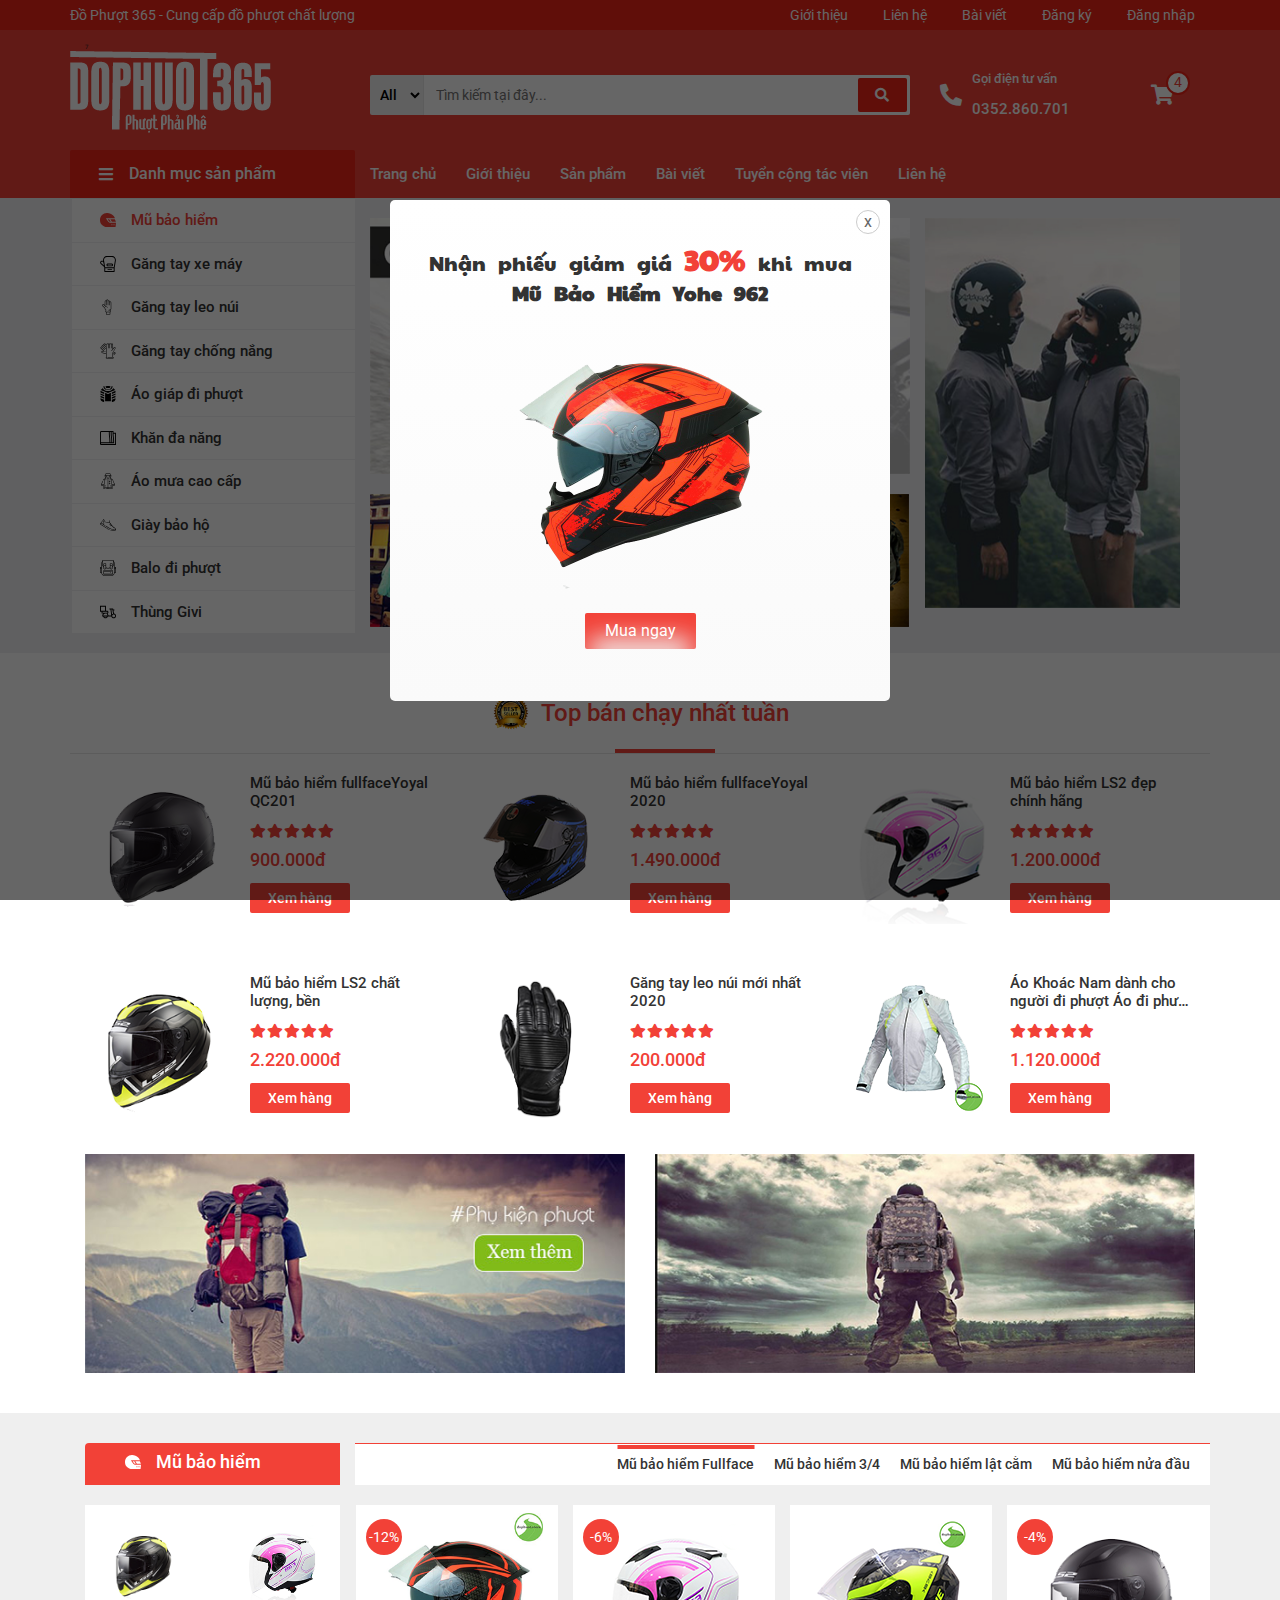
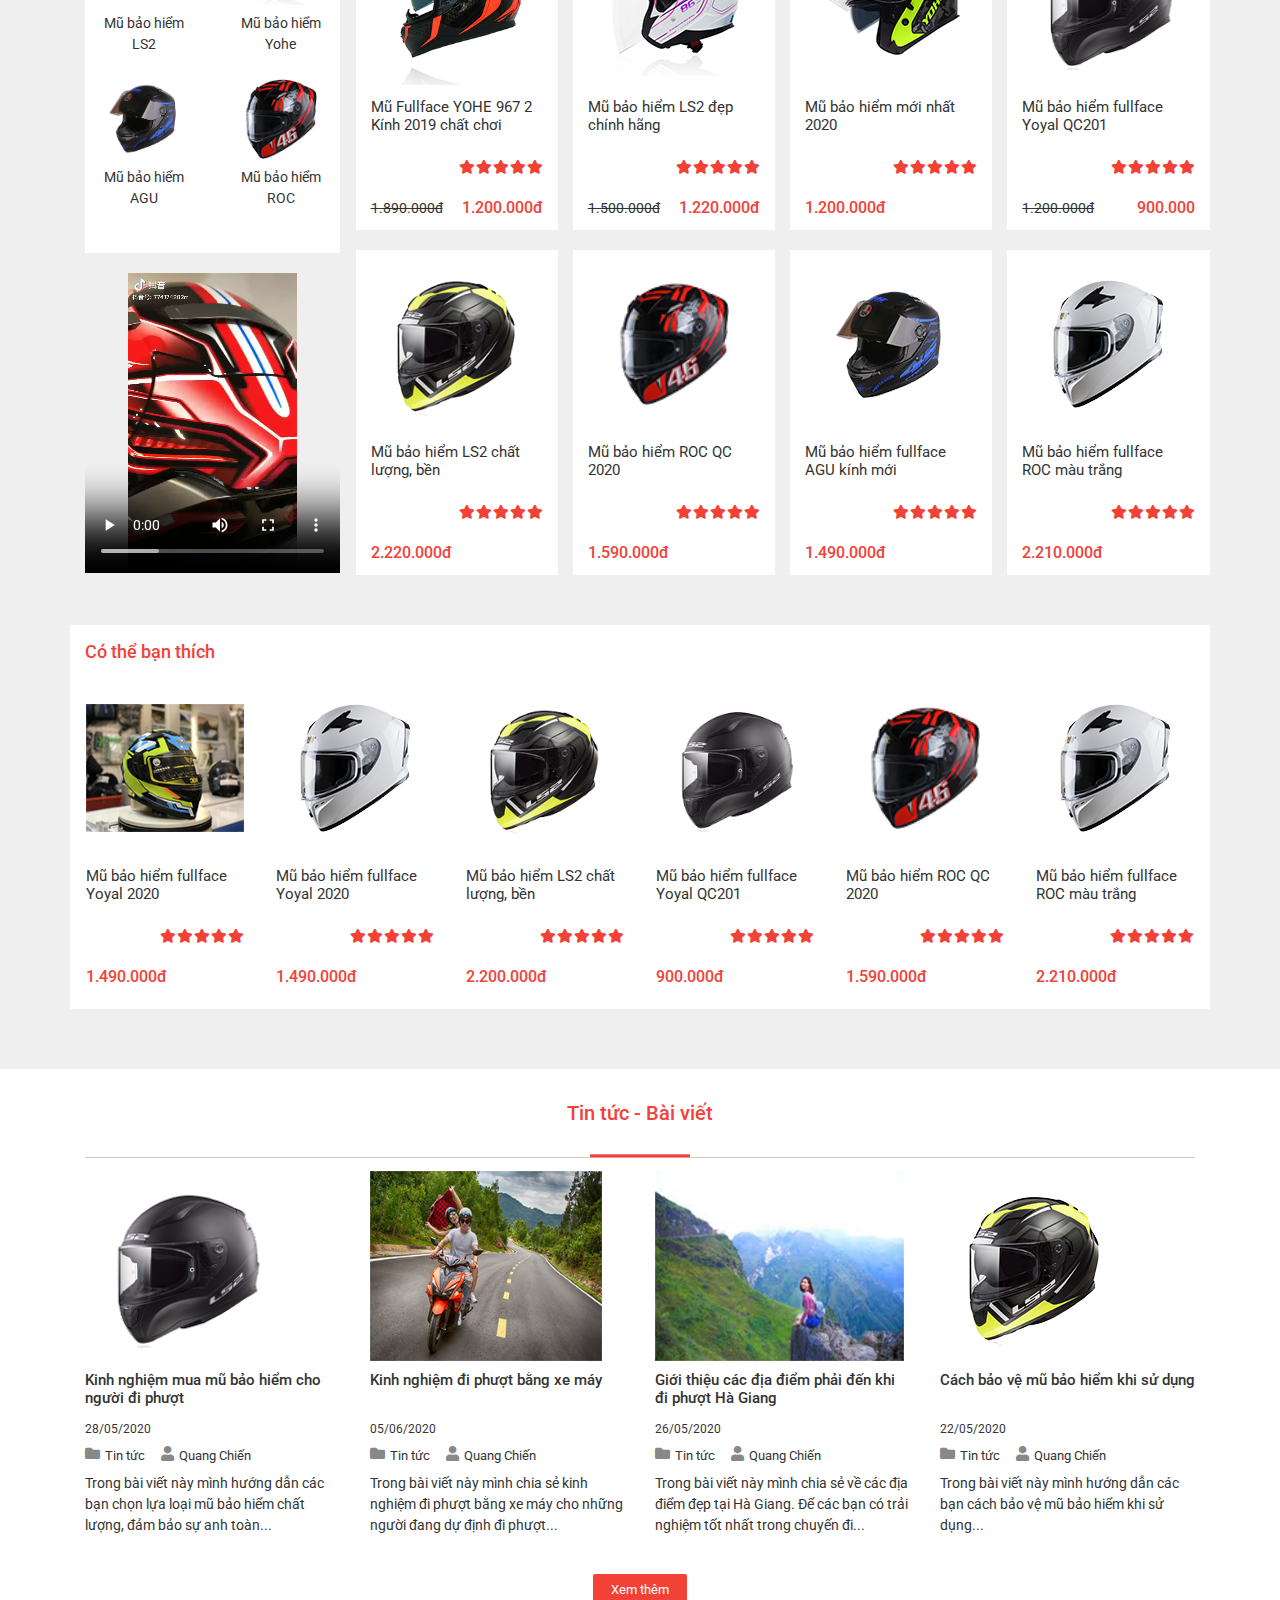
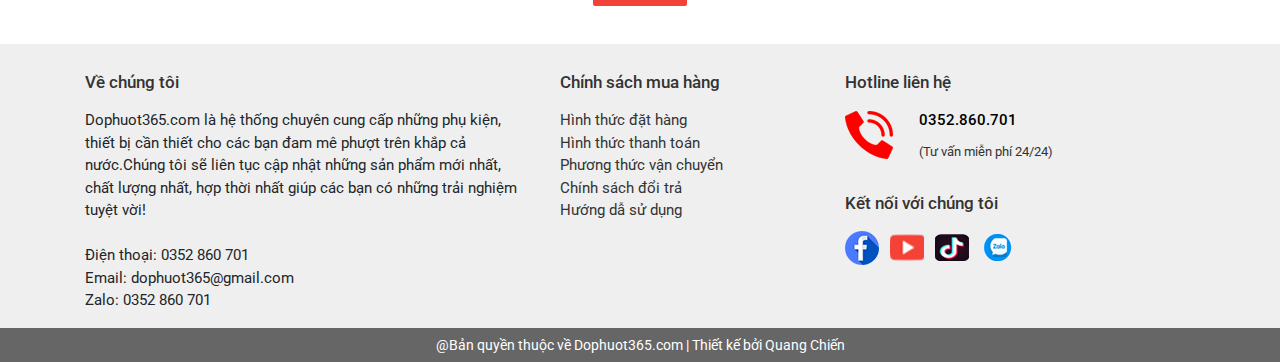
<file: index.html>
<!DOCTYPE html>
<html lang="en">
<head>
    <meta charset="UTF-8">
    <meta name="viewport" content="width=device-width, initial-scale=1.0">
    <title>Trang chủ - Đồ Phượt 365</title>
    <script src="js/jquery-3.3.1.js"></script>
    <script src="js/bootstrap.min.js"></script>
    <link rel="stylesheet" href="css/bootstrap.min.css">
    <link href="https://fonts.googleapis.com/css2?family=Roboto:ital,wght@0,300;0,400;0,500;0,700;1,300;1,400;1,500&display=swap" rel="stylesheet">
    <link rel="stylesheet" href="fonts/fontawesome/css/all.min.css">
    <link href="https://fonts.googleapis.com/css2?family=Paytone+One&display=swap" rel="stylesheet">
    <link rel="stylesheet" href="css/style.css">
    <link rel="stylesheet" href="css/home.css">
</head>
<body>
    <div class="app">
        <header id="header">
        <!-- header top -->
        <div class="header__top">
            <div class="container">
                <section class="row flex">
                    <div class="col-lg-5 col-md-0 col-sm-0 heade__top-left">
                        <span>Đồ Phượt 365 - Cung cấp đồ phượt chất lượng</span>
                    </div>

                    <nav class="col-lg-7 col-md-0 col-sm-0 header__top-right">
                        <ul class="header__top-list">
                            <li class="header__top-item">
                                <a href="#" class="header__top-link">

                                Giới thiệu</a>
                            </li>
                            <li class="header__top-item">
                                <a href="#" class="header__top-link">Liên hệ</a>
                            </li>
                            <li class="header__top-item">
                                <a href="post.html" class="header__top-link">Bài viết</a>
                            </li>
                            <li class="header__top-item">
                                <a href="#" class="header__top-link">Đăng ký</a>
                            </li>
                            <li class="header__top-item">
                                <a href="#" class="header__top-link">Đăng nhập</a>
                            </li>
                        </ul>
                    </nav>
                </section>
            </div>
        </div>
        <!--end header top -->

        <!-- header bottom -->
        <div class="header__bottom">
            <div class="container">7
                <section class="row">
                    <div class="col-lg-3 col-md-4 col-sm-12 header__logo">
                        <h1 class="header__heading">
                            <a href="#" class="header__logo-link">
                                <img src="images/logo.png" alt="Logo" class="header__logo-img">
                            </a>
                        </h1>
                    </div>

                    <div class="col-lg-6 col-md-7 col-sm-0 header__search">
                        <select name="" id="" class="header__search-select">
                            <option value="0">All</option>
                            <option value="1">Mũ bảo hiểm</option>
                            <option value="2">Găng tay</option>
                            <option value="3">Áo phượt</option>
                            <option value="4">Giày phượt</option>
                            <option value="5">Balo phượt</option>
                        </select>
                        <input type="text" class="header__search-input" placeholder="Tìm kiếm tại đây...">
                        <button class="header__search-btn">
                            <div class="header__search-icon-wrap">
                                <i class="fas fa-search header__search-icon"></i>
                            </div>
                        </button>
                    </div>

                    <div class="col-lg-2 col-md-0 col-sm-0 header__call">
                        <div class="header__call-icon-wrap">
                            <i class="fas fa-phone-alt header__call-icon"></i>  
                        </div>
                        <div class="header__call-info">
                            <div class="header__call-text">
                                Gọi điện tư vấn
                            </div>
                            <div class="header__call-number">
                                0352.860.701
                            </div>
                        </div>
                    </div>

                    <a href="cart.html" class="col-lg-1 col-md-1 col-sm-0 header__cart">
                        <div class="header__cart-icon-wrap">
                            <span class="header__notice">4</span>
                            <i class="fas fa-shopping-cart header__nav-cart-icon"></i>
                        </div>
                    </a>
                </section>
            </div>   
        </div>
        <!--end header bottom -->

        <!-- header nav -->
        <div class="header__nav">
            <div class="container">
                <section class="row">
                    <div class="header__nav-menu-wrap col-lg-3 col-md-0 col-sm-0">
                        <i class="fas fa-bars header__nav-menu-icon"></i>
                        <div class="header__nav-menu-title">Danh mục sản phẩm</div>
                    </div>

                    <div class="header__nav col-lg-9 col-md-0 col-sm-0">
                        <ul class="header__nav-list">
                            <li class="header__nav-item">
                                <a href="#" class="header__nav-link">Trang chủ</a>
                            </li>
                            <li class="header__nav-item">
                                <a href="#" class="header__nav-link">Giới thiệu</a>
                            </li>
                            <li class="header__nav-item">
                                <a href="#" class="header__nav-link">Sản phẩm</a>
                            </li>
                            <li class="header__nav-item">
                                <a href="post.html" class="header__nav-link">Bài viết</a>
                            </li>
                            <li class="header__nav-item">
                                <a href="#" class="header__nav-link">Tuyển cộng tác viên</a>
                            </li>
                            <li class="header__nav-item">
                                <a href="contact.html" class="header__nav-link">Liên hệ</a>
                            </li>
                        </ul>
                    </div>
                </section>
            </div>
        </div>
    </header>
    <!--end header nav -->

    <!-- slide - menu list -->
    <section class="menu-slide">
        <div class="container">
            <div class="row">
                <nav class="menu__nav col-lg-3 col-md-12 col-sm-0">
                    <ul class="menu__list">
                        <li class="menu__item menu__item--active">
                            <a href="#" class="menu__link">
                            <svg class="menu__item-icon" id="Capa_1" enable-background="new 0 0 512 512" height="512" viewBox="0 0 512 512" width="512" xmlns="http://www.w3.org/2000/svg"><g><path d="m380.867 315.905h127.956c-5.445-18.383-16.927-52.259-35.617-83.367h-142.35z"/><path d="m258.13 301.651-69.438-99.195h289.504c-6.907-20.988-22.555-56.401-56.388-92.406-48.143-51.235-118.305-80.62-192.495-80.62h-7.908c-59.139 0-114.74 23.03-156.557 64.848-41.818 41.817-64.848 97.416-64.848 156.556v10.331c0 59.14 23.03 114.74 64.848 156.557 41.817 41.818 97.418 64.848 156.557 64.848h276.344l14.251-136.582h-168.715c-33.888 0-65.722-16.574-85.155-44.337zm175.584 92.419h28.283v30.204h-28.283zm-65.937 0h28.284v30.204h-28.284z"/><path d="m295.774 232.538h-49.304l36.303 51.862c13.81 19.727 36.431 31.505 60.512 31.505h2.5z"/></g></svg>
                            Mũ bảo hiểm</a>
                        </li>
                        <li class="menu__item">
                            <a href="#" class="menu__link">

                            <svg class="menu__item-icon" id="Capa_1" enable-background="new 0 0 512 512" height="512" viewBox="0 0 512 512" width="512" xmlns="http://www.w3.org/2000/svg"><g id="XMLID_1288_"><path id="XMLID_1299_" d="m477.936 45.339c-24.408-28.814-60.065-45.339-97.827-45.339h-154.468c-37.762 0-73.419 16.525-97.827 45.339-24.409 28.813-34.848 66.702-28.64 103.95l2.025 12.147c-15.881-11.432-35.615-14.65-54.351-8.776-19.097 5.985-33.679 20.308-40.007 39.295-7.809 23.433-.914 49.162 17.565 65.549l108.898 96.572 3.944 23.666v119.258c0 8.284 6.716 15 15 15h301.252c8.284 0 15-6.716 15-15v-119.259l38.076-228.452c6.208-37.248-4.231-75.137-28.64-103.95zm-433.625 189.72c-9.478-8.404-13.014-21.601-9.009-33.618 3.245-9.738 10.725-17.084 20.519-20.154 9.796-3.067 20.127-1.307 28.35 4.836l24.149 18.039 17.144 102.864zm394.189 246.941h-271.25v-90.5h271.25zm38.484-337.643-36.191 217.143h-275.837l-36.19-217.143c-4.756-28.533 3.24-57.556 21.938-79.627 18.698-22.072 46.011-34.73 74.937-34.73h154.468c28.926 0 56.239 12.658 74.937 34.73s26.694 51.094 21.938 79.627z"/><path id="XMLID_1304_" d="m372.848 241h-120.5c-24.882 0-45.125 20.243-45.125 45.125s20.243 45.125 45.125 45.125h120.5c24.882 0 45.125-20.243 45.125-45.125s-20.243-45.125-45.125-45.125zm0 60.25h-120.5c-8.34 0-15.125-6.785-15.125-15.125s6.785-15.125 15.125-15.125h120.5c8.34 0 15.125 6.785 15.125 15.125s-6.785 15.125-15.125 15.125z"/><path id="XMLID_1305_" d="m252.348 451.75h120.5c8.284 0 15-6.716 15-15s-6.716-15-15-15h-120.5c-8.284 0-15 6.716-15 15s6.716 15 15 15z"/></g></svg>
                            Găng tay xe máy</a>
                        </li>
                        <li class="menu__item">
                            <a href="#" class="menu__link">
                                <svg class="menu__item-icon" xmlns="http://www.w3.org/2000/svg" viewBox="0 0 64 64" width="512" height="512"><g id="outline"><path d="M29.018,2a4,4,0,0,0-4,4v.556a3.962,3.962,0,0,0-2-.556,4,4,0,0,0-4,4V24.586l-2.134-2.134a4.642,4.642,0,0,0-6.38-.308A4.5,4.5,0,0,0,9,25.4a4.556,4.556,0,0,0,1.328,3.327l8.689,8.689V40a1,1,0,0,0,.293.707l3.621,3.622-.876,4.4A3.54,3.54,0,0,0,22.7,51.75a3.16,3.16,0,0,0,1.316,1.026V61a1,1,0,0,0,1,1h15a1,1,0,0,0,1-1V52.771a3.146,3.146,0,0,0,1.238-.961A3.624,3.624,0,0,0,43,48.836l-.916-5.493,2.637-2.636A1,1,0,0,0,45.018,40V14a4,4,0,0,0-4-4,3.956,3.956,0,0,0-2,.556V10a4,4,0,0,0-4-4,3.956,3.956,0,0,0-2,.556V6A4,4,0,0,0,29.018,2Zm10,58h-13V53h13Zm-4-52a2,2,0,0,1,2,2V25h2V14a2,2,0,0,1,4,0V39.586l-2.629,2.628A12.857,12.857,0,0,1,34.018,44v2a14.823,14.823,0,0,0,6.245-1.451l.784,4.694a1.7,1.7,0,0,1-.367,1.336.942.942,0,0,1-.662.421h-15a.992.992,0,0,1-.719-.454A1.611,1.611,0,0,1,24,49.2l1-5a1,1,0,0,0-.273-.9l-3.707-3.707V37a1,1,0,0,0-.293-.707l-8.982-8.982a2.537,2.537,0,0,1,.1-3.681,2.679,2.679,0,0,1,3.628.236l7.841,7.841a1,1,0,0,0,.707.293c.034,0,3.484.029,5.168,2.555l1.664-1.11a8.531,8.531,0,0,0-6.4-3.424l-3.434-3.435V10a2,2,0,0,1,4,0V25h2V6a2,2,0,0,1,4,0V25h2V10A2,2,0,0,1,35.018,8Z"/></g></svg>

                            Găng tay leo núi </a>
                        </li>
                        <li class="menu__item">
                            <a href="#" class="menu__link">
                                <svg class="menu__item-icon" xmlns="http://www.w3.org/2000/svg" viewBox="0 0 512 512" width="512" height="512"><g id="Outline"><path d="M488.971,307.988a23.982,23.982,0,0,1-.013,33.938l-51.3,51.3-11.314-11.314,51.31-51.31A7.995,7.995,0,1,0,466.347,319.3l-30.361,30.36-11.313-11.314,19.053-19.053-9.633-9.633,11.314-11.314,9.633,9.634a23.988,23.988,0,0,1,33.931.011ZM25.573,172.627l91.035,91.034L77.29,259.418a31.533,31.533,0,0,0-4.19-.288,30.711,30.711,0,0,0-8.564,60.2l.107.03,125.23,34.549,4.254-15.424L68.958,303.955a14.719,14.719,0,0,1-9.377-19.908A14.7,14.7,0,0,1,73.1,275.13c.68,0,118.176,11.766,118.176,11.766l1.448-15.935-50.808-4.619L36.884,161.311A16.855,16.855,0,0,1,32,149.295a15.6,15.6,0,0,1,4.731-11.2,16.06,16.06,0,0,1,22.392.218l84.837,84.838,11.314-11.314L70.417,126.973a16,16,0,0,1,22.646-22.6L177.9,189.21,189.21,177.9,104.377,93.063a16.185,16.185,0,0,1,0-22.626,16.012,16.012,0,0,1,22.621,0l55.215,55.215,11.314-11.314-55.22-55.22a16.062,16.062,0,0,1-.214-22.394c6.226-6.46,16.992-6.076,23.22.158l25.03,25.03L197.657,50.6,172.63,25.576A32.961,32.961,0,0,0,149.148,16a31.469,31.469,0,0,0-22.578,9.626,31.932,31.932,0,0,0-8.823,24.205A31.984,31.984,0,0,0,83.685,81.746q0,1.007.061,2-.995-.06-2-.061a31.982,31.982,0,0,0-31.912,34.062,31.953,31.953,0,0,0-24.2,8.82A31.468,31.468,0,0,0,16,149.148,32.944,32.944,0,0,0,25.573,172.627Zm466.565,7.322c.018-.032.035-.062.052-.094A30.711,30.711,0,0,0,440.8,146.511l-24.8,30.8V48.541a32.974,32.974,0,0,0-9.849-23.384,31.456,31.456,0,0,0-22.767-9.151,31.952,31.952,0,0,0-23.352,10.886A31.958,31.958,0,0,0,312,26.856a31.958,31.958,0,0,0-48.032.036,31.952,31.952,0,0,0-23.352-10.886,31.454,31.454,0,0,0-22.767,9.151A32.974,32.974,0,0,0,208,48.541V88h16V48.541a16.872,16.872,0,0,1,5.055-11.963A15.614,15.614,0,0,1,240.312,32,16.077,16.077,0,0,1,256,48V168h16V48a16,16,0,0,1,32,0V168h16V48a16,16,0,0,1,32,0V168h16V48a16.077,16.077,0,0,1,15.687-16,15.582,15.582,0,0,1,11.258,4.575A16.872,16.872,0,0,1,400,48.541V197.1l-38.146,45.775,12.292,10.244,79.2-96.677c.057-.071.114-.144.169-.217a14.738,14.738,0,0,1,17.233-4.833,14.713,14.713,0,0,1,7.45,20.708L401.042,308.051A8,8,0,0,0,400,312V448H240v16H416a8,8,0,0,1,0,16H208a8,8,0,0,1,0-16h8a8,8,0,0,0,8-8V104H208V448a24,24,0,0,0,0,48H416a24,24,0,0,0,0-48V314.112Z"/></g></svg>


                            Găng tay chống nắng</a>
                        </li>
                        <li class="menu__item">
                            <a href="#" class="menu__link">
                                <svg class="menu__item-icon" id="Capa_1" enable-background="new 0 0 513.529 513.529" height="512" viewBox="0 0 513.529 513.529" width="512" xmlns="http://www.w3.org/2000/svg"><g id="XMLID_389_"><path id="XMLID_390_" d="m349.466 219.964-86.783 37.171c-1.89.809-3.904 1.215-5.919 1.215s-4.029-.405-5.919-1.215l-86.783-37.171v267.44h185.403v-267.44z"/><path id="XMLID_391_" d="m133.997 442.307-118.455-48.441v25.077c0 37.578 23.886 66.794 59.476 78.768l38.607 14.809c9.823 3.768 20.372-3.484 20.372-14.005z"/><path id="XMLID_392_" d="m133.997 253.792v-46.706l-118.455-50.736v49.002z"/><path id="XMLID_393_" d="m133.997 409.824v-45.033l-118.455-48.44v45.032z"/><path id="XMLID_394_" d="m133.997 332.308v-46.033l-118.455-48.44v46.033z"/><path id="XMLID_397_" d="m379.532 364.791v45.033l118.456-48.441v-45.032z"/><path id="XMLID_398_" d="m379.532 207.086v46.706l118.456-48.441v-49.001z"/><path id="XMLID_399_" d="m379.532 286.275v46.033l118.456-48.44v-46.034z"/><path id="XMLID_400_" d="m379.532 442.307v56.208c0 10.521 10.549 17.773 20.372 14.005l38.607-14.809c35.59-11.975 59.476-45.19 59.476-82.768v-21.077z"/><path id="XMLID_404_" d="m256.765 226.962 230.726-98.823c-10.374-12.299-31.104-35.093-59.804-58.034-.94-.751-1.882-1.485-2.824-2.225-19.729 54.52-72.015 93.588-133.258 93.588h-69.679c-61.244 0-113.529-39.068-133.258-93.588-.942.739-1.884 1.474-2.824 2.225-28.7 22.941-49.43 45.735-59.804 58.034z"/><path id="XMLID_405_" d="m225.141 66.814h63.247c27.253 0 49.489-21.822 50.191-48.908-27.409-10.399-54.866-15.68-81.815-15.68s-54.405 5.28-81.815 15.68c.703 27.087 22.94 48.908 50.192 48.908z"/><path id="XMLID_406_" d="m304.092 130.698c55.677-6.228 99.108-53.58 99.108-110.892v-4.806c0-8.284-6.716-15-15-15h-2.931c-9.221 0-16.571 7.544-16.59 16.765-.083 38.821-27.863 71.252-64.587 78.564z"/><path id="XMLID_407_" d="m209.437 130.698v-35.37c-36.724-7.312-64.504-39.743-64.587-78.564-.019-9.22-7.369-16.764-16.59-16.764h-2.931c-8.284 0-15 6.716-15 15v4.806c0 57.312 43.431 104.664 99.108 110.892z"/><path id="XMLID_413_" d="m239.504 96.881h34.521v34.52h-34.521z"/></g></svg>

                            Áo giáp đi phượt</a>
                        </li>
                        <li class="menu__item">
                            <a href="#" class="menu__link">

                            <svg class="menu__item-icon" id="Capa_1" enable-background="new 0 0 512 512" height="512" viewBox="0 0 512 512" width="512" xmlns="http://www.w3.org/2000/svg"><g><path d="m432.472 90.006c-.306-13.697-.476-28.614-.476-45.004v-15h-386.494c-25.09 0-45.502 20.412-45.502 45.502v360.992c0 25.09 20.412 45.502 45.502 45.502h466.498v-391.992zm-20.385 137.144c4.591 41.436 9.33 84.197 9.86 163.844h-30.004c-.531-81.292-5.361-124.902-10.042-167.148-4.591-41.434-9.329-84.204-9.859-163.844h30.002c.531 81.294 5.362 124.902 10.043 167.148zm-80.147 163.844c-.531-81.292-5.361-124.902-10.042-167.148-4.591-41.434-9.329-84.204-9.859-163.844h30.003c.531 81.292 5.361 124.902 10.042 167.148 4.591 41.434 9.329 84.204 9.859 163.844zm-301.94-315.49c0-8.548 6.954-15.502 15.502-15.502h236.536c.531 81.292 5.361 124.902 10.042 167.148 4.591 41.434 9.329 84.204 9.859 163.844h-256.437c-5.441 0-10.662.96-15.502 2.719zm452 376.494h-436.498c-8.548 0-15.502-6.954-15.502-15.502s6.954-15.502 15.502-15.502h406.494v-15c0-91.076-5.13-137.374-10.091-182.148-3.281-29.61-6.637-59.897-8.479-103.84h48.574z"/></g></svg>

                            Khăn đa năng</a>
                        </li>
                        <li class="menu__item">
                            <a href="#" class="menu__link">
                                <svg class="menu__item-icon" id="Capa_1" enable-background="new 0 0 512 512" height="512" viewBox="0 0 512 512" width="512" xmlns="http://www.w3.org/2000/svg"><g><path d="m346.375 439.023c.405 3.853 3.66 6.716 7.45 6.716.262 0 .527-.014.794-.042 4.119-.434 7.107-4.125 6.674-8.244l-5.232-49.705c-.434-4.118-4.121-7.111-8.244-6.674-4.119.434-7.107 4.125-6.674 8.244z"/><path d="m164.183 381.074c-4.113-.43-7.81 2.554-8.244 6.674l-5.232 49.7c-.434 4.119 2.554 7.811 6.674 8.244.267.028.532.042.794.042 3.789 0 7.044-2.863 7.45-6.716l5.232-49.7c.434-4.119-2.554-7.81-6.674-8.244z"/><path d="m305.7 248.5c-13.271 0-24.066 10.796-24.066 24.066s10.796 24.067 24.066 24.067 24.066-10.797 24.066-24.067-10.795-24.066-24.066-24.066zm0 33.134c-4.999 0-9.066-4.067-9.066-9.067 0-4.999 4.067-9.066 9.066-9.066s9.066 4.067 9.066 9.066c.001 4.999-4.067 9.067-9.066 9.067z"/><path d="m305.7 314.767c-13.271 0-24.066 10.796-24.066 24.066s10.796 24.067 24.066 24.067 24.066-10.797 24.066-24.067c.001-13.271-10.795-24.066-24.066-24.066zm0 33.133c-4.999 0-9.066-4.067-9.066-9.067 0-4.999 4.067-9.066 9.066-9.066s9.066 4.067 9.066 9.066c.001 5-4.067 9.067-9.066 9.067z"/><path d="m189.734 165.667c-4.142 0-7.5 3.357-7.5 7.5v49.699c0 4.143 3.358 7.5 7.5 7.5s7.5-3.357 7.5-7.5v-49.699c0-4.143-3.358-7.5-7.5-7.5z"/><path d="m314.77 222.866c0 4.143 3.358 7.5 7.5 7.5 4.143 0 7.5-3.357 7.5-7.5v-49.699c0-4.143-3.357-7.5-7.5-7.5-4.142 0-7.5 3.357-7.5 7.5z"/><path d="m477.006 369.604-7.108-17.039c-.016-.04-.033-.08-.05-.12l-55.171-132.258c-7.822-21.893-28.196-36.842-51.272-37.891l-7.32-5.518c-6.106-4.605-9.752-11.918-9.752-19.564v-26.644c10.369-10.496 16.567-24.853 16.567-40.237 0-3.028-.568-5.925-1.593-8.597-.021-.053-.314-.785-.392-.962l-14.735-35.374c-11.488-27.58-38.218-45.4-68.095-45.4h-44.171c-29.876 0-56.604 17.819-68.094 45.398l-14.764 35.439c-.052.121-.36.888-.388.962-1.01 2.654-1.568 5.529-1.568 8.534 0 15.384 6.198 29.741 16.566 40.236v26.646c0 7.646-3.645 14.96-9.751 19.563l-7.321 5.519c-23.077 1.049-43.45 15.997-51.272 37.89l-4.046 9.699c-1.595 3.823.211 8.215 4.034 9.81.944.394 1.922.58 2.885.58 2.936 0 5.724-1.735 6.925-4.614l4.124-9.886c.054-.129.104-.26.15-.392 4.99-14.136 17.063-24.374 31.375-27.298l-18.143 172.356-65.464-19.816 35.443-84.965c1.595-3.823-.212-8.215-4.035-9.81-3.82-1.594-8.214.21-9.809 4.034l-38.615 92.569c-.014.033-.028.066-.041.099l-7.112 17.05c-2.559 6.136-2.496 12.866.18 18.951 2.675 6.086 7.591 10.683 13.842 12.945l69.688 25.22-7.141 67.843c-.467 4.442.979 8.893 3.967 12.213 2.988 3.319 7.264 5.223 11.73 5.223h42.065c4.142 0 7.5-3.357 7.5-7.5s-3.358-7.5-7.5-7.5h-42.065c-.231 0-.427-.087-.582-.259-.155-.173-.221-.376-.197-.606l1.818-17.269h119.272v18.136h-48.245c-4.142 0-7.5 3.357-7.5 7.5s3.358 7.5 7.5 7.5h185.418c4.467 0 8.742-1.903 11.73-5.223 2.988-3.319 4.434-7.771 3.967-12.213l-7.141-67.843 69.688-25.221c6.25-2.263 11.166-6.859 13.841-12.944 2.673-6.085 2.738-12.816.178-18.952zm-76.4-144.218c.047.132.097.263.15.392l52.081 124.85-65.464 19.816-18.143-172.356c14.313 2.923 26.385 13.162 31.376 27.298zm-80.836-95.253c-3.905 1.381-5.952 5.666-4.571 9.571 1.089 3.078 3.981 5.002 7.071 5.002.829 0 1.673-.139 2.5-.431 2.265-.801 4.453-1.742 6.564-2.8v15.741c0 12.328 5.878 24.119 15.723 31.542l6.637 5.002 19.699 187.149c.002.02.004.041.006.061l8.726 82.897h-119.556v-283.733c8.162-1.317 15.707-5.081 21.766-10.977 7.932-7.717 12.3-18.059 12.3-29.124v-17.034c0-4.741 3.857-8.599 8.599-8.599 13.137 0 23.901-10.064 24.508-22.914.168-3.565-.438-7.03-1.736-10.22h10.829c3.712 0 6.907 2.244 8.308 5.445l.092.222c.427 1.051.667 2.197.667 3.399-.001 17.858-11.306 33.853-28.132 39.801zm-113.002-30.733c-5.028 0-9.3-3.866-9.524-8.619-.119-2.514.767-4.895 2.494-6.705 1.729-1.812 4.059-2.81 6.562-2.81h99.4c2.503 0 4.833.998 6.561 2.81 1.727 1.809 2.612 4.191 2.495 6.704-.225 4.753-4.497 8.62-9.524 8.62-13.013 0-23.599 10.586-23.599 23.599v17.034c0 6.979-2.756 13.505-7.76 18.374-5.001 4.867-11.585 7.462-18.6 7.25-13.734-.377-24.908-12.181-24.908-26.313v-16.345c.002-13.013-10.584-23.599-23.597-23.599zm27.146-84.4h44.171c23.802 0 45.096 14.197 54.249 36.168l6.29 15.099h-165.248l6.291-15.101c9.153-21.97 30.446-36.166 54.247-36.166zm-179.794 372.396c-2.354-.852-4.207-2.584-5.214-4.876-1.008-2.293-1.032-4.828-.068-7.14l4.521-10.837 69.67 21.089-2.708 25.722zm75.756 76.47 8.729-82.924c.001-.006.001-.011.002-.017l19.702-187.166 6.636-5.003c9.844-7.422 15.722-19.213 15.722-31.541v-15.741c2.11 1.059 4.298 1.999 6.564 2.8.826.292 1.67.431 2.5.431 3.089 0 5.983-1.924 7.071-5.002 1.38-3.905-.666-8.19-4.572-9.571-16.825-5.948-28.129-21.942-28.129-39.8 0-1.213.244-2.37.678-3.429l.071-.17c1.396-3.213 4.597-5.467 8.317-5.467h10.829c-1.298 3.19-1.903 6.654-1.735 10.22.605 12.849 11.37 22.914 24.507 22.914 4.741 0 8.599 3.857 8.599 8.599v16.345c0 19.641 13.898 36.409 32.202 40.408v284.114zm255.447 32.874c-.154.173-.351.26-.582.26h-122.172v-18.134h121.135l1.818 17.269c.023.229-.043.433-.199.605zm77.772-114.22c-1.008 2.292-2.859 4.024-5.215 4.876l-66.201 23.958-2.708-25.722 69.67-21.089 4.521 10.837c.964 2.311.941 4.847-.067 7.14z"/></g></svg>

                            Áo mưa cao cấp</a>
                        </li>
                        <li class="menu__item">
                            <a href="#" class="menu__link">
                                <svg class="menu__item-icon" version="1.1" id="Capa_1" xmlns="http://www.w3.org/2000/svg" xmlns:xlink="http://www.w3.org/1999/xlink" x="0px" y="0px"
                                 viewBox="0 0 511.999 511.999" style="enable-background:new 0 0 511.999 511.999;" xml:space="preserve">
                            <g>
                                <g>
                                    <path d="M509.982,380.674c-6.038-18.941-23.777-30.446-37.593-36.763c-28.384-12.976-59.512-40.574-87.356-72.09l4.154-2.551
                                        c3.575-2.195,4.694-6.874,2.499-10.449c-2.196-3.577-6.873-4.692-10.45-2.499l-6.225,3.822c-3.638-4.361-7.201-8.769-10.678-13.2
                                        l6.181-4.017c3.518-2.286,4.516-6.992,2.229-10.51c-2.286-3.519-6.994-4.517-10.51-2.23l-7.15,4.648
                                        c-4.004-5.39-7.858-10.775-11.537-16.111l5.307-3.296c3.565-2.214,4.659-6.898,2.444-10.462c-2.216-3.566-6.899-4.66-10.463-2.444
                                        l-5.737,3.565c-10.014-15.469-18.31-30.17-24.198-42.89c-0.851-2.282-8.099-23.21,6.35-37.658
                                        c2.967-2.967,2.967-7.778-0.001-10.744c-2.966-2.967-7.777-2.967-10.744,0c-15.575,15.576-14.263,35.425-11.94,46.271
                                        c-9.082,2.578-26.163,6.855-45.351,8.775c-45.518,4.558-67.888-7.296-78.633-18.042c-39.043-39.042-41.575-77.949-41.595-78.311
                                        c-0.149-3.186-2.272-5.938-5.314-6.893c-3.044-0.955-6.357,0.091-8.3,2.621L1.572,217.365c-1.292,1.684-1.822,3.83-1.461,5.921
                                        c0.361,2.091,1.58,3.935,3.362,5.087c2.126,1.375,213.344,137.893,272.866,174.032c48.443,29.412,114.283,43.351,164.693,43.35
                                        c15.222,0,29.044-1.272,40.546-3.773c1.89-0.41,3.552-1.526,4.648-3.12l23.617-34.354c0.016-0.023,0.027-0.051,0.044-0.075
                                        c0.183-0.273,0.349-0.558,0.496-0.853c0.028-0.054,0.051-0.109,0.077-0.165c0.13-0.278,0.243-0.563,0.339-0.857
                                        c0.01-0.029,0.025-0.057,0.034-0.086c0.006-0.021,0.019-0.066,0.028-0.094c0.009-0.032,0.019-0.064,0.028-0.096
                                        C511.359,400.686,513.584,391.969,509.982,380.674z M181.707,293.419c58.135,37.165,97.92,62.275,118.252,74.632
                                        c48.443,29.413,114.283,43.35,164.692,43.35c8.021,0,15.638-0.363,22.747-1.063l-11.957,17.392
                                        c-23.67,4.537-56.217,3.738-89.962-2.261c-38.183-6.788-74.143-19.592-101.254-36.052
                                        C231.002,357.104,55.745,244.043,18.642,220.085l16.18-21.064c54.161,34.954,96.012,61.822,121.842,78.373
                                        c1.269,0.813,2.687,1.201,4.091,1.201c2.503,0,4.953-1.236,6.403-3.5c2.264-3.533,1.236-8.231-2.298-10.495
                                        c-11.441-7.331-26.032-16.691-43.438-27.877c7.952-14.643,12.129-31.048,12.129-47.885c0-23.357-8.193-46.109-23.068-64.065
                                        c-2.678-3.232-7.468-3.68-10.698-1.004c-3.23,2.677-3.68,7.467-1.003,10.697c12.623,15.236,19.575,34.546,19.575,54.371
                                        c0,13.913-3.365,27.469-9.763,39.638c-18.828-12.109-40.434-26.023-64.486-41.545l72.964-94.991
                                        c4.646,16.911,15.844,43.684,42.761,70.601c38.645,38.645,116.899,19.603,140.053,12.831c5.899,11.911,13.541,25.097,22.354,38.7
                                        l-25.812,16.034c-3.565,2.214-4.659,6.898-2.444,10.462c1.439,2.317,3.921,3.589,6.461,3.589c1.37,0,2.754-0.37,4.002-1.145
                                        l26.238-16.299c3.753,5.455,7.662,10.933,11.692,16.382l-20.513,13.333c-3.518,2.287-4.516,6.993-2.229,10.511
                                        c1.456,2.24,3.891,3.458,6.377,3.458c1.419,0,2.855-0.397,4.133-1.229l21.443-13.938c3.402,4.366,6.867,8.683,10.373,12.929
                                        l-19.075,11.713c-3.575,2.195-4.694,6.874-2.499,10.449c1.434,2.336,3.928,3.623,6.481,3.623c1.356,0,2.728-0.363,3.969-1.124
                                        l21.08-12.944c41.558,47.63,73.969,68.628,94.155,77.855c27.515,12.579,30.867,28.587,30.756,36.049
                                        c-23.464,4.075-55.031,3.148-87.729-2.665c-38.183-6.788-74.143-19.592-101.251-36.05
                                        c-20.233-12.295-59.919-37.343-117.957-74.446c-3.536-2.26-8.232-1.227-10.493,2.309
                                        C177.139,286.462,178.172,291.159,181.707,293.419z"/>
                                </g>
                            </g>
                            <g>
                            </g>
                            <g>
                            </g>
                            <g>
                            </g>
                            <g>
                            </g>
                            <g>
                            </g>
                            <g>
                            </g>
                            <g>
                            </g>
                            <g>
                            </g>
                            <g>
                            </g>
                            <g>
                            </g>
                            <g>
                            </g>
                            <g>
                            </g>
                            <g>
                            </g>
                            <g>
                            </g>
                            <g>
                            </g>
                            </svg>

                            Giày bảo hộ</a>
                        </li>
                        <li class="menu__item">
                            <a href="#" class="menu__link">
                                <svg class="menu__item-icon" version="1.1" id="Capa_1" xmlns="http://www.w3.org/2000/svg" xmlns:xlink="http://www.w3.org/1999/xlink" x="0px" y="0px"
                                viewBox="0 0 480 480" style="enable-background:new 0 0 480 480;" xml:space="preserve">
                                <g>
                                    <g>
                                        <path d="M376,304H112c-4.418,0-8,3.582-8,8v112c0,4.418,3.582,8,8,8h264c4.418,0,8-3.582,8-8V312C384,307.582,380.418,304,376,304
                                        z M368,416H120v-56h192v16c0,4.418,3.582,8,8,8s8-3.582,8-8v-16h16c4.418,0,8-3.582,8-8s-3.582-8-8-8H120v-24h248V416z"/>
                                    </g>
                                </g>
                                <g>
                                    <g>
                                        <rect x="136" y="232" width="16" height="16"/>
                                    </g>
                                </g>
                                <g>
                                    <g>
                                        <rect x="328" y="232" width="16" height="16"/>
                                    </g>
                                </g>
                                <g>
                                    <g>
                                        <path d="M472,208h-32V104c-0.091-28.207-11.641-55.165-32-74.688V8c0-4.418-3.582-8-8-8H80c-4.418,0-8,3.582-8,8v21.312
                                        C51.641,48.835,40.091,75.793,40,104v104H8c-4.418,0-8,3.582-8,8v160c0,4.418,3.582,8,8,8h32.408
                                        c4.21,54.119,49.309,95.913,103.592,96h192c54.283-0.087,99.382-41.881,103.592-96H472c4.418,0,8-3.582,8-8V216
                                        C480,211.582,476.418,208,472,208z M40,368H16V256h24V368z M40,240H16v-16h24V240z M88,16h304v156l-16,12v-72c0-4.418-3.582-8-8-8
                                        h-64c-4.418,0-8,3.582-8,8v114.528c-35.689,15.672-76.311,15.672-112,0V112c0-4.418-3.582-8-8-8h-64c-4.418,0-8,3.582-8,8v72
                                        l-16-12V16z M312,152v-32h48v32H312z M360,168v84l-24,18l-24-18v-84H360z M120,152v-32h48v32H120z M168,168v84l-24,18l-24-18v-84
                                        H168z M424,376c-0.057,48.577-39.423,87.943-88,88H144c-48.577-0.057-87.943-39.423-88-88V104
                                        c0.048-17.997,5.634-35.544,16-50.256V176c0,2.518,1.186,4.889,3.2,6.4L104,204v52c0,2.518,1.186,4.889,3.2,6.4l32,24
                                        c2.844,2.133,6.756,2.133,9.6,0l32-24c2.014-1.511,3.2-3.882,3.2-6.4v-12.192c36.004,14.091,75.996,14.091,112,0V256
                                        c0,2.518,1.186,4.889,3.2,6.4l32,24c2.844,2.133,6.756,2.133,9.6,0l32-24c2.014-1.511,3.2-3.882,3.2-6.4v-52l28.8-21.6
                                        c2.014-1.511,3.2-3.882,3.2-6.4V53.744c10.366,14.712,15.952,32.259,16,50.256V376z M464,368h-24V256h24V368z M464,240h-24v-16h24
                                        V240z"/>
                                    </g>
                                </g>
                                <g>
                                </g>
                                <g>
                                </g>
                                <g>
                                </g>
                                <g>
                                </g>
                                <g>
                                </g>
                                <g>
                                </g>
                                <g>
                                </g>
                                <g>
                                </g>
                                <g>
                                </g>
                                <g>
                                </g>
                                <g>
                                </g>
                                <g>
                                </g>
                                <g>
                                </g>
                                <g>
                                </g>
                                <g>
                                </g>
                            </svg>

                            Balo đi phượt</a>
                        </li>
                        <li class="menu__item">
                            <a href="#" class="menu__link">
                                <svg class="menu__item-icon" id="Capa_1" enable-background="new 0 0 512 512" height="512" viewBox="0 0 512 512" width="512" xmlns="http://www.w3.org/2000/svg"><g><path d="m449.649 307.262-18.956-101.095h29.976v-30h-35.601l-5.625-30.002h-117.452v30h31.907l25.911 190.012h-84.69l-28.814-65.109c14.379-7.521 24.22-22.576 24.22-39.896 0-24.814-20.188-45.002-45.002-45.002h-35.173v-160.35h-190.35v190.349h50.173v60.004h51.771c-19.485 19.073-31.598 45.648-31.598 75.003v15h31.509c6.968 34.194 37.273 60.004 73.495 60.004s66.526-25.81 73.495-60.004h114.658c6.968 34.194 37.273 60.004 73.494 60.004 41.357 0 75.004-33.646 75.004-75.004-.001-37.043-27.002-67.88-62.352-73.914zm-419.649-91.093v-130.349h130.349v130.349zm50.173 60.004v-30.004h145.349c8.272 0 15.002 6.73 15.002 15.002s-6.73 15.002-15.002 15.002zm95.176 30h40.408l26.555 60.003h-140.46c6.967-34.196 37.274-60.003 73.497-60.003zm0 120.007c-19.557 0-36.232-12.543-42.424-30.004h84.848c-6.192 17.461-22.867 30.004-42.424 30.004zm219.196-250.015 24.775 132.132c-13.215 3.206-25.068 9.917-34.523 19.096l-20.622-151.227h30.37zm42.451 250.015c-24.815 0-45.003-20.188-45.003-45.004 0-24.815 20.188-45.003 45.003-45.003s45.004 20.188 45.004 45.003c0 24.816-20.188 45.004-45.004 45.004z"/></g></svg>

                            Thùng Givi</a>
                        </li>
                    </ul>
                </nav>

                <div class="slider col-lg-9 col-md-12 col-sm-0">
                    <div class="row">
                        <div class="slide__left col-lg-8 col-md-0 col-sm-0">
                            <div id="carouselExampleIndicators" class="carousel slide" data-ride="carousel" data-interval="3000">
                                <!-- <ol class="carousel-indicators">
                                    <li data-target="#carouselExampleIndicators" data-slide-to="0" class="active"></li>
                                    <li data-target="#carouselExampleIndicators" data-slide-to="1"></li>
                                    <li data-target="#carouselExampleIndicators" data-slide-to="2"></li>
                                </ol> -->
                                <div class="carousel-inner">
                                    <div class="carousel-item active">
                                        <img src="images/banner_1.jpg" class="d-block w-100" alt="...">
                                    </div>
                                    <div class="carousel-item">
                                      <img src="images/banner_8.jpg" class="d-block w-100" alt="...">
                                    </div>
                                    <div class="carousel-item">
                                      <img src="images/banner_9.jpg" class="d-block w-100" alt="...">
                                    </div>
                                </div>
                                <a class="carousel-control-prev" href="#carouselExampleIndicators" role="button" data-slide="prev">
                                <span class="carousel-control-prev-icon" aria-hidden="true"></span>
                                <span class="sr-only">Previous</span>
                                </a>
                                <a class="carousel-control-next" href="#carouselExampleIndicators" role="button" data-slide="next">
                                <span class="carousel-control-next-icon" aria-hidden="true"></span>
                                <span class="sr-only">Next</span>
                                </a>
                            </div>
                            <div class="slide__left-bottom">
                                <div class="slide__left-botom-one">
                                    <img src="images/banner_3.jpg" class="slide__left-bottom-one-img">
                                </div>
                                <div class="slide__left-bottom-two">
                                    <img src="images/banner_4.jpg" class="slide__left-bottom-tow-img">
                                </div>
                            </div>
                        </div>

                        <div class="slide__right col-lg-4 col-md-0 col-sm-0">
                            <img src="images/banner_2.jpg" class="slide__right-img">
                        </div>
                    </div>
                </div>
            </div>
        </div>
    </section>
    <!-- end slide menu list -->

    <!-- bestselling product -->
    <section class="bestselling">
        <div class="container">
            <div class="row">
                <div class="bestselling__heading-wrap">
                    <img src="images/bestselling.png" alt="Sản phẩm bán chạy"
                    class="bestselling__heading-img">
                    <div class="bestselling__heading">Top bán chạy nhất tuần</div>
                </div>
            </div>

            <section class="row">
                <div class="bestselling__product col-lg-4 col-md-6 col-sm-12">
                    <div class="bestselling__product-img-box">
                        <img src="images/product_1.png" alt="Mũ bảo hiểm" class="bestselling__product-img">
                    </div>
                    <div class="bestselling__product-text">
                        <h3 class="bestselling__product-title">
                            <a href="product.html" class="bestselling__product-link">Mũ bảo hiểm fullfaceYoyal QC201</a>
                        </h3>

                        <div class="bestselling__product-rate-wrap">
                            <i class="fas fa-star bestselling__product-rate"></i>
                            <i class="fas fa-star bestselling__product-rate"></i>
                            <i class="fas fa-star bestselling__product-rate"></i>
                            <i class="fas fa-star bestselling__product-rate"></i>
                            <i class="fas fa-star bestselling__product-rate"></i>
                        </div>

                        <span class="bestselling__product-price">
                            900.000đ
                        </span>

                        <div class="bestselling__product-btn-wrap">
                            <button class="bestselling__product-btn">Xem hàng</button>
                        </div>
                    </div>
                </div>
                <div class="bestselling__product col-lg-4 col-md-6 col-sm-12">
                    <div class="bestselling__product-img-box">
                        <img src="images/product_8.png" alt="Mũ bảo hiểm" class="bestselling__product-img">
                    </div>
                    <div class="bestselling__product-text">
                        <h3 class="bestselling__product-title">
                            <a href="product.html" class="bestselling__product-link">Mũ bảo hiểm fullfaceYoyal 2020</a>
                        </h3>

                        <div class="bestselling__product-rate-wrap">
                            <i class="fas fa-star bestselling__product-rate"></i>
                            <i class="fas fa-star bestselling__product-rate"></i>
                            <i class="fas fa-star bestselling__product-rate"></i>
                            <i class="fas fa-star bestselling__product-rate"></i>
                            <i class="fas fa-star bestselling__product-rate"></i>
                        </div>

                        <span class="bestselling__product-price">
                            1.490.000đ
                        </span>

                        <div class="bestselling__product-btn-wrap">
                            <button class="bestselling__product-btn">Xem hàng</button>
                        </div>
                    </div>
                </div>
                <div class="bestselling__product col-lg-4 col-md-6 col-sm-12">
                    <div class="bestselling__product-img-box">
                        <img src="images/product_3.png" alt="Mũ bảo hiểm" class="bestselling__product-img">
                    </div>
                    <div class="bestselling__product-text">
                        <h3 class="bestselling__product-title">
                            <a href="product.html" class="bestselling__product-link">Mũ bảo hiểm LS2 đẹp chính hãng</a>
                        </h3>

                        <div class="bestselling__product-rate-wrap">
                            <i class="fas fa-star bestselling__product-rate"></i>
                            <i class="fas fa-star bestselling__product-rate"></i>
                            <i class="fas fa-star bestselling__product-rate"></i>
                            <i class="fas fa-star bestselling__product-rate"></i>
                            <i class="fas fa-star bestselling__product-rate"></i>
                        </div>

                        <span class="bestselling__product-price">
                            1.200.000đ
                        </span>

                        <div class="bestselling__product-btn-wrap">
                            <button class="bestselling__product-btn">Xem hàng</button>
                        </div>
                    </div>
                </div>
                <div class="bestselling__product col-lg-4 col-md-6 col-sm-12">
                    <div class="bestselling__product-img-box">
                        <img src="images/product_4.png" alt="Mũ bảo hiểm" class="bestselling__product-img">
                    </div>
                    <div class="bestselling__product-text">
                        <h3 class="bestselling__product-title">
                            <a href="product.html" class="bestselling__product-link">Mũ bảo hiểm LS2 chất lượng, bền</a>
                        </h3>

                        <div class="bestselling__product-rate-wrap">
                            <i class="fas fa-star bestselling__product-rate"></i>
                            <i class="fas fa-star bestselling__product-rate"></i>
                            <i class="fas fa-star bestselling__product-rate"></i>
                            <i class="fas fa-star bestselling__product-rate"></i>
                            <i class="fas fa-star bestselling__product-rate"></i>
                        </div>

                        <span class="bestselling__product-price">
                            2.220.000đ
                        </span>

                        <div class="bestselling__product-btn-wrap">
                            <button class="bestselling__product-btn">Xem hàng</button>
                        </div>
                    </div>
                </div>
                <div class="bestselling__product col-lg-4 col-md-6 col-sm-12">
                    <div class="bestselling__product-img-box">
                        <img src="images/product_5.png" alt="Mũ bảo hiểm" class="bestselling__product-img">
                    </div>
                    <div class="bestselling__product-text">
                        <h3 class="bestselling__product-title">
                            <a href="product.html" class="bestselling__product-link">Găng tay leo núi mới nhất 2020</a>
                        </h3>

                        <div class="bestselling__product-rate-wrap">
                            <i class="fas fa-star bestselling__product-rate"></i>
                            <i class="fas fa-star bestselling__product-rate"></i>
                            <i class="fas fa-star bestselling__product-rate"></i>
                            <i class="fas fa-star bestselling__product-rate"></i>
                            <i class="fas fa-star bestselling__product-rate"></i>
                        </div>

                        <span class="bestselling__product-price">
                            200.000đ
                        </span>

                        <div class="bestselling__product-btn-wrap">
                            <button class="bestselling__product-btn">Xem hàng</button>
                        </div>
                    </div>
                </div>
                <div class="bestselling__product col-lg-4 col-md-6 col-sm-12">
                    <div class="bestselling__product-img-box">
                        <img src="images/product_6.png" alt="Mũ bảo hiểm" class="bestselling__product-img">
                    </div>
                    <div class="bestselling__product-text">
                        <h3 class="bestselling__product-title">
                            <a href="product.html" class="bestselling__product-link">Áo Khoác Nam dành cho người đi phượt Áo đi phượt cho Nam mới ới 2020 đẹp bắt mắt Áo đi phư</a>
                        </h3>

                        <div class="bestselling__product-rate-wrap">
                            <i class="fas fa-star bestselling__product-rate"></i>
                            <i class="fas fa-star bestselling__product-rate"></i>
                            <i class="fas fa-star bestselling__product-rate"></i>
                            <i class="fas fa-star bestselling__product-rate"></i>
                            <i class="fas fa-star bestselling__product-rate"></i>
                        </div>

                        <span class="bestselling__product-price">
                            1.120.000đ
                        </span>

                        <div class="bestselling__product-btn-wrap">
                            <button class="bestselling__product-btn">Xem hàng</button>
                        </div>
                    </div>
                </div>
            </section>

            <div class="row bestselling__banner">

                <div class="bestselling__banner-left col-lg-6">
                    <img src="images/banner_5.jpg" alt="Banner quảng cáo"
                    class="bestselling__banner-left-img">
                </div>
                <div class="bestselling__banner-right col-lg-6">
                    <img src="images/banner_6.jpg" alt="Banner quảng cáo"
                    class="bestselling__banner-right-img">
                </div>
            </div>
        </div>
    </section>

    <!-- end bestselling product -->

    <!-- product -->
    <section class="product">
        <div class="container">
            <div class="row">
                <aside class="product__sidebar col-lg-3 col-md-0 col-sm-12">
                    <div class="product__sidebar-heading">
                        <div class=""></div>
                        <h2 class="product__sidebar-title">
                        <svg class="menu__item-icon" id="Capa_1" enable-background="new 0 0 512 512" height="512" viewBox="0 0 512 512" width="512" xmlns="http://www.w3.org/2000/svg"><g><path d="m380.867 315.905h127.956c-5.445-18.383-16.927-52.259-35.617-83.367h-142.35z"/><path d="m258.13 301.651-69.438-99.195h289.504c-6.907-20.988-22.555-56.401-56.388-92.406-48.143-51.235-118.305-80.62-192.495-80.62h-7.908c-59.139 0-114.74 23.03-156.557 64.848-41.818 41.817-64.848 97.416-64.848 156.556v10.331c0 59.14 23.03 114.74 64.848 156.557 41.817 41.818 97.418 64.848 156.557 64.848h276.344l14.251-136.582h-168.715c-33.888 0-65.722-16.574-85.155-44.337zm175.584 92.419h28.283v30.204h-28.283zm-65.937 0h28.284v30.204h-28.284z"/><path d="m295.774 232.538h-49.304l36.303 51.862c13.81 19.727 36.431 31.505 60.512 31.505h2.5z"/></g></svg>
                        Mũ bảo hiểm</h2>
                    </div>

                    <nav class="product__sidebar-list">

                        <div class="row">
                            <div class="product__sidebar-item col-lg-6">
                                <img src="images/product_4.png" alt="" class="product__sidebar-item-img">
                                <a href="" class="product__sidebar-item-name">Mũ bảo hiểm LS2</a>
                            </div>
                            <div class="product__sidebar-item col-lg-6">
                                <img src="images/product_3.png" class="product__sidebar-item-img">
                                <a href="" class="product__sidebar-item-name">Mũ bảo hiểm Yohe</a>
                            </div>
                            <div class="product__sidebar-item col-lg-6">
                                <img src="images/product_2.png" alt="" class="product__sidebar-item-img">
                                <a href="" class="product__sidebar-item-name">Mũ bảo hiểm AGU</a>
                            </div>
                            <div class="product__sidebar-item col-lg-6">
                                <img src="images/product_11.png" alt="" class="product__sidebar-item-img">
                                <a href="" class="product__sidebar-item-name">Mũ bảo hiểm ROC</a>
                            </div>
                        </div>
                    </nav>

                    <div class="product__sidebar-img-wrap">
                        <video width="255" height="300" controls>
                        <source src="video/vd.mp4" type="video/mp4">
                    </video>
                        <!-- <img src="images/banner_7.jpg" alt="" class="product__sidebar-img"> -->
                    </div>
                </aside>

                <article class="product__content col-lg-9 col-md-12 col-sm-12">
                    <nav class="row">
                        <ul class="product__list hide-on-mobile">
                            <li class="product__item product__item--active">
                                <a href="#" class="product__link">Mũ bảo hiểm Fullface</a>
                            </li>
                            <li class="product__item">
                                <a href="#" class="product__link">Mũ bảo hiểm 3/4</a>
                            </li>
                            <li class="product__item">
                                <a href="#" class="product__link">Mũ bảo hiểm lật cằm</a>
                            </li>
                            <li class="product__item">
                                <a href="#" class="product__link">Mũ bảo hiểm nửa đầu</a>
                            </li>
                        </ul>

                        <div class="product__title-mobile">
                            <h2>Mũ bảo hiểm</h2>
                        </div>
                    </nav>

                    <div class="row product__panel">

                        <div class="product__panel-item col-lg-3 col-md-4 col-sm-6">
                            <div class="product__panel-item-wrap">
                                <div class="product__panel-img-wrap">
                                    <img src="images/product_13.png" alt="" class="product__panel-img">
                                </div>
                                <h3 class="product__panel-heading">
                                    <a href="product.html" class="product__panel-link">Mũ Fullface YOHE 967 2 Kính 2019 chất chơi</a>
                                </h3>
                                <div class="product__panel-rate-wrap">
                                    <i class="fas fa-star product__panel-rate"></i>
                                    <i class="fas fa-star product__panel-rate"></i>
                                    <i class="fas fa-star product__panel-rate"></i>
                                    <i class="fas fa-star product__panel-rate"></i>
                                    <i class="fas fa-star product__panel-rate"></i>
                                </div>

                                <div class="product__panel-price">
                                    <span class="product__panel-price-old">
                                        1.890.000đ
                                    </span>
                                    <span class="product__panel-price-current">
                                        1.200.000đ
                                    </span>
                                </div>

                                <div class="product__panel-price-sale-off">
                                    -12%
                                </div>
                            </div>
                        </div>
                        <div class="product__panel-item col-lg-3 col-md-4 col-sm-6">
                            <div class="product__panel-item-wrap">
                                <div class="product__panel-img-wrap">
                                    <img src="images/product_3.png" alt="" class="product__panel-img">
                                </div>
                                <h3 class="product__panel-heading">
                                    <a href="product.html" class="product__panel-link">Mũ bảo hiểm LS2 đẹp
                                    chính hãng</a>
                                </h3>
                                <div class="product__panel-rate-wrap">
                                    <i class="fas fa-star product__panel-rate"></i>
                                    <i class="fas fa-star product__panel-rate"></i>
                                    <i class="fas fa-star product__panel-rate"></i>
                                    <i class="fas fa-star product__panel-rate"></i>
                                    <i class="fas fa-star product__panel-rate"></i>
                                </div>

                                <div class="product__panel-price">
                                    <span class="product__panel-price-old">
                                        1.500.000đ
                                    </span>
                                    <span class="product__panel-price-current">
                                        1.220.000đ
                                    </span>
                                </div>
                                <div class="product__panel-price-sale-off">
                                    -6%
                                </div>
                            </div>
                            
                        </div>
                        <div class="product__panel-item col-lg-3 col-md-4 col-sm-6">
                            <div class="product__panel-item-wrap">
                                <div class="product__panel-img-wrap">
                                    <img src="images/product_7.png" alt="" class="product__panel-img">
                                </div>
                                <h3 class="product__panel-heading">
                                    <a href="product.html" class="product__panel-link">Mũ bảo hiểm mới nhất
                                    2020</a>
                                </h3>
                                <div class="product__panel-rate-wrap">
                                    <i class="fas fa-star product__panel-rate"></i>
                                    <i class="fas fa-star product__panel-rate"></i>
                                    <i class="fas fa-star product__panel-rate"></i>
                                    <i class="fas fa-star product__panel-rate"></i>
                                    <i class="fas fa-star product__panel-rate"></i>
                                </div>

                                <div class="product__panel-price">
                                    <span class="product__panel-price-current">
                                        1.200.000đ
                                    </span>
                                </div>
                            </div>
                            
                        </div>
                        <div class="product__panel-item col-lg-3 col-md-4 col-sm-6">
                            <div class="product__panel-item-wrap">
                                <div class="product__panel-img-wrap">
                                    <img src="images/product_1.png" alt="" class="product__panel-img">
                                </div>
                                <h3 class="product__panel-heading">
                                    <a href="#" class="product__panel-link">Mũ bảo hiểm fullface
                                    Yoyal QC201</a>
                                </h3>
                                <div class="product__panel-rate-wrap">
                                    <i class="fas fa-star product__panel-rate"></i>
                                    <i class="fas fa-star product__panel-rate"></i>
                                    <i class="fas fa-star product__panel-rate"></i>
                                    <i class="fas fa-star product__panel-rate"></i>
                                    <i class="fas fa-star product__panel-rate"></i>
                                </div>

                                <div class="product__panel-price">
                                    <span class="product__panel-price-old">
                                        1.200.000đ
                                    </span>
                                    <span class="product__panel-price-current">
                                        900.000
                                    </span>
                                </div>

                                <div class="product__panel-price-sale-off">
                                    -4%
                                </div>
                            </div>
                            

                        </div>

                        <div class="product__panel-item col-lg-3 col-md-4 col-sm-6">
                            <div class="product__panel-item-wrap">
                                <div class="product__panel-img-wrap">
                                    <img src="images/product_4.png" alt="" class="product__panel-img">
                                </div>
                                <h3 class="product__panel-heading">
                                    <a href="#" class="product__panel-link">Mũ bảo hiểm LS2 chất
                                    lượng, bền</a>
                                </h3>
                                <div class="product__panel-rate-wrap">
                                    <i class="fas fa-star product__panel-rate"></i>
                                    <i class="fas fa-star product__panel-rate"></i>
                                    <i class="fas fa-star product__panel-rate"></i>
                                    <i class="fas fa-star product__panel-rate"></i>
                                    <i class="fas fa-star product__panel-rate"></i>
                                </div>

                                <div class="product__panel-price">
                                    <span class="product__panel-price-current">
                                        2.220.000đ
                                    </span>
                                </div>
                            </div>
                            

                        </div>

                        <div class="product__panel-item col-lg-3 col-md-4 col-sm-6">
                            <div class="product__panel-item-wrap">
                                <div class="product__panel-img-wrap">
                                    <img src="images/product_11.png" alt="" class="product__panel-img" width="110">
                                </div>
                                <h3 class="product__panel-heading">
                                    <a href="#" class="product__panel-link">Mũ bảo hiểm ROC QC
                                    2020</a>
                                </h3>
                                <div class="product__panel-rate-wrap">
                                    <i class="fas fa-star product__panel-rate"></i>
                                    <i class="fas fa-star product__panel-rate"></i>
                                    <i class="fas fa-star product__panel-rate"></i>
                                    <i class="fas fa-star product__panel-rate"></i>
                                    <i class="fas fa-star product__panel-rate"></i>
                                </div>

                                <div class="product__panel-price">
                                    <span class="product__panel-price-current">
                                        1.590.000đ
                                    </span>
                                </div>
                            </div>
                            
                        </div>

                        <div class="product__panel-item col-lg-3 col-md-4 col-sm-6">
                            <div class="product__panel-item-wrap">
                                <div class="product__panel-img-wrap">
                                    <img src="images/product_8.png" alt="" class="product__panel-img">
                                </div>
                                <h3 class="product__panel-heading">
                                    <a href="#" class="product__panel-link">Mũ bảo hiểm fullface
                                    AGU kính mới</a>
                                </h3>
                                <div class="product__panel-rate-wrap">
                                    <i class="fas fa-star product__panel-rate"></i>
                                    <i class="fas fa-star product__panel-rate"></i>
                                    <i class="fas fa-star product__panel-rate"></i>
                                    <i class="fas fa-star product__panel-rate"></i>
                                    <i class="fas fa-star product__panel-rate"></i>
                                </div>

                                <div class="product__panel-price">
                                    <span class="product__panel-price-current">
                                        1.490.000đ
                                    </span>
                                </div>
                            </div>
                            

                        </div>

                        <div class="product__panel-item col-lg-3 col-md-4 col-sm-6">
                            <div class="product__panel-item-wrap">
                               <div class="product__panel-img-wrap">
                                <img src="images/product_9.png" alt="" class="product__panel-img">
                            </div>
                            <h3 class="product__panel-heading">
                                <a href="#" class="product__panel-link">Mũ bảo hiểm fullface
                                ROC màu trắng</a>
                            </h3>
                            <div class="product__panel-rate-wrap">
                                <i class="fas fa-star product__panel-rate"></i>
                                <i class="fas fa-star product__panel-rate"></i>
                                <i class="fas fa-star product__panel-rate"></i>
                                <i class="fas fa-star product__panel-rate"></i>
                                <i class="fas fa-star product__panel-rate"></i>
                            </div>

                            <div class="product__panel-price">
                                <span class="product__panel-price-current">
                                    2.210.000đ
                                </span>
                            </div> 
                        </div>

                    </div>

                </article>
            </div>
        </div>
    </section>
    <!--end product -->

    <!-- product love -->
    <section class="product__love">
        <div class="container">
            <div class="row bg-white">
                <div class="col-lg-12 col-md-12 col-sm-12 product__love-title">
                    <h2 class="product__love-heading">
                        Có thể bạn thích
                    </h2>
                </div>
            </div>
            <div class="row bg-white">
                <div class="product__panel-item col-lg-2 col-md-3 col-sm-6">
                    <div class="product__panel-img-wrap">
                        <img src="images/product_10.png" alt="" class="product__panel-img">
                    </div>
                    <h3 class="product__panel-heading">
                        <a href="#" class="product__panel-link">Mũ bảo hiểm fullface Yoyal 2020</a>
                    </h3>
                    <div class="product__panel-rate-wrap">
                        <i class="fas fa-star product__panel-rate"></i>
                        <i class="fas fa-star product__panel-rate"></i>
                        <i class="fas fa-star product__panel-rate"></i>
                        <i class="fas fa-star product__panel-rate"></i>
                        <i class="fas fa-star product__panel-rate"></i>
                    </div>

                    <div class="product__panel-price">
                        <span class="product__panel-price-old product__panel-price-old-hide">
                            1.890.000đ
                        </span>
                        <span class="product__panel-price-current">
                            1.490.000đ
                        </span>
                    </div>  
                </div>

                <div class="product__panel-item col-lg-2 col-md-3 col-sm-6">
                    <div class="product__panel-img-wrap">
                        <img src="images/product_9.png" alt="" class="product__panel-img">
                    </div>
                    <h3 class="product__panel-heading">
                        <a href="#" class="product__panel-link">Mũ bảo hiểm fullface
                        Yoyal 2020</a>
                    </h3>
                    <div class="product__panel-rate-wrap">
                        <i class="fas fa-star product__panel-rate"></i>
                        <i class="fas fa-star product__panel-rate"></i>
                        <i class="fas fa-star product__panel-rate"></i>
                        <i class="fas fa-star product__panel-rate"></i>
                        <i class="fas fa-star product__panel-rate"></i>
                    </div>

                    <div class="product__panel-price">
                        <span class="product__panel-price-old product__panel-price-old-hide">
                            1.500.000đ
                        </span>
                        <span class="product__panel-price-current">
                            1.490.000đ
                        </span>
                    </div> 
                </div>

                <div class="product__panel-item col-lg-2 col-md-3 col-sm-6">
                    <div class="product__panel-img-wrap">
                        <img src="images/product_4.png" alt="" class="product__panel-img">
                    </div>
                    <h3 class="product__panel-heading">
                        <a href="#" class="product__panel-link">Mũ bảo hiểm LS2 chất lượng, bền</a>
                    </h3>
                    <div class="product__panel-rate-wrap">
                        <i class="fas fa-star product__panel-rate"></i>
                        <i class="fas fa-star product__panel-rate"></i>
                        <i class="fas fa-star product__panel-rate"></i>
                        <i class="fas fa-star product__panel-rate"></i>
                        <i class="fas fa-star product__panel-rate"></i>
                    </div>

                    <div class="product__panel-price">
                        <span class="product__panel-price-old product__panel-price-old-hide 
                        ">
                            1.500.000đ
                        </span>
                        <span class="product__panel-price-current">
                            2.200.000đ
                        </span>
                    </div>
                </div>
                <div class="product__panel-item col-lg-2 col-md-3 col-sm-6">
                    <div class="product__panel-img-wrap">
                        <img src="images/product_1.png" alt="" class="product__panel-img">
                    </div>
                    <h3 class="product__panel-heading">
                        <a href="#" class="product__panel-link">Mũ bảo hiểm fullface Yoyal QC201</a>
                    </h3>
                    <div class="product__panel-rate-wrap">
                        <i class="fas fa-star product__panel-rate"></i>
                        <i class="fas fa-star product__panel-rate"></i>
                        <i class="fas fa-star product__panel-rate"></i>
                        <i class="fas fa-star product__panel-rate"></i>
                        <i class="fas fa-star product__panel-rate"></i>
                    </div>

                    <div class="product__panel-price">
                        <span class="product__panel-price-old product__panel-price-old-hide">
                            1.500.000đ
                        </span>
                        <span class="product__panel-price-current">
                            900.000đ
                        </span>
                    </div> 
                </div>

                <div class="product__panel-item col-lg-2 col-md-3 col-sm-6">
                    <div class="product__panel-img-wrap">
                        <img src="images/product_11.png" alt="" class="product__panel-img" width="110">
                    </div>
                    <h3 class="product__panel-heading">
                        <a href="#" class="product__panel-link">Mũ bảo hiểm ROC QC 2020</a>
                    </h3>
                    <div class="product__panel-rate-wrap">
                        <i class="fas fa-star product__panel-rate"></i>
                        <i class="fas fa-star product__panel-rate"></i>
                        <i class="fas fa-star product__panel-rate"></i>
                        <i class="fas fa-star product__panel-rate"></i>
                        <i class="fas fa-star product__panel-rate"></i>
                    </div>

                    <div class="product__panel-price">
                        <span class="product__panel-price-old product__panel-price-old-hide">
                            1.500.000đ
                        </span>
                        <span class="product__panel-price-current">
                            1.590.000đ
                        </span>
                    </div> 
                </div>

                <div class="product__panel-item col-lg-2 col-md-3 col-sm-6">
                    <div class="product__panel-img-wrap">
                        <img src="images/product_9.png" alt="" class="product__panel-img" >
                    </div>
                    <h3 class="product__panel-heading">
                        <a href="#" class="product__panel-link">Mũ bảo hiểm fullface ROC màu trắng
                        </a>
                    </h3>
                    <div class="product__panel-rate-wrap">
                        <i class="fas fa-star product__panel-rate"></i>
                        <i class="fas fa-star product__panel-rate"></i>
                        <i class="fas fa-star product__panel-rate"></i>
                        <i class="fas fa-star product__panel-rate"></i>
                        <i class="fas fa-star product__panel-rate"></i>
                    </div>

                    <div class="product__panel-price">
                        <span class="product__panel-price-old product__panel-price-old-hide">
                            1.500.000đ
                        </span>
                        <span class="product__panel-price-current">
                            2.210.000đ
                        </span>
                    </div> 
                </div>
            </div>
        </div>
    </section>
    <!--end product love -->

    <!-- post -->
    <section class="posts">
        <div class="container">
            <header class="row posts__title">
                <div class="posts__title-wrap col-lg-12 col-md-12 col-sm-12">
                    <h2 class="posts__heading">
                        Tin tức - Bài viết
                    </h2>
                </div>
            </header>
            <article class="row posts__list">
                <div class="posts__item col-lg-3 col-md-6 col-sm-6">
                    <div class="posts__item-img">
                        <img src="images/product_1.png">
                    </div>
                    <h3 class="posts__item-heading">
                        <a href="" class="posts__item-title">
                            Kinh nghiệm mua mũ bảo hiểm 
                            cho người đi phượt
                        </a>
                    </h3>
                    <div class="posts__item-date">
                        28/05/2020
                    </div>
                    <div class="posts__item-cate-wrap">
                        <div class="posts__item-cate">
                            <i class="fa fa-folder posts__item-cate-icon"></i>
                            <div class="posts__item-cate-name">
                                Tin tức
                            </div>
                        </div>
                        <div class="posts__item-cate-ad">
                            <i class="fa fa-user posts__item-cate-ad-icon"></i>
                            <div class="posts__item-cate-ad-name">
                                Quang Chiến
                            </div>   
                        </div>
                    </div>
                    <div class="posts__item-description">
                        Trong bài viết này mình hướng dẫn các 
                        bạn chọn lựa loại mũ bảo hiểm chất 
                        lượng, đảm bảo sự anh toàn...
                    </div>
                </div>

                <div class="posts__item col-lg-3 col-md-6 col-sm-6">
                    <div class="posts__item-img">
                        <img src="images/post_1.jpg">
                    </div>
                    <h3 class="posts__item-heading">
                        <a href="" class="posts__item-title">
                            Kinh nghiệm đi phượt bằng xe máy
                        </a>
                    </h3>
                    <div class="posts__item-date">
                        05/06/2020
                    </div>
                    <div class="posts__item-cate-wrap">
                        <div class="posts__item-cate">
                            <i class="fa fa-folder posts__item-cate-icon"></i>
                            <div class="posts__item-cate-name">
                                Tin tức
                            </div>
                        </div>
                        <div class="posts__item-cate-ad">
                            <i class="fa fa-user posts__item-cate-ad-icon"></i>
                            <div class="posts__item-cate-ad-name">
                                Quang Chiến
                            </div>   
                        </div>
                    </div>
                    <div class="posts__item-description">
                        Trong bài viết này mình chia sẻ kinh
                        nghiệm đi phượt bằng xe máy cho những 
                        người đang dự định đi phượt...
                    </div>
                </div>

                <div class="posts__item col-lg-3 col-md-6 col-sm-6">
                    <div class="posts__item-img">
                        <img src="images/post_2.jpg">
                    </div>
                    <h3 class="posts__item-heading">
                        <a href="#" class="posts__item-title">
                            Giới thiệu các địa điểm phải đến
                            khi đi phượt Hà Giang
                        </a>
                    </h3>
                    <div class="posts__item-date">
                        26/05/2020
                    </div>
                    <div class="posts__item-cate-wrap">
                        <div class="posts__item-cate">
                            <i class="fa fa-folder posts__item-cate-icon"></i>
                            <div class="posts__item-cate-name">
                                Tin tức
                            </div>
                        </div>
                        <div class="posts__item-cate-ad">
                            <i class="fa fa-user posts__item-cate-ad-icon"></i>
                            <div class="posts__item-cate-ad-name">
                                Quang Chiến
                            </div>   
                        </div>
                    </div>
                    <div class="posts__item-description">
                        Trong bài viết này mình chia sẻ về các địa
                        điểm đẹp tại Hà Giang. Để các bạn có trải
                        nghiệm tốt nhất trong chuyến đi...
                    </div>
                </div>

                <div class="posts__item col-lg-3 col-md-6 col-sm-6">
                    <div class="posts__item-img">
                        <img src="images/product_4.png">
                    </div>
                    <h3 class="posts__item-heading">
                        <a href="" class="posts__item-title">
                            Cách bảo vệ mũ bảo hiểm khi
                            sử dụng
                        </a>
                    </h3>
                    <div class="posts__item-date">
                        22/05/2020
                    </div>
                    <div class="posts__item-cate-wrap">
                        <div class="posts__item-cate">
                            <i class="fa fa-folder posts__item-cate-icon"></i>
                            <div class="posts__item-cate-name">
                                Tin tức
                            </div>
                        </div>
                        <div class="posts__item-cate-ad">
                            <i class="fa fa-user posts__item-cate-ad-icon"></i>
                            <div class="posts__item-cate-ad-name">
                                Quang Chiến
                            </div>   
                        </div>
                    </div>
                    <div class="posts__item-description">
                        Trong bài viết này mình hướng dẫn các 
                        bạn cách bảo vệ mũ bảo hiểm khi sử 
                        dụng...
                    </div>
                </div>
            </article>
            <article class="row posts__view">
                <a href="" class="posts__view-btn">Xem thêm</a>
            </article>
        </div>
    </section>
    <!-- end post -->


    <!-- footer -->
    <footer>
        <section class="footer__top">
            <div class="container">
                <div class="row">
                    <article class="footer__top-intro col-lg-5 col-md-4 col-sm-6">
                        <h4 class="footer__top-intro-heading">
                            Về chúng tôi
                        </h4>
                        <div class="footer__top-intro-content">
                            Dophuot365.com là hệ thống chuyên cung cấp những
                            phụ kiện, thiết bị cần thiết cho các bạn đam mê 
                            phượt trên khắp cả nước.Chúng tôi sẽ liên tục cập 
                            nhật những sản phẩm mới nhất, chất lượng nhất, 
                            hợp thời nhất giúp các bạn có những trải nghiệm 
                            tuyệt vời! <br> <br>
                            Điện thoại: 0352 860 701 <br>
                            Email: dophuot365@gmail.com <br>
                            Zalo: 0352 860 701 <br>
                        </div>
                    </article>

                    <article class="footer__top-policy col-lg-3 col-md-4 col-sm-6">
                        <h4 class="footer__top-policy-heading">
                            Chính sách mua hàng
                        </h4>

                        <ul class="footer__top-policy-list">
                            <li class="footer__top-policy-item">
                                <a href="#" class="footer__top-policy-link">Hình thức đặt hàng</a>
                            </li>
                            <li class="footer__top-policy-item">
                                <a href="#" class="footer__top-policy-link">Hình thức thanh toán</a>
                            </li>
                            <li class="footer__top-policy-item">
                                <a href="#" class="footer__top-policy-link">Phương thức vận chuyển</a>
                            </li>
                            <li class="footer__top-policy-item">
                                <a href="#" class="footer__top-policy-link">Chính sách đổi trả</a>
                            </li>
                            <li class="footer__top-policy-item">
                                <a href="#" class="footer__top-policy-link">Hướng dẫ sử dụng</a>
                            </li>
                        </ul>
                    </article>

                    <article class="footer__top-contact-wrap col-lg-4 col-md-4 col-sm-6">
                        <h4 class="footer__top-contact-heading">
                            Hotline liên hệ
                        </h4>

                        <div class="footer__top-contact">
                            <div class="footer__top-contact-icon">
                                <img src="images/phone_top.png" class="footer__top-contact-img">
                            </div>

                            <div class="footer__top-contact-phone-wrap">
                                <div class="footer__top-contact-phone">
                                    0352.860.701
                                </div>
                                <div class="footer__top-contact-des">
                                    (Tư vấn miễn phí 24/24)
                                </div>
                            </div>
                        </div>
                    
                        <h4 class="footer__top-contact-heading">
                            Kết nối với chúng tôi
                        </h4>

                        <div class="footer__top-contact-social">
                            <a href="#" class="footer__top-contact-social-link">
                                <img src="images/facebook.png">
                            </a>
                            <a href="#" class="footer__top-contact-social-link">
                                <img src="images/youtube.png">
                            </a>
                            <a href="#" class="footer__top-contact-social-link">
                                <img src="images/tiktok.png">
                            </a>
                            <a href="#" class="footer__top-contact-social-link">
                                <img src="images/zalo.png">
                            </a>
                        </div>
                    </article>
                </div>
            </div>
        </section>
        <section class="footer__bottom">
            <div class="container">
                <div class="row">
                    <span class="footer__bottom-content">@Bản quyền thuộc về Dophuot365.com | Thiết kế bởi Quang Chiến</span>
                </div>
            </div>
        </section>
    </footer>
    <!-- end footer -->

    <div class="main__modal">
        <div class="modal__overlay"></div>
        <div class="modal__body">
            <!-- resgist form -->
            <div class="sale-off">
                <div class="sale-off__container">
                    <h2 class="sale-off__heading">
                        Nhận phiếu giảm giá <span class="sale-off__sp">30%</span>  khi mua <br> <span class="sale-off__name">Mũ Bảo Hiểm Yohe 962 </span> 
                    </h2>
                    <div class="sale-off__img">
                        <img src="images/product_16.png" width="300">
                    </div>
                    
                    <a href="product.html" class="sale-off__link">
                        <button class="sale-off__btn">Mua ngay</button>
                    </a>
                </div>

                <div class="sale-off__close">
                    <!-- <svg class="sale-off__close-icon" aria-hidden="true" focusable="false" data-prefix="fas" data-icon="times" class="svg-inline--fa fa-times fa-w-11" role="img" xmlns="http://www.w3.org/2000/svg" viewBox="0 0 352 512"><path fill="currentColor" d="M242.72 256l100.07-100.07c12.28-12.28 12.28-32.19 0-44.48l-22.24-22.24c-12.28-12.28-32.19-12.28-44.48 0L176 189.28 75.93 89.21c-12.28-12.28-32.19-12.28-44.48 0L9.21 111.45c-12.28 12.28-12.28 32.19 0 44.48L109.28 256 9.21 356.07c-12.28 12.28-12.28 32.19 0 44.48l22.24 22.24c12.28 12.28 32.2 12.28 44.48 0L176 322.72l100.07 100.07c12.28 12.28 32.2 12.28 44.48 0l22.24-22.24c12.28-12.28 12.28-32.19 0-44.48L242.72 256z"></path></svg> -->
                    x
                </div>
            </div>
        </div>
    </div>
    </div>
    <script src="js/jq.js"></script>
</body>
</html>
</file>
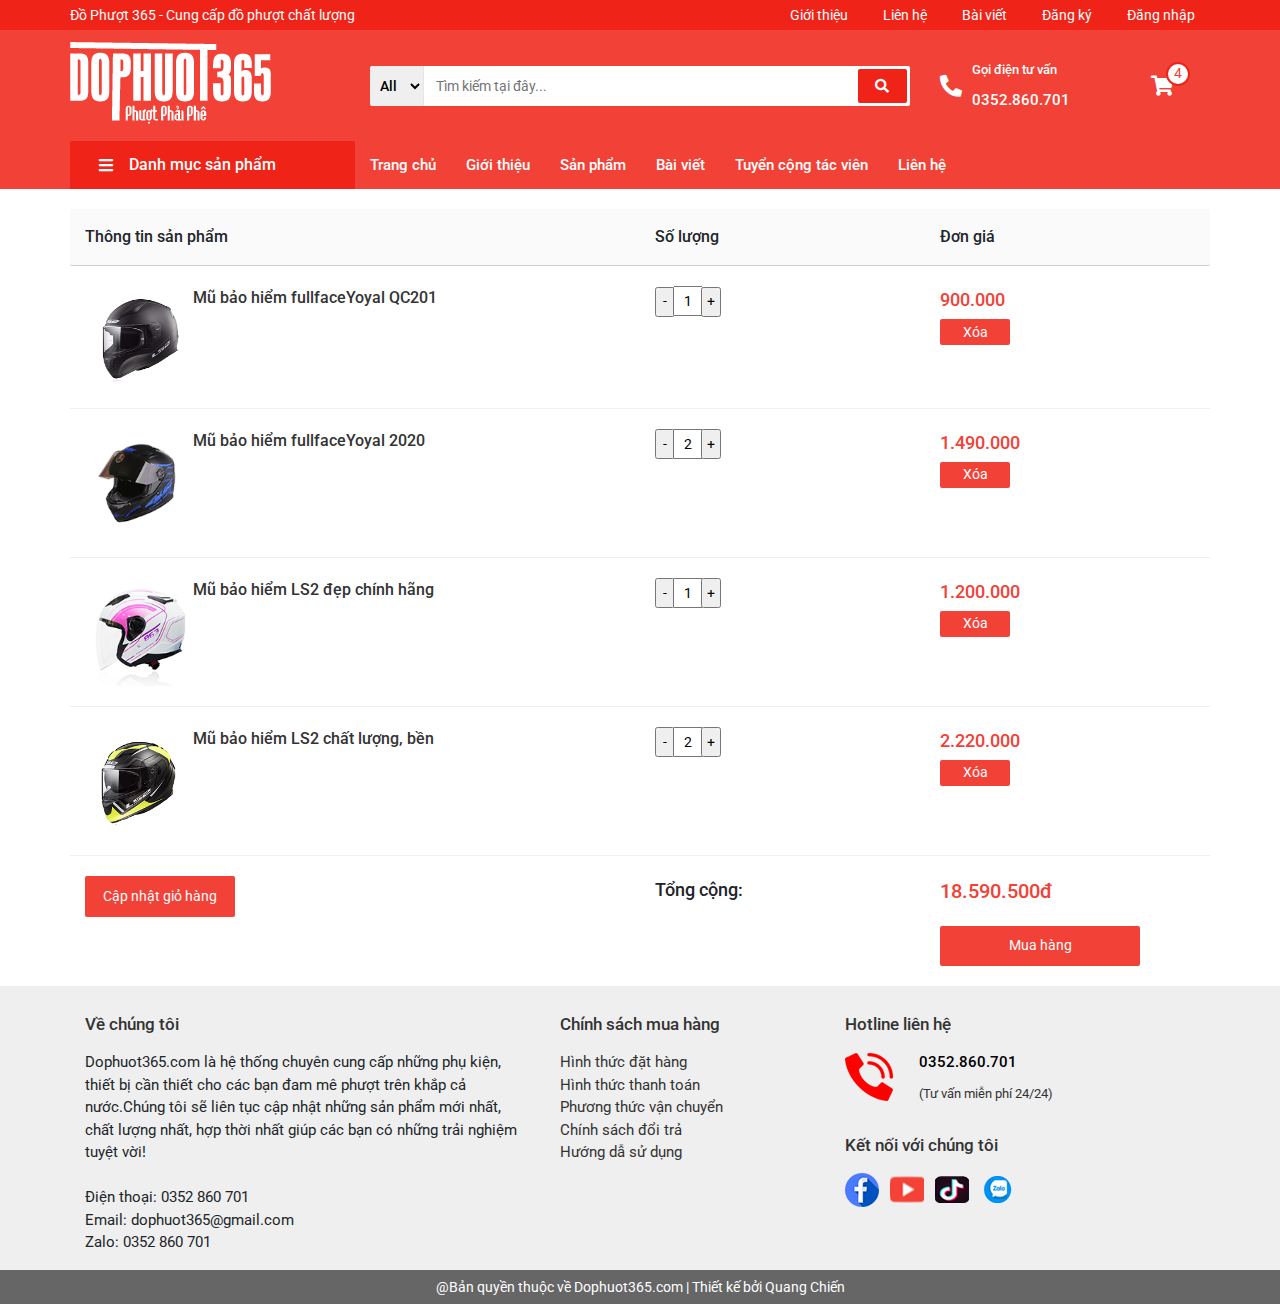
<file: cart.html>
<!DOCTYPE html>
<html lang="en">
<head>
    <meta charset="UTF-8">
    <meta name="viewport" content="width=device-width, initial-scale=1.0">
    <title>Giỏ hàng</title>
    <script src="js/jquery-3.3.1.js"></script>
    <script src="js/bootstrap.min.js"></script>
    <link rel="stylesheet" href="css/bootstrap.min.css">
    <script src="https://ajax.googleapis.com/ajax/libs/jquery/3.5.1/jquery.min.js"></script>
    <link href="https://fonts.googleapis.com/css2?family=Roboto:ital,wght@0,300;0,400;0,500;0,700;1,300;1,400;1,500&display=swap" rel="stylesheet">
    <link rel="stylesheet" href="fonts/fontawesome/css/all.min.css">
    <link rel="stylesheet" href="css/style.css">
    <link rel="stylesheet" href="css/cart.css">
</head>
<body>
    <!-- header -->
    <header id="header">
        <!-- header top -->
        <div class="header__top">
            <div class="container">
                <section class="row flex">
                    <div class="col-lg-5 col-md-0 col-sm-0 heade__top-left">
                        <span>Đồ Phượt 365 - Cung cấp đồ phượt chất lượng</span>
                    </div>

                    <nav class="col-lg-7 col-md-0 col-sm-0 header__top-right">
                        <ul class="header__top-list">
                            <li class="header__top-item">
                                <a href="#" class="header__top-link">

                                Giới thiệu</a>
                            </li>
                            <li class="header__top-item">
                                <a href="#" class="header__top-link">Liên hệ</a>
                            </li>
                            <li class="header__top-item">
                                <a href="#" class="header__top-link">Bài viết</a>
                            </li>
                            <li class="header__top-item">
                                <a href="#" class="header__top-link">Đăng ký</a>
                            </li>
                            <li class="header__top-item">
                                <a href="#" class="header__top-link">Đăng nhập</a>
                            </li>
                        </ul>
                    </nav>
                </section>
            </div>
        </div>
        <!--end header top -->

        <!-- header bottom -->
        <div class="header__bottom">
            <div class="container">
                <section class="row">
                    <div class="col-lg-3 col-md-4 col-sm-12 header__logo">
                        <h1 class="header__heading">
                            <a href="index.html" class="header__logo-link">
                                <img src="images/logo.png" alt="Logo" class="header__logo-img">
                            </a>
                        </h1>
                    </div>

                    <div class="col-lg-6 col-md-7 col-sm-0 header__search">
                        <select name="" id="" class="header__search-select">
                            <option value="0">All</option>
                            <option value="1">Mũ bảo hiểm</option>
                            <option value="2">Găng tay</option>
                            <option value="3">Áo phượt</option>
                            <option value="4">Giày phượt</option>
                            <option value="5">Balo phượt</option>
                        </select>
                        <input type="text" class="header__search-input" placeholder="Tìm kiếm tại đây...">
                        <button class="header__search-btn">
                            <div class="header__search-icon-wrap">
                                <i class="fas fa-search header__search-icon"></i>
                            </div>
                        </button>
                    </div>

                    <div class="col-lg-2 col-md-0 col-sm-0 header__call">
                        <div class="header__call-icon-wrap">
                            <i class="fas fa-phone-alt header__call-icon"></i>  
                        </div>
                        <div class="header__call-info">
                            <div class="header__call-text">
                                Gọi điện tư vấn
                            </div>
                            <div class="header__call-number">
                                0352.860.701
                            </div>
                        </div>
                    </div>

                    <div class="col-lg-1 col-md-1 col-sm-0 header__cart">
                        <div class="header__cart-icon-wrap">
                            <span class="header__notice">4</span>
                            <i class="fas fa-shopping-cart header__nav-cart-icon"></i>
                        </div>
                    </div>
                </section>
            </div>   
        </div>
        <!--end header bottom -->

        <!-- header nav -->
        <div class="header__nav">
            <div class="container">
                <section class="row">

                    <div class="header__nav-menu-wrap col-lg-3 col-md-0 col-sm-0">
                        <i class="fas fa-bars header__nav-menu-icon"></i>
                        <div class="header__nav-menu-title">Danh mục sản phẩm</div>
                    </div>

                    <div class="header__nav col-lg-9 col-md-0 col-sm-0">
                        <ul class="header__nav-list">
                            <li class="header__nav-item">
                                <a href="index.html" class="header__nav-link">Trang chủ</a>
                            </li>
                            <li class="header__nav-item">
                                <a href="#" class="header__nav-link">Giới thiệu</a>
                            </li>
                            <li class="header__nav-item">
                                <a href="#" class="header__nav-link">Sản phẩm</a>
                            </li>
                            <li class="header__nav-item">
                                <a href="post.html" class="header__nav-link">Bài viết</a>
                            </li>
                            <li class="header__nav-item">
                                <a href="#" class="header__nav-link">Tuyển cộng tác viên</a>
                            </li>
                            <li class="header__nav-item">
                                <a href="contact.html" class="header__nav-link">Liên hệ</a>
                            </li>
                        </ul>
                    </div>
                </section>
            </div>
        </div>
    </header>
    <!--end header nav -->
    
    <!-- cart -->
	<section class="cart">
		<div class="container">
			<article class="row cart__head pc">
				<nav class="menu__nav col-lg-3 col-md-12 col-sm-0">
                    <ul class="menu__list">
                        <li class="menu__item menu__item--active">
                            <a href="#" class="menu__link">
                            <svg class="menu__item-icon" id="Capa_1" enable-background="new 0 0 512 512" height="512" viewBox="0 0 512 512" width="512" xmlns="http://www.w3.org/2000/svg"><g><path d="m380.867 315.905h127.956c-5.445-18.383-16.927-52.259-35.617-83.367h-142.35z"/><path d="m258.13 301.651-69.438-99.195h289.504c-6.907-20.988-22.555-56.401-56.388-92.406-48.143-51.235-118.305-80.62-192.495-80.62h-7.908c-59.139 0-114.74 23.03-156.557 64.848-41.818 41.817-64.848 97.416-64.848 156.556v10.331c0 59.14 23.03 114.74 64.848 156.557 41.817 41.818 97.418 64.848 156.557 64.848h276.344l14.251-136.582h-168.715c-33.888 0-65.722-16.574-85.155-44.337zm175.584 92.419h28.283v30.204h-28.283zm-65.937 0h28.284v30.204h-28.284z"/><path d="m295.774 232.538h-49.304l36.303 51.862c13.81 19.727 36.431 31.505 60.512 31.505h2.5z"/></g></svg>
                            Mũ bảo hiểm</a>
                        </li>
                        <li class="menu__item">
                            <a href="#" class="menu__link">

                            <svg class="menu__item-icon" id="Capa_1" enable-background="new 0 0 512 512" height="512" viewBox="0 0 512 512" width="512" xmlns="http://www.w3.org/2000/svg"><g id="XMLID_1288_"><path id="XMLID_1299_" d="m477.936 45.339c-24.408-28.814-60.065-45.339-97.827-45.339h-154.468c-37.762 0-73.419 16.525-97.827 45.339-24.409 28.813-34.848 66.702-28.64 103.95l2.025 12.147c-15.881-11.432-35.615-14.65-54.351-8.776-19.097 5.985-33.679 20.308-40.007 39.295-7.809 23.433-.914 49.162 17.565 65.549l108.898 96.572 3.944 23.666v119.258c0 8.284 6.716 15 15 15h301.252c8.284 0 15-6.716 15-15v-119.259l38.076-228.452c6.208-37.248-4.231-75.137-28.64-103.95zm-433.625 189.72c-9.478-8.404-13.014-21.601-9.009-33.618 3.245-9.738 10.725-17.084 20.519-20.154 9.796-3.067 20.127-1.307 28.35 4.836l24.149 18.039 17.144 102.864zm394.189 246.941h-271.25v-90.5h271.25zm38.484-337.643-36.191 217.143h-275.837l-36.19-217.143c-4.756-28.533 3.24-57.556 21.938-79.627 18.698-22.072 46.011-34.73 74.937-34.73h154.468c28.926 0 56.239 12.658 74.937 34.73s26.694 51.094 21.938 79.627z"/><path id="XMLID_1304_" d="m372.848 241h-120.5c-24.882 0-45.125 20.243-45.125 45.125s20.243 45.125 45.125 45.125h120.5c24.882 0 45.125-20.243 45.125-45.125s-20.243-45.125-45.125-45.125zm0 60.25h-120.5c-8.34 0-15.125-6.785-15.125-15.125s6.785-15.125 15.125-15.125h120.5c8.34 0 15.125 6.785 15.125 15.125s-6.785 15.125-15.125 15.125z"/><path id="XMLID_1305_" d="m252.348 451.75h120.5c8.284 0 15-6.716 15-15s-6.716-15-15-15h-120.5c-8.284 0-15 6.716-15 15s6.716 15 15 15z"/></g></svg>
                            Găng tay xe máy</a>
                        </li>
                        <li class="menu__item">
                            <a href="#" class="menu__link">
                                <svg class="menu__item-icon" xmlns="http://www.w3.org/2000/svg" viewBox="0 0 64 64" width="512" height="512"><g id="outline"><path d="M29.018,2a4,4,0,0,0-4,4v.556a3.962,3.962,0,0,0-2-.556,4,4,0,0,0-4,4V24.586l-2.134-2.134a4.642,4.642,0,0,0-6.38-.308A4.5,4.5,0,0,0,9,25.4a4.556,4.556,0,0,0,1.328,3.327l8.689,8.689V40a1,1,0,0,0,.293.707l3.621,3.622-.876,4.4A3.54,3.54,0,0,0,22.7,51.75a3.16,3.16,0,0,0,1.316,1.026V61a1,1,0,0,0,1,1h15a1,1,0,0,0,1-1V52.771a3.146,3.146,0,0,0,1.238-.961A3.624,3.624,0,0,0,43,48.836l-.916-5.493,2.637-2.636A1,1,0,0,0,45.018,40V14a4,4,0,0,0-4-4,3.956,3.956,0,0,0-2,.556V10a4,4,0,0,0-4-4,3.956,3.956,0,0,0-2,.556V6A4,4,0,0,0,29.018,2Zm10,58h-13V53h13Zm-4-52a2,2,0,0,1,2,2V25h2V14a2,2,0,0,1,4,0V39.586l-2.629,2.628A12.857,12.857,0,0,1,34.018,44v2a14.823,14.823,0,0,0,6.245-1.451l.784,4.694a1.7,1.7,0,0,1-.367,1.336.942.942,0,0,1-.662.421h-15a.992.992,0,0,1-.719-.454A1.611,1.611,0,0,1,24,49.2l1-5a1,1,0,0,0-.273-.9l-3.707-3.707V37a1,1,0,0,0-.293-.707l-8.982-8.982a2.537,2.537,0,0,1,.1-3.681,2.679,2.679,0,0,1,3.628.236l7.841,7.841a1,1,0,0,0,.707.293c.034,0,3.484.029,5.168,2.555l1.664-1.11a8.531,8.531,0,0,0-6.4-3.424l-3.434-3.435V10a2,2,0,0,1,4,0V25h2V6a2,2,0,0,1,4,0V25h2V10A2,2,0,0,1,35.018,8Z"/></g></svg>

                            Găng tay leo núi </a>
                        </li>
                        <li class="menu__item">
                            <a href="#" class="menu__link">
                                <svg class="menu__item-icon" xmlns="http://www.w3.org/2000/svg" viewBox="0 0 512 512" width="512" height="512"><g id="Outline"><path d="M488.971,307.988a23.982,23.982,0,0,1-.013,33.938l-51.3,51.3-11.314-11.314,51.31-51.31A7.995,7.995,0,1,0,466.347,319.3l-30.361,30.36-11.313-11.314,19.053-19.053-9.633-9.633,11.314-11.314,9.633,9.634a23.988,23.988,0,0,1,33.931.011ZM25.573,172.627l91.035,91.034L77.29,259.418a31.533,31.533,0,0,0-4.19-.288,30.711,30.711,0,0,0-8.564,60.2l.107.03,125.23,34.549,4.254-15.424L68.958,303.955a14.719,14.719,0,0,1-9.377-19.908A14.7,14.7,0,0,1,73.1,275.13c.68,0,118.176,11.766,118.176,11.766l1.448-15.935-50.808-4.619L36.884,161.311A16.855,16.855,0,0,1,32,149.295a15.6,15.6,0,0,1,4.731-11.2,16.06,16.06,0,0,1,22.392.218l84.837,84.838,11.314-11.314L70.417,126.973a16,16,0,0,1,22.646-22.6L177.9,189.21,189.21,177.9,104.377,93.063a16.185,16.185,0,0,1,0-22.626,16.012,16.012,0,0,1,22.621,0l55.215,55.215,11.314-11.314-55.22-55.22a16.062,16.062,0,0,1-.214-22.394c6.226-6.46,16.992-6.076,23.22.158l25.03,25.03L197.657,50.6,172.63,25.576A32.961,32.961,0,0,0,149.148,16a31.469,31.469,0,0,0-22.578,9.626,31.932,31.932,0,0,0-8.823,24.205A31.984,31.984,0,0,0,83.685,81.746q0,1.007.061,2-.995-.06-2-.061a31.982,31.982,0,0,0-31.912,34.062,31.953,31.953,0,0,0-24.2,8.82A31.468,31.468,0,0,0,16,149.148,32.944,32.944,0,0,0,25.573,172.627Zm466.565,7.322c.018-.032.035-.062.052-.094A30.711,30.711,0,0,0,440.8,146.511l-24.8,30.8V48.541a32.974,32.974,0,0,0-9.849-23.384,31.456,31.456,0,0,0-22.767-9.151,31.952,31.952,0,0,0-23.352,10.886A31.958,31.958,0,0,0,312,26.856a31.958,31.958,0,0,0-48.032.036,31.952,31.952,0,0,0-23.352-10.886,31.454,31.454,0,0,0-22.767,9.151A32.974,32.974,0,0,0,208,48.541V88h16V48.541a16.872,16.872,0,0,1,5.055-11.963A15.614,15.614,0,0,1,240.312,32,16.077,16.077,0,0,1,256,48V168h16V48a16,16,0,0,1,32,0V168h16V48a16,16,0,0,1,32,0V168h16V48a16.077,16.077,0,0,1,15.687-16,15.582,15.582,0,0,1,11.258,4.575A16.872,16.872,0,0,1,400,48.541V197.1l-38.146,45.775,12.292,10.244,79.2-96.677c.057-.071.114-.144.169-.217a14.738,14.738,0,0,1,17.233-4.833,14.713,14.713,0,0,1,7.45,20.708L401.042,308.051A8,8,0,0,0,400,312V448H240v16H416a8,8,0,0,1,0,16H208a8,8,0,0,1,0-16h8a8,8,0,0,0,8-8V104H208V448a24,24,0,0,0,0,48H416a24,24,0,0,0,0-48V314.112Z"/></g></svg>


                            Găng tay chống nắng</a>
                        </li>
                        <li class="menu__item">
                            <a href="#" class="menu__link">
                                <svg class="menu__item-icon" id="Capa_1" enable-background="new 0 0 513.529 513.529" height="512" viewBox="0 0 513.529 513.529" width="512" xmlns="http://www.w3.org/2000/svg"><g id="XMLID_389_"><path id="XMLID_390_" d="m349.466 219.964-86.783 37.171c-1.89.809-3.904 1.215-5.919 1.215s-4.029-.405-5.919-1.215l-86.783-37.171v267.44h185.403v-267.44z"/><path id="XMLID_391_" d="m133.997 442.307-118.455-48.441v25.077c0 37.578 23.886 66.794 59.476 78.768l38.607 14.809c9.823 3.768 20.372-3.484 20.372-14.005z"/><path id="XMLID_392_" d="m133.997 253.792v-46.706l-118.455-50.736v49.002z"/><path id="XMLID_393_" d="m133.997 409.824v-45.033l-118.455-48.44v45.032z"/><path id="XMLID_394_" d="m133.997 332.308v-46.033l-118.455-48.44v46.033z"/><path id="XMLID_397_" d="m379.532 364.791v45.033l118.456-48.441v-45.032z"/><path id="XMLID_398_" d="m379.532 207.086v46.706l118.456-48.441v-49.001z"/><path id="XMLID_399_" d="m379.532 286.275v46.033l118.456-48.44v-46.034z"/><path id="XMLID_400_" d="m379.532 442.307v56.208c0 10.521 10.549 17.773 20.372 14.005l38.607-14.809c35.59-11.975 59.476-45.19 59.476-82.768v-21.077z"/><path id="XMLID_404_" d="m256.765 226.962 230.726-98.823c-10.374-12.299-31.104-35.093-59.804-58.034-.94-.751-1.882-1.485-2.824-2.225-19.729 54.52-72.015 93.588-133.258 93.588h-69.679c-61.244 0-113.529-39.068-133.258-93.588-.942.739-1.884 1.474-2.824 2.225-28.7 22.941-49.43 45.735-59.804 58.034z"/><path id="XMLID_405_" d="m225.141 66.814h63.247c27.253 0 49.489-21.822 50.191-48.908-27.409-10.399-54.866-15.68-81.815-15.68s-54.405 5.28-81.815 15.68c.703 27.087 22.94 48.908 50.192 48.908z"/><path id="XMLID_406_" d="m304.092 130.698c55.677-6.228 99.108-53.58 99.108-110.892v-4.806c0-8.284-6.716-15-15-15h-2.931c-9.221 0-16.571 7.544-16.59 16.765-.083 38.821-27.863 71.252-64.587 78.564z"/><path id="XMLID_407_" d="m209.437 130.698v-35.37c-36.724-7.312-64.504-39.743-64.587-78.564-.019-9.22-7.369-16.764-16.59-16.764h-2.931c-8.284 0-15 6.716-15 15v4.806c0 57.312 43.431 104.664 99.108 110.892z"/><path id="XMLID_413_" d="m239.504 96.881h34.521v34.52h-34.521z"/></g></svg>

                            Áo giáp đi phượt</a>
                        </li>
                        <li class="menu__item">
                            <a href="#" class="menu__link">

                            <svg class="menu__item-icon" id="Capa_1" enable-background="new 0 0 512 512" height="512" viewBox="0 0 512 512" width="512" xmlns="http://www.w3.org/2000/svg"><g><path d="m432.472 90.006c-.306-13.697-.476-28.614-.476-45.004v-15h-386.494c-25.09 0-45.502 20.412-45.502 45.502v360.992c0 25.09 20.412 45.502 45.502 45.502h466.498v-391.992zm-20.385 137.144c4.591 41.436 9.33 84.197 9.86 163.844h-30.004c-.531-81.292-5.361-124.902-10.042-167.148-4.591-41.434-9.329-84.204-9.859-163.844h30.002c.531 81.294 5.362 124.902 10.043 167.148zm-80.147 163.844c-.531-81.292-5.361-124.902-10.042-167.148-4.591-41.434-9.329-84.204-9.859-163.844h30.003c.531 81.292 5.361 124.902 10.042 167.148 4.591 41.434 9.329 84.204 9.859 163.844zm-301.94-315.49c0-8.548 6.954-15.502 15.502-15.502h236.536c.531 81.292 5.361 124.902 10.042 167.148 4.591 41.434 9.329 84.204 9.859 163.844h-256.437c-5.441 0-10.662.96-15.502 2.719zm452 376.494h-436.498c-8.548 0-15.502-6.954-15.502-15.502s6.954-15.502 15.502-15.502h406.494v-15c0-91.076-5.13-137.374-10.091-182.148-3.281-29.61-6.637-59.897-8.479-103.84h48.574z"/></g></svg>

                            Khăn đa năng</a>
                        </li>
                        <li class="menu__item">
                            <a href="#" class="menu__link">
                                <svg class="menu__item-icon" id="Capa_1" enable-background="new 0 0 512 512" height="512" viewBox="0 0 512 512" width="512" xmlns="http://www.w3.org/2000/svg"><g><path d="m346.375 439.023c.405 3.853 3.66 6.716 7.45 6.716.262 0 .527-.014.794-.042 4.119-.434 7.107-4.125 6.674-8.244l-5.232-49.705c-.434-4.118-4.121-7.111-8.244-6.674-4.119.434-7.107 4.125-6.674 8.244z"/><path d="m164.183 381.074c-4.113-.43-7.81 2.554-8.244 6.674l-5.232 49.7c-.434 4.119 2.554 7.811 6.674 8.244.267.028.532.042.794.042 3.789 0 7.044-2.863 7.45-6.716l5.232-49.7c.434-4.119-2.554-7.81-6.674-8.244z"/><path d="m305.7 248.5c-13.271 0-24.066 10.796-24.066 24.066s10.796 24.067 24.066 24.067 24.066-10.797 24.066-24.067-10.795-24.066-24.066-24.066zm0 33.134c-4.999 0-9.066-4.067-9.066-9.067 0-4.999 4.067-9.066 9.066-9.066s9.066 4.067 9.066 9.066c.001 4.999-4.067 9.067-9.066 9.067z"/><path d="m305.7 314.767c-13.271 0-24.066 10.796-24.066 24.066s10.796 24.067 24.066 24.067 24.066-10.797 24.066-24.067c.001-13.271-10.795-24.066-24.066-24.066zm0 33.133c-4.999 0-9.066-4.067-9.066-9.067 0-4.999 4.067-9.066 9.066-9.066s9.066 4.067 9.066 9.066c.001 5-4.067 9.067-9.066 9.067z"/><path d="m189.734 165.667c-4.142 0-7.5 3.357-7.5 7.5v49.699c0 4.143 3.358 7.5 7.5 7.5s7.5-3.357 7.5-7.5v-49.699c0-4.143-3.358-7.5-7.5-7.5z"/><path d="m314.77 222.866c0 4.143 3.358 7.5 7.5 7.5 4.143 0 7.5-3.357 7.5-7.5v-49.699c0-4.143-3.357-7.5-7.5-7.5-4.142 0-7.5 3.357-7.5 7.5z"/><path d="m477.006 369.604-7.108-17.039c-.016-.04-.033-.08-.05-.12l-55.171-132.258c-7.822-21.893-28.196-36.842-51.272-37.891l-7.32-5.518c-6.106-4.605-9.752-11.918-9.752-19.564v-26.644c10.369-10.496 16.567-24.853 16.567-40.237 0-3.028-.568-5.925-1.593-8.597-.021-.053-.314-.785-.392-.962l-14.735-35.374c-11.488-27.58-38.218-45.4-68.095-45.4h-44.171c-29.876 0-56.604 17.819-68.094 45.398l-14.764 35.439c-.052.121-.36.888-.388.962-1.01 2.654-1.568 5.529-1.568 8.534 0 15.384 6.198 29.741 16.566 40.236v26.646c0 7.646-3.645 14.96-9.751 19.563l-7.321 5.519c-23.077 1.049-43.45 15.997-51.272 37.89l-4.046 9.699c-1.595 3.823.211 8.215 4.034 9.81.944.394 1.922.58 2.885.58 2.936 0 5.724-1.735 6.925-4.614l4.124-9.886c.054-.129.104-.26.15-.392 4.99-14.136 17.063-24.374 31.375-27.298l-18.143 172.356-65.464-19.816 35.443-84.965c1.595-3.823-.212-8.215-4.035-9.81-3.82-1.594-8.214.21-9.809 4.034l-38.615 92.569c-.014.033-.028.066-.041.099l-7.112 17.05c-2.559 6.136-2.496 12.866.18 18.951 2.675 6.086 7.591 10.683 13.842 12.945l69.688 25.22-7.141 67.843c-.467 4.442.979 8.893 3.967 12.213 2.988 3.319 7.264 5.223 11.73 5.223h42.065c4.142 0 7.5-3.357 7.5-7.5s-3.358-7.5-7.5-7.5h-42.065c-.231 0-.427-.087-.582-.259-.155-.173-.221-.376-.197-.606l1.818-17.269h119.272v18.136h-48.245c-4.142 0-7.5 3.357-7.5 7.5s3.358 7.5 7.5 7.5h185.418c4.467 0 8.742-1.903 11.73-5.223 2.988-3.319 4.434-7.771 3.967-12.213l-7.141-67.843 69.688-25.221c6.25-2.263 11.166-6.859 13.841-12.944 2.673-6.085 2.738-12.816.178-18.952zm-76.4-144.218c.047.132.097.263.15.392l52.081 124.85-65.464 19.816-18.143-172.356c14.313 2.923 26.385 13.162 31.376 27.298zm-80.836-95.253c-3.905 1.381-5.952 5.666-4.571 9.571 1.089 3.078 3.981 5.002 7.071 5.002.829 0 1.673-.139 2.5-.431 2.265-.801 4.453-1.742 6.564-2.8v15.741c0 12.328 5.878 24.119 15.723 31.542l6.637 5.002 19.699 187.149c.002.02.004.041.006.061l8.726 82.897h-119.556v-283.733c8.162-1.317 15.707-5.081 21.766-10.977 7.932-7.717 12.3-18.059 12.3-29.124v-17.034c0-4.741 3.857-8.599 8.599-8.599 13.137 0 23.901-10.064 24.508-22.914.168-3.565-.438-7.03-1.736-10.22h10.829c3.712 0 6.907 2.244 8.308 5.445l.092.222c.427 1.051.667 2.197.667 3.399-.001 17.858-11.306 33.853-28.132 39.801zm-113.002-30.733c-5.028 0-9.3-3.866-9.524-8.619-.119-2.514.767-4.895 2.494-6.705 1.729-1.812 4.059-2.81 6.562-2.81h99.4c2.503 0 4.833.998 6.561 2.81 1.727 1.809 2.612 4.191 2.495 6.704-.225 4.753-4.497 8.62-9.524 8.62-13.013 0-23.599 10.586-23.599 23.599v17.034c0 6.979-2.756 13.505-7.76 18.374-5.001 4.867-11.585 7.462-18.6 7.25-13.734-.377-24.908-12.181-24.908-26.313v-16.345c.002-13.013-10.584-23.599-23.597-23.599zm27.146-84.4h44.171c23.802 0 45.096 14.197 54.249 36.168l6.29 15.099h-165.248l6.291-15.101c9.153-21.97 30.446-36.166 54.247-36.166zm-179.794 372.396c-2.354-.852-4.207-2.584-5.214-4.876-1.008-2.293-1.032-4.828-.068-7.14l4.521-10.837 69.67 21.089-2.708 25.722zm75.756 76.47 8.729-82.924c.001-.006.001-.011.002-.017l19.702-187.166 6.636-5.003c9.844-7.422 15.722-19.213 15.722-31.541v-15.741c2.11 1.059 4.298 1.999 6.564 2.8.826.292 1.67.431 2.5.431 3.089 0 5.983-1.924 7.071-5.002 1.38-3.905-.666-8.19-4.572-9.571-16.825-5.948-28.129-21.942-28.129-39.8 0-1.213.244-2.37.678-3.429l.071-.17c1.396-3.213 4.597-5.467 8.317-5.467h10.829c-1.298 3.19-1.903 6.654-1.735 10.22.605 12.849 11.37 22.914 24.507 22.914 4.741 0 8.599 3.857 8.599 8.599v16.345c0 19.641 13.898 36.409 32.202 40.408v284.114zm255.447 32.874c-.154.173-.351.26-.582.26h-122.172v-18.134h121.135l1.818 17.269c.023.229-.043.433-.199.605zm77.772-114.22c-1.008 2.292-2.859 4.024-5.215 4.876l-66.201 23.958-2.708-25.722 69.67-21.089 4.521 10.837c.964 2.311.941 4.847-.067 7.14z"/></g></svg>

                            Áo mưa cao cấp</a>
                        </li>
                        <li class="menu__item">
                            <a href="#" class="menu__link">
                                <svg class="menu__item-icon" version="1.1" id="Capa_1" xmlns="http://www.w3.org/2000/svg" xmlns:xlink="http://www.w3.org/1999/xlink" x="0px" y="0px"
                                 viewBox="0 0 511.999 511.999" style="enable-background:new 0 0 511.999 511.999;" xml:space="preserve">
                            <g>
                                <g>
                                    <path d="M509.982,380.674c-6.038-18.941-23.777-30.446-37.593-36.763c-28.384-12.976-59.512-40.574-87.356-72.09l4.154-2.551
                                        c3.575-2.195,4.694-6.874,2.499-10.449c-2.196-3.577-6.873-4.692-10.45-2.499l-6.225,3.822c-3.638-4.361-7.201-8.769-10.678-13.2
                                        l6.181-4.017c3.518-2.286,4.516-6.992,2.229-10.51c-2.286-3.519-6.994-4.517-10.51-2.23l-7.15,4.648
                                        c-4.004-5.39-7.858-10.775-11.537-16.111l5.307-3.296c3.565-2.214,4.659-6.898,2.444-10.462c-2.216-3.566-6.899-4.66-10.463-2.444
                                        l-5.737,3.565c-10.014-15.469-18.31-30.17-24.198-42.89c-0.851-2.282-8.099-23.21,6.35-37.658
                                        c2.967-2.967,2.967-7.778-0.001-10.744c-2.966-2.967-7.777-2.967-10.744,0c-15.575,15.576-14.263,35.425-11.94,46.271
                                        c-9.082,2.578-26.163,6.855-45.351,8.775c-45.518,4.558-67.888-7.296-78.633-18.042c-39.043-39.042-41.575-77.949-41.595-78.311
                                        c-0.149-3.186-2.272-5.938-5.314-6.893c-3.044-0.955-6.357,0.091-8.3,2.621L1.572,217.365c-1.292,1.684-1.822,3.83-1.461,5.921
                                        c0.361,2.091,1.58,3.935,3.362,5.087c2.126,1.375,213.344,137.893,272.866,174.032c48.443,29.412,114.283,43.351,164.693,43.35
                                        c15.222,0,29.044-1.272,40.546-3.773c1.89-0.41,3.552-1.526,4.648-3.12l23.617-34.354c0.016-0.023,0.027-0.051,0.044-0.075
                                        c0.183-0.273,0.349-0.558,0.496-0.853c0.028-0.054,0.051-0.109,0.077-0.165c0.13-0.278,0.243-0.563,0.339-0.857
                                        c0.01-0.029,0.025-0.057,0.034-0.086c0.006-0.021,0.019-0.066,0.028-0.094c0.009-0.032,0.019-0.064,0.028-0.096
                                        C511.359,400.686,513.584,391.969,509.982,380.674z M181.707,293.419c58.135,37.165,97.92,62.275,118.252,74.632
                                        c48.443,29.413,114.283,43.35,164.692,43.35c8.021,0,15.638-0.363,22.747-1.063l-11.957,17.392
                                        c-23.67,4.537-56.217,3.738-89.962-2.261c-38.183-6.788-74.143-19.592-101.254-36.052
                                        C231.002,357.104,55.745,244.043,18.642,220.085l16.18-21.064c54.161,34.954,96.012,61.822,121.842,78.373
                                        c1.269,0.813,2.687,1.201,4.091,1.201c2.503,0,4.953-1.236,6.403-3.5c2.264-3.533,1.236-8.231-2.298-10.495
                                        c-11.441-7.331-26.032-16.691-43.438-27.877c7.952-14.643,12.129-31.048,12.129-47.885c0-23.357-8.193-46.109-23.068-64.065
                                        c-2.678-3.232-7.468-3.68-10.698-1.004c-3.23,2.677-3.68,7.467-1.003,10.697c12.623,15.236,19.575,34.546,19.575,54.371
                                        c0,13.913-3.365,27.469-9.763,39.638c-18.828-12.109-40.434-26.023-64.486-41.545l72.964-94.991
                                        c4.646,16.911,15.844,43.684,42.761,70.601c38.645,38.645,116.899,19.603,140.053,12.831c5.899,11.911,13.541,25.097,22.354,38.7
                                        l-25.812,16.034c-3.565,2.214-4.659,6.898-2.444,10.462c1.439,2.317,3.921,3.589,6.461,3.589c1.37,0,2.754-0.37,4.002-1.145
                                        l26.238-16.299c3.753,5.455,7.662,10.933,11.692,16.382l-20.513,13.333c-3.518,2.287-4.516,6.993-2.229,10.511
                                        c1.456,2.24,3.891,3.458,6.377,3.458c1.419,0,2.855-0.397,4.133-1.229l21.443-13.938c3.402,4.366,6.867,8.683,10.373,12.929
                                        l-19.075,11.713c-3.575,2.195-4.694,6.874-2.499,10.449c1.434,2.336,3.928,3.623,6.481,3.623c1.356,0,2.728-0.363,3.969-1.124
                                        l21.08-12.944c41.558,47.63,73.969,68.628,94.155,77.855c27.515,12.579,30.867,28.587,30.756,36.049
                                        c-23.464,4.075-55.031,3.148-87.729-2.665c-38.183-6.788-74.143-19.592-101.251-36.05
                                        c-20.233-12.295-59.919-37.343-117.957-74.446c-3.536-2.26-8.232-1.227-10.493,2.309
                                        C177.139,286.462,178.172,291.159,181.707,293.419z"/>
                                </g>
                            </g>
                            <g>
                            </g>
                            <g>
                            </g>
                            <g>
                            </g>
                            <g>
                            </g>
                            <g>
                            </g>
                            <g>
                            </g>
                            <g>
                            </g>
                            <g>
                            </g>
                            <g>
                            </g>
                            <g>
                            </g>
                            <g>
                            </g>
                            <g>
                            </g>
                            <g>
                            </g>
                            <g>
                            </g>
                            <g>
                            </g>
                            </svg>

                            Giày bảo hộ</a>
                        </li>
                        <li class="menu__item">
                            <a href="#" class="menu__link">
                                <svg class="menu__item-icon" version="1.1" id="Capa_1" xmlns="http://www.w3.org/2000/svg" xmlns:xlink="http://www.w3.org/1999/xlink" x="0px" y="0px"
                                viewBox="0 0 480 480" style="enable-background:new 0 0 480 480;" xml:space="preserve">
                                <g>
                                    <g>
                                        <path d="M376,304H112c-4.418,0-8,3.582-8,8v112c0,4.418,3.582,8,8,8h264c4.418,0,8-3.582,8-8V312C384,307.582,380.418,304,376,304
                                        z M368,416H120v-56h192v16c0,4.418,3.582,8,8,8s8-3.582,8-8v-16h16c4.418,0,8-3.582,8-8s-3.582-8-8-8H120v-24h248V416z"/>
                                    </g>
                                </g>
                                <g>
                                    <g>
                                        <rect x="136" y="232" width="16" height="16"/>
                                    </g>
                                </g>
                                <g>
                                    <g>
                                        <rect x="328" y="232" width="16" height="16"/>
                                    </g>
                                </g>
                                <g>
                                    <g>
                                        <path d="M472,208h-32V104c-0.091-28.207-11.641-55.165-32-74.688V8c0-4.418-3.582-8-8-8H80c-4.418,0-8,3.582-8,8v21.312
                                        C51.641,48.835,40.091,75.793,40,104v104H8c-4.418,0-8,3.582-8,8v160c0,4.418,3.582,8,8,8h32.408
                                        c4.21,54.119,49.309,95.913,103.592,96h192c54.283-0.087,99.382-41.881,103.592-96H472c4.418,0,8-3.582,8-8V216
                                        C480,211.582,476.418,208,472,208z M40,368H16V256h24V368z M40,240H16v-16h24V240z M88,16h304v156l-16,12v-72c0-4.418-3.582-8-8-8
                                        h-64c-4.418,0-8,3.582-8,8v114.528c-35.689,15.672-76.311,15.672-112,0V112c0-4.418-3.582-8-8-8h-64c-4.418,0-8,3.582-8,8v72
                                        l-16-12V16z M312,152v-32h48v32H312z M360,168v84l-24,18l-24-18v-84H360z M120,152v-32h48v32H120z M168,168v84l-24,18l-24-18v-84
                                        H168z M424,376c-0.057,48.577-39.423,87.943-88,88H144c-48.577-0.057-87.943-39.423-88-88V104
                                        c0.048-17.997,5.634-35.544,16-50.256V176c0,2.518,1.186,4.889,3.2,6.4L104,204v52c0,2.518,1.186,4.889,3.2,6.4l32,24
                                        c2.844,2.133,6.756,2.133,9.6,0l32-24c2.014-1.511,3.2-3.882,3.2-6.4v-12.192c36.004,14.091,75.996,14.091,112,0V256
                                        c0,2.518,1.186,4.889,3.2,6.4l32,24c2.844,2.133,6.756,2.133,9.6,0l32-24c2.014-1.511,3.2-3.882,3.2-6.4v-52l28.8-21.6
                                        c2.014-1.511,3.2-3.882,3.2-6.4V53.744c10.366,14.712,15.952,32.259,16,50.256V376z M464,368h-24V256h24V368z M464,240h-24v-16h24
                                        V240z"/>
                                    </g>
                                </g>
                                <g>
                                </g>
                                <g>
                                </g>
                                <g>
                                </g>
                                <g>
                                </g>
                                <g>
                                </g>
                                <g>
                                </g>
                                <g>
                                </g>
                                <g>
                                </g>
                                <g>
                                </g>
                                <g>
                                </g>
                                <g>
                                </g>
                                <g>
                                </g>
                                <g>
                                </g>
                                <g>
                                </g>
                                <g>
                                </g>
                            </svg>

                            Balo đi phượt</a>
                        </li>
                        <li class="menu__item">
                            <a href="#" class="menu__link">
                                <svg class="menu__item-icon" id="Capa_1" enable-background="new 0 0 512 512" height="512" viewBox="0 0 512 512" width="512" xmlns="http://www.w3.org/2000/svg"><g><path d="m449.649 307.262-18.956-101.095h29.976v-30h-35.601l-5.625-30.002h-117.452v30h31.907l25.911 190.012h-84.69l-28.814-65.109c14.379-7.521 24.22-22.576 24.22-39.896 0-24.814-20.188-45.002-45.002-45.002h-35.173v-160.35h-190.35v190.349h50.173v60.004h51.771c-19.485 19.073-31.598 45.648-31.598 75.003v15h31.509c6.968 34.194 37.273 60.004 73.495 60.004s66.526-25.81 73.495-60.004h114.658c6.968 34.194 37.273 60.004 73.494 60.004 41.357 0 75.004-33.646 75.004-75.004-.001-37.043-27.002-67.88-62.352-73.914zm-419.649-91.093v-130.349h130.349v130.349zm50.173 60.004v-30.004h145.349c8.272 0 15.002 6.73 15.002 15.002s-6.73 15.002-15.002 15.002zm95.176 30h40.408l26.555 60.003h-140.46c6.967-34.196 37.274-60.003 73.497-60.003zm0 120.007c-19.557 0-36.232-12.543-42.424-30.004h84.848c-6.192 17.461-22.867 30.004-42.424 30.004zm219.196-250.015 24.775 132.132c-13.215 3.206-25.068 9.917-34.523 19.096l-20.622-151.227h30.37zm42.451 250.015c-24.815 0-45.003-20.188-45.003-45.004 0-24.815 20.188-45.003 45.003-45.003s45.004 20.188 45.004 45.003c0 24.816-20.188 45.004-45.004 45.004z"/></g></svg>

                            Thùng Givi</a>
                        </li>
                    </ul>
                </nav>

				<div class="col-6 cart__head-name">
					Thông tin sản phẩm
				</div>
				<div class="col-3 cart__head-quantity">
					Số lượng
				</div>
				<div class="col-3 cart__head-price">
					Đơn giá
				</div>
			</article>

			<article class="row cart__body">
				<div class="col-6 cart__body-name">
					<div class="cart__body-name-img">
						<img src="images/product_1.png">
					</div>
					<a href="" class="cart__body-name-title">
						Mũ bảo hiểm fullfaceYoyal QC201
					</a>
				</div>
				<div class="col-3 cart__body-quantity">
                    <input type="button" value="-"  class="cart__body-quantity-minus">
                    <input type="number" step="1" min="1" max="999" value="1" class="cart__body-quantity-total">
                    <input type="button" value="+" class="cart__body-quantity-plus">
				</div>
				<div class="col-3 cart__body-price">
					<span>900.000</span>

					<a href="#">Xóa</a>
				</div>
			</article>

			<article class="row cart__body">
				<div class="col-6 cart__body-name">
					<div class="cart__body-name-img">
						<img src="images/product_8.png">
					</div>
					<a href="" class="cart__body-name-title">
						Mũ bảo hiểm fullfaceYoyal 2020
					</a>
				</div>
				<div class="col-3 cart__body-quantity">
                    <input type="button" value="-"  class="cart__body-quantity-minus">
                    <input type="number" step="1" min="1" max="999" value="2" class="cart__body-quantity-total">
                    <input type="button" value="+" class="cart__body-quantity-plus">
				</div>
				<div class="col-3 cart__body-price">
					<span>1.490.000</span>

					<a href="#">Xóa</a>
				</div>
			</article>

			<article class="row cart__body">
				<div class="col-6 cart__body-name">
					<div class="cart__body-name-img">
						<img src="images/product_3.png">
					</div>
					<a href="" class="cart__body-name-title">
						Mũ bảo hiểm LS2 đẹp chính hãng
					</a>
				</div>
				<div class="col-3 cart__body-quantity">
                    <input type="button" value="-"  class="cart__body-quantity-minus">
                    <input type="number" step="1" min="1" max="999" value="1" class="cart__body-quantity-total">
                    <input type="button" value="+" class="cart__body-quantity-plus">
				</div>
				<div class="col-3 cart__body-price">
					<span>1.200.000</span>

					<a href="#">Xóa</a>
				</div>
			</article>

			<article class="row cart__body">
				<div class="col-6 cart__body-name">
					<div class="cart__body-name-img">
						<img src="images/product_4.png">
					</div>
					<a href="" class="cart__body-name-title">
						Mũ bảo hiểm LS2 chất lượng, bền
					</a>
				</div>
				<div class="col-3 cart__body-quantity">
                    <input type="button" value="-"  class="cart__body-quantity-minus">
                    <input type="number" step="1" min="1" max="999" value="2" class="cart__body-quantity-total">
                    <input type="button" value="+" class="cart__body-quantity-plus">
				</div>
				<div class="col-3 cart__body-price">
					<span>2.220.000</span>

					<a href="#">Xóa</a>
				</div>
			</article>

			<article class="row cart__foot">
				<div class="col-6 col-lg-6 col-sm-6 cart__foot-update">
					<button class="cart__foot-update-btn">Cập nhật giỏ hàng</button>
				</div>

				<p class="col-3 col-lg-3 col-sm-3 cart__foot-total">
					Tổng cộng: 
				</p>

				<span class="col-3 col-lg-3 col-sm-3 cart__foot-price">
					18.590.500đ <br>

					<button class="cart__foot-price-btn">Mua hàng</button>
				</span>
			</article>
		</div>
	</section>
    <!--end cart -->

    <!-- footer -->
    <footer>
        <section class="footer__top">
            <div class="container">
                <div class="row">
                    <article class="footer__top-intro col-lg-5 col-md-4 col-sm-6">
                        <h4 class="footer__top-intro-heading">
                            Về chúng tôi
                        </h4>
                        <div class="footer__top-intro-content">
                            Dophuot365.com là hệ thống chuyên cung cấp những
                            phụ kiện, thiết bị cần thiết cho các bạn đam mê 
                            phượt trên khắp cả nước.Chúng tôi sẽ liên tục cập 
                            nhật những sản phẩm mới nhất, chất lượng nhất, 
                            hợp thời nhất giúp các bạn có những trải nghiệm 
                            tuyệt vời! <br> <br>
                            Điện thoại: 0352 860 701 <br>
                            Email: dophuot365@gmail.com <br>
                            Zalo: 0352 860 701 <br>
                        </div>
                    </article>

                    <article class="footer__top-policy col-lg-3 col-md-4 col-sm-6">
                        <h4 class="footer__top-policy-heading">
                            Chính sách mua hàng
                        </h4>

                        <ul class="footer__top-policy-list">
                            <li class="footer__top-policy-item">
                                <a href="#" class="footer__top-policy-link">Hình thức đặt hàng</a>
                            </li>
                            <li class="footer__top-policy-item">
                                <a href="#" class="footer__top-policy-link">Hình thức thanh toán</a>
                            </li>
                            <li class="footer__top-policy-item">
                                <a href="#" class="footer__top-policy-link">Phương thức vận chuyển</a>
                            </li>
                            <li class="footer__top-policy-item">
                                <a href="#" class="footer__top-policy-link">Chính sách đổi trả</a>
                            </li>
                            <li class="footer__top-policy-item">
                                <a href="#" class="footer__top-policy-link">Hướng dẫ sử dụng</a>
                            </li>
                        </ul>
                    </article>

                    <article class="footer__top-contact-wrap col-lg-4 col-md-4 col-sm-6">
                        <h4 class="footer__top-contact-heading">
                            Hotline liên hệ
                        </h4>

                        <div class="footer__top-contact">
                            <div class="footer__top-contact-icon">
                                <img src="images/phone_top.png" class="footer__top-contact-img">
                            </div>

                            <div class="footer__top-contact-phone-wrap">
                                <div class="footer__top-contact-phone">
                                    0352.860.701
                                </div>
                                <div class="footer__top-contact-des">
                                    (Tư vấn miễn phí 24/24)
                                </div>
                            </div>
                        </div>
                    
                        <h4 class="footer__top-contact-heading">
                            Kết nối với chúng tôi
                        </h4>

                        <div class="footer__top-contact-social">
                            <a href="#" class="footer__top-contact-social-link">
                                <img src="images/facebook.png">
                            </a>
                            <a href="#" class="footer__top-contact-social-link">
                                <img src="images/youtube.png">
                            </a>
                            <a href="#" class="footer__top-contact-social-link">
                                <img src="images/tiktok.png">
                            </a>
                            <a href="#" class="footer__top-contact-social-link">
                                <img src="images/zalo.png">
                            </a>
                        </div>
                    </article>
                </div>
            </div>
        </section>
        <section class="footer__bottom">
            <div class="container">
                <div class="row">
                    <span class="footer__bottom-content">@Bản quyền thuộc về Dophuot365.com | Thiết kế bởi Quang Chiến</span>
                </div>
            </div>
        </section>
    </footer>
    <!-- end footer -->
    <script src="js/jq.js"></script>
</body>
</html>
</file>
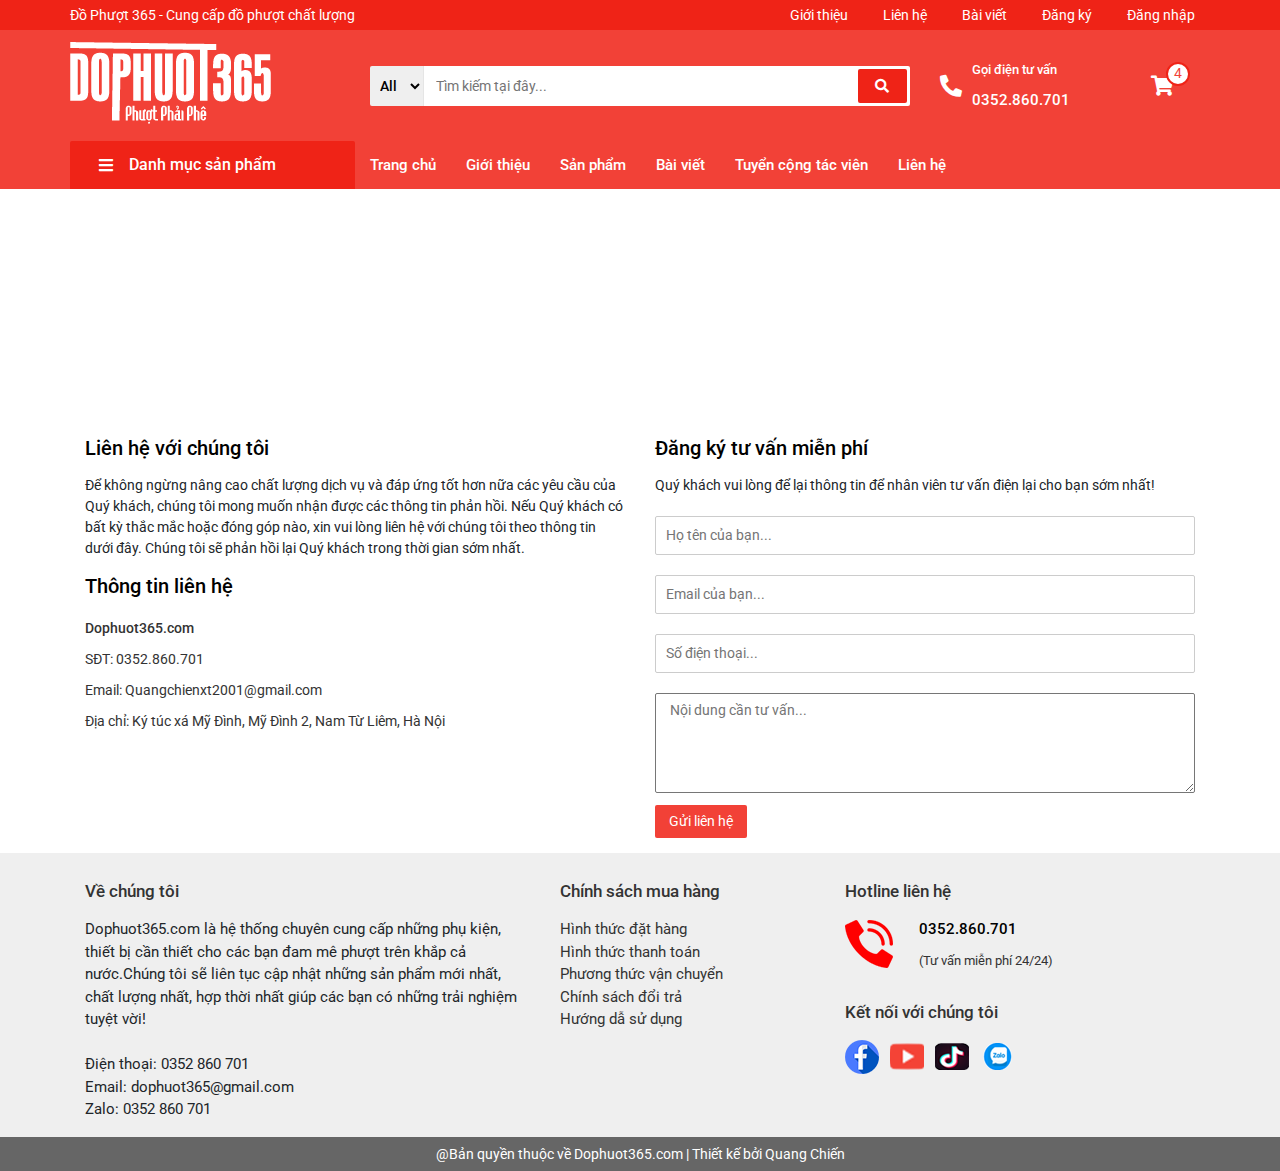
<file: contact.html>
<!DOCTYPE html>
<html lang="en">
<head>
    <meta charset="UTF-8">
    <meta name="viewport" content="width=device-width, initial-scale=1.0">
    <title>Liên hệ</title>
    <script src="js/jquery-3.3.1.js"></script>
    <script src="js/bootstrap.min.js"></script>
    <link rel="stylesheet" href="css/bootstrap.min.css">
    <script src="https://ajax.googleapis.com/ajax/libs/jquery/3.5.1/jquery.min.js"></script>
    <link href="https://fonts.googleapis.com/css2?family=Roboto:ital,wght@0,300;0,400;0,500;0,700;1,300;1,400;1,500&display=swap" rel="stylesheet">
    <link rel="stylesheet" href="fonts/fontawesome/css/all.min.css">
    <link rel="stylesheet" href="css/style.css">
    <link rel="stylesheet" href="css/contact.css">
</head>
<body>
    <!-- header -->
    <header id="header">
        <!-- header top -->
        <div class="header__top">
            <div class="container">
                <section class="row flex">
                    <div class="col-lg-5 col-md-0 col-sm-0 heade__top-left">
                        <span>Đồ Phượt 365 - Cung cấp đồ phượt chất lượng</span>
                    </div>

                    <nav class="col-lg-7 col-md-0 col-sm-0 header__top-right">
                        <ul class="header__top-list">
                            <li class="header__top-item">
                                <a href="#" class="header__top-link">

                                Giới thiệu</a>
                            </li>
                            <li class="header__top-item">
                                <a href="#" class="header__top-link">Liên hệ</a>
                            </li>
                            <li class="header__top-item">
                                <a href="#" class="header__top-link">Bài viết</a>
                            </li>
                            <li class="header__top-item">
                                <a href="#" class="header__top-link">Đăng ký</a>
                            </li>
                            <li class="header__top-item">
                                <a href="#" class="header__top-link">Đăng nhập</a>
                            </li>
                        </ul>
                    </nav>
                </section>
            </div>
        </div>
        <!--end header top -->

        <!-- header bottom -->
        <div class="header__bottom">
            <div class="container">
                <section class="row">
                    <div class="col-lg-3 col-md-4 col-sm-12 header__logo">
                        <h1 class="header__heading">
                            <a href="index.html" class="header__logo-link">
                                <img src="images/logo.png" alt="Logo" class="header__logo-img">
                            </a>
                        </h1>
                    </div>

                    <div class="col-lg-6 col-md-7 col-sm-0 header__search">
                        <select name="" id="" class="header__search-select">
                            <option value="0">All</option>
                            <option value="1">Mũ bảo hiểm</option>
                            <option value="2">Găng tay</option>
                            <option value="3">Áo phượt</option>
                            <option value="4">Giày phượt</option>
                            <option value="5">Balo phượt</option>
                        </select>
                        <input type="text" class="header__search-input" placeholder="Tìm kiếm tại đây...">
                        <button class="header__search-btn">
                            <div class="header__search-icon-wrap">
                                <i class="fas fa-search header__search-icon"></i>
                            </div>
                        </button>
                    </div>

                    <div class="col-lg-2 col-md-0 col-sm-0 header__call">
                        <div class="header__call-icon-wrap">
                            <i class="fas fa-phone-alt header__call-icon"></i>  
                        </div>
                        <div class="header__call-info">
                            <div class="header__call-text">
                                Gọi điện tư vấn
                            </div>
                            <div class="header__call-number">
                                0352.860.701
                            </div>
                        </div>
                    </div>

                    <a href="cart.html" class="col-lg-1 col-md-1 col-sm-0 header__cart">
                        <div class="header__cart-icon-wrap">
                            <span class="header__notice">4</span>
                            <i class="fas fa-shopping-cart header__nav-cart-icon"></i>
                        </div>
                    </a>
                </section>
            </div>   
        </div>
        <!--end header bottom -->

        <!-- header nav -->
        <div class="header__nav">
            <div class="container">
                <section class="row">
                    <div class="header__nav-menu-wrap col-lg-3 col-md-0 col-sm-0">
                        <i class="fas fa-bars header__nav-menu-icon"></i>
                        <div class="header__nav-menu-title">Danh mục sản phẩm</div>
                    </div>

                    <div class="header__nav col-lg-9 col-md-0 col-sm-0">
                        <ul class="header__nav-list">
                            <li class="header__nav-item">
                                <a href="index.html" class="header__nav-link">Trang chủ</a>
                            </li>
                            <li class="header__nav-item">
                                <a href="#" class="header__nav-link">Giới thiệu</a>
                            </li>
                            <li class="header__nav-item">
                                <a href="#" class="header__nav-link">Sản phẩm</a>
                            </li>
                            <li class="header__nav-item">
                                <a href="post.html" class="header__nav-link">Bài viết</a>
                            </li>
                            <li class="header__nav-item">
                                <a href="#" class="header__nav-link">Tuyển cộng tác viên</a>
                            </li>
                            <li class="header__nav-item">
                                <a href="#" class="header__nav-link">Liên hệ</a>
                            </li>
                        </ul>
                    </div>
                </section>
            </div>
        </div>
    </header>
    <!--end header nav -->
    
    <!-- contact -->
    <section class="contact">
    	<div class="container">
    		<div class="row mt-4 mb-50 pc">
				<nav class="menu__nav col-lg-3 col-md-12 col-sm-0">
                    <ul class="menu__list">
                        <li class="menu__item menu__item--active">
                            <a href="#" class="menu__link">
                            <svg class="menu__item-icon" id="Capa_1" enable-background="new 0 0 512 512" height="512" viewBox="0 0 512 512" width="512" xmlns="http://www.w3.org/2000/svg"><g><path d="m380.867 315.905h127.956c-5.445-18.383-16.927-52.259-35.617-83.367h-142.35z"/><path d="m258.13 301.651-69.438-99.195h289.504c-6.907-20.988-22.555-56.401-56.388-92.406-48.143-51.235-118.305-80.62-192.495-80.62h-7.908c-59.139 0-114.74 23.03-156.557 64.848-41.818 41.817-64.848 97.416-64.848 156.556v10.331c0 59.14 23.03 114.74 64.848 156.557 41.817 41.818 97.418 64.848 156.557 64.848h276.344l14.251-136.582h-168.715c-33.888 0-65.722-16.574-85.155-44.337zm175.584 92.419h28.283v30.204h-28.283zm-65.937 0h28.284v30.204h-28.284z"/><path d="m295.774 232.538h-49.304l36.303 51.862c13.81 19.727 36.431 31.505 60.512 31.505h2.5z"/></g></svg>
                            Mũ bảo hiểm</a>
                        </li>
                        <li class="menu__item">
                            <a href="#" class="menu__link">

                            <svg class="menu__item-icon" id="Capa_1" enable-background="new 0 0 512 512" height="512" viewBox="0 0 512 512" width="512" xmlns="http://www.w3.org/2000/svg"><g id="XMLID_1288_"><path id="XMLID_1299_" d="m477.936 45.339c-24.408-28.814-60.065-45.339-97.827-45.339h-154.468c-37.762 0-73.419 16.525-97.827 45.339-24.409 28.813-34.848 66.702-28.64 103.95l2.025 12.147c-15.881-11.432-35.615-14.65-54.351-8.776-19.097 5.985-33.679 20.308-40.007 39.295-7.809 23.433-.914 49.162 17.565 65.549l108.898 96.572 3.944 23.666v119.258c0 8.284 6.716 15 15 15h301.252c8.284 0 15-6.716 15-15v-119.259l38.076-228.452c6.208-37.248-4.231-75.137-28.64-103.95zm-433.625 189.72c-9.478-8.404-13.014-21.601-9.009-33.618 3.245-9.738 10.725-17.084 20.519-20.154 9.796-3.067 20.127-1.307 28.35 4.836l24.149 18.039 17.144 102.864zm394.189 246.941h-271.25v-90.5h271.25zm38.484-337.643-36.191 217.143h-275.837l-36.19-217.143c-4.756-28.533 3.24-57.556 21.938-79.627 18.698-22.072 46.011-34.73 74.937-34.73h154.468c28.926 0 56.239 12.658 74.937 34.73s26.694 51.094 21.938 79.627z"/><path id="XMLID_1304_" d="m372.848 241h-120.5c-24.882 0-45.125 20.243-45.125 45.125s20.243 45.125 45.125 45.125h120.5c24.882 0 45.125-20.243 45.125-45.125s-20.243-45.125-45.125-45.125zm0 60.25h-120.5c-8.34 0-15.125-6.785-15.125-15.125s6.785-15.125 15.125-15.125h120.5c8.34 0 15.125 6.785 15.125 15.125s-6.785 15.125-15.125 15.125z"/><path id="XMLID_1305_" d="m252.348 451.75h120.5c8.284 0 15-6.716 15-15s-6.716-15-15-15h-120.5c-8.284 0-15 6.716-15 15s6.716 15 15 15z"/></g></svg>
                            Găng tay xe máy</a>
                        </li>
                        <li class="menu__item">
                            <a href="#" class="menu__link">
                                <svg class="menu__item-icon" xmlns="http://www.w3.org/2000/svg" viewBox="0 0 64 64" width="512" height="512"><g id="outline"><path d="M29.018,2a4,4,0,0,0-4,4v.556a3.962,3.962,0,0,0-2-.556,4,4,0,0,0-4,4V24.586l-2.134-2.134a4.642,4.642,0,0,0-6.38-.308A4.5,4.5,0,0,0,9,25.4a4.556,4.556,0,0,0,1.328,3.327l8.689,8.689V40a1,1,0,0,0,.293.707l3.621,3.622-.876,4.4A3.54,3.54,0,0,0,22.7,51.75a3.16,3.16,0,0,0,1.316,1.026V61a1,1,0,0,0,1,1h15a1,1,0,0,0,1-1V52.771a3.146,3.146,0,0,0,1.238-.961A3.624,3.624,0,0,0,43,48.836l-.916-5.493,2.637-2.636A1,1,0,0,0,45.018,40V14a4,4,0,0,0-4-4,3.956,3.956,0,0,0-2,.556V10a4,4,0,0,0-4-4,3.956,3.956,0,0,0-2,.556V6A4,4,0,0,0,29.018,2Zm10,58h-13V53h13Zm-4-52a2,2,0,0,1,2,2V25h2V14a2,2,0,0,1,4,0V39.586l-2.629,2.628A12.857,12.857,0,0,1,34.018,44v2a14.823,14.823,0,0,0,6.245-1.451l.784,4.694a1.7,1.7,0,0,1-.367,1.336.942.942,0,0,1-.662.421h-15a.992.992,0,0,1-.719-.454A1.611,1.611,0,0,1,24,49.2l1-5a1,1,0,0,0-.273-.9l-3.707-3.707V37a1,1,0,0,0-.293-.707l-8.982-8.982a2.537,2.537,0,0,1,.1-3.681,2.679,2.679,0,0,1,3.628.236l7.841,7.841a1,1,0,0,0,.707.293c.034,0,3.484.029,5.168,2.555l1.664-1.11a8.531,8.531,0,0,0-6.4-3.424l-3.434-3.435V10a2,2,0,0,1,4,0V25h2V6a2,2,0,0,1,4,0V25h2V10A2,2,0,0,1,35.018,8Z"/></g></svg>

                            Găng tay leo núi </a>
                        </li>
                        <li class="menu__item">
                            <a href="#" class="menu__link">
                                <svg class="menu__item-icon" xmlns="http://www.w3.org/2000/svg" viewBox="0 0 512 512" width="512" height="512"><g id="Outline"><path d="M488.971,307.988a23.982,23.982,0,0,1-.013,33.938l-51.3,51.3-11.314-11.314,51.31-51.31A7.995,7.995,0,1,0,466.347,319.3l-30.361,30.36-11.313-11.314,19.053-19.053-9.633-9.633,11.314-11.314,9.633,9.634a23.988,23.988,0,0,1,33.931.011ZM25.573,172.627l91.035,91.034L77.29,259.418a31.533,31.533,0,0,0-4.19-.288,30.711,30.711,0,0,0-8.564,60.2l.107.03,125.23,34.549,4.254-15.424L68.958,303.955a14.719,14.719,0,0,1-9.377-19.908A14.7,14.7,0,0,1,73.1,275.13c.68,0,118.176,11.766,118.176,11.766l1.448-15.935-50.808-4.619L36.884,161.311A16.855,16.855,0,0,1,32,149.295a15.6,15.6,0,0,1,4.731-11.2,16.06,16.06,0,0,1,22.392.218l84.837,84.838,11.314-11.314L70.417,126.973a16,16,0,0,1,22.646-22.6L177.9,189.21,189.21,177.9,104.377,93.063a16.185,16.185,0,0,1,0-22.626,16.012,16.012,0,0,1,22.621,0l55.215,55.215,11.314-11.314-55.22-55.22a16.062,16.062,0,0,1-.214-22.394c6.226-6.46,16.992-6.076,23.22.158l25.03,25.03L197.657,50.6,172.63,25.576A32.961,32.961,0,0,0,149.148,16a31.469,31.469,0,0,0-22.578,9.626,31.932,31.932,0,0,0-8.823,24.205A31.984,31.984,0,0,0,83.685,81.746q0,1.007.061,2-.995-.06-2-.061a31.982,31.982,0,0,0-31.912,34.062,31.953,31.953,0,0,0-24.2,8.82A31.468,31.468,0,0,0,16,149.148,32.944,32.944,0,0,0,25.573,172.627Zm466.565,7.322c.018-.032.035-.062.052-.094A30.711,30.711,0,0,0,440.8,146.511l-24.8,30.8V48.541a32.974,32.974,0,0,0-9.849-23.384,31.456,31.456,0,0,0-22.767-9.151,31.952,31.952,0,0,0-23.352,10.886A31.958,31.958,0,0,0,312,26.856a31.958,31.958,0,0,0-48.032.036,31.952,31.952,0,0,0-23.352-10.886,31.454,31.454,0,0,0-22.767,9.151A32.974,32.974,0,0,0,208,48.541V88h16V48.541a16.872,16.872,0,0,1,5.055-11.963A15.614,15.614,0,0,1,240.312,32,16.077,16.077,0,0,1,256,48V168h16V48a16,16,0,0,1,32,0V168h16V48a16,16,0,0,1,32,0V168h16V48a16.077,16.077,0,0,1,15.687-16,15.582,15.582,0,0,1,11.258,4.575A16.872,16.872,0,0,1,400,48.541V197.1l-38.146,45.775,12.292,10.244,79.2-96.677c.057-.071.114-.144.169-.217a14.738,14.738,0,0,1,17.233-4.833,14.713,14.713,0,0,1,7.45,20.708L401.042,308.051A8,8,0,0,0,400,312V448H240v16H416a8,8,0,0,1,0,16H208a8,8,0,0,1,0-16h8a8,8,0,0,0,8-8V104H208V448a24,24,0,0,0,0,48H416a24,24,0,0,0,0-48V314.112Z"/></g></svg>


                            Găng tay chống nắng</a>
                        </li>
                        <li class="menu__item">
                            <a href="#" class="menu__link">
                                <svg class="menu__item-icon" id="Capa_1" enable-background="new 0 0 513.529 513.529" height="512" viewBox="0 0 513.529 513.529" width="512" xmlns="http://www.w3.org/2000/svg"><g id="XMLID_389_"><path id="XMLID_390_" d="m349.466 219.964-86.783 37.171c-1.89.809-3.904 1.215-5.919 1.215s-4.029-.405-5.919-1.215l-86.783-37.171v267.44h185.403v-267.44z"/><path id="XMLID_391_" d="m133.997 442.307-118.455-48.441v25.077c0 37.578 23.886 66.794 59.476 78.768l38.607 14.809c9.823 3.768 20.372-3.484 20.372-14.005z"/><path id="XMLID_392_" d="m133.997 253.792v-46.706l-118.455-50.736v49.002z"/><path id="XMLID_393_" d="m133.997 409.824v-45.033l-118.455-48.44v45.032z"/><path id="XMLID_394_" d="m133.997 332.308v-46.033l-118.455-48.44v46.033z"/><path id="XMLID_397_" d="m379.532 364.791v45.033l118.456-48.441v-45.032z"/><path id="XMLID_398_" d="m379.532 207.086v46.706l118.456-48.441v-49.001z"/><path id="XMLID_399_" d="m379.532 286.275v46.033l118.456-48.44v-46.034z"/><path id="XMLID_400_" d="m379.532 442.307v56.208c0 10.521 10.549 17.773 20.372 14.005l38.607-14.809c35.59-11.975 59.476-45.19 59.476-82.768v-21.077z"/><path id="XMLID_404_" d="m256.765 226.962 230.726-98.823c-10.374-12.299-31.104-35.093-59.804-58.034-.94-.751-1.882-1.485-2.824-2.225-19.729 54.52-72.015 93.588-133.258 93.588h-69.679c-61.244 0-113.529-39.068-133.258-93.588-.942.739-1.884 1.474-2.824 2.225-28.7 22.941-49.43 45.735-59.804 58.034z"/><path id="XMLID_405_" d="m225.141 66.814h63.247c27.253 0 49.489-21.822 50.191-48.908-27.409-10.399-54.866-15.68-81.815-15.68s-54.405 5.28-81.815 15.68c.703 27.087 22.94 48.908 50.192 48.908z"/><path id="XMLID_406_" d="m304.092 130.698c55.677-6.228 99.108-53.58 99.108-110.892v-4.806c0-8.284-6.716-15-15-15h-2.931c-9.221 0-16.571 7.544-16.59 16.765-.083 38.821-27.863 71.252-64.587 78.564z"/><path id="XMLID_407_" d="m209.437 130.698v-35.37c-36.724-7.312-64.504-39.743-64.587-78.564-.019-9.22-7.369-16.764-16.59-16.764h-2.931c-8.284 0-15 6.716-15 15v4.806c0 57.312 43.431 104.664 99.108 110.892z"/><path id="XMLID_413_" d="m239.504 96.881h34.521v34.52h-34.521z"/></g></svg>

                            Áo giáp đi phượt</a>
                        </li>
                        <li class="menu__item">
                            <a href="#" class="menu__link">

                            <svg class="menu__item-icon" id="Capa_1" enable-background="new 0 0 512 512" height="512" viewBox="0 0 512 512" width="512" xmlns="http://www.w3.org/2000/svg"><g><path d="m432.472 90.006c-.306-13.697-.476-28.614-.476-45.004v-15h-386.494c-25.09 0-45.502 20.412-45.502 45.502v360.992c0 25.09 20.412 45.502 45.502 45.502h466.498v-391.992zm-20.385 137.144c4.591 41.436 9.33 84.197 9.86 163.844h-30.004c-.531-81.292-5.361-124.902-10.042-167.148-4.591-41.434-9.329-84.204-9.859-163.844h30.002c.531 81.294 5.362 124.902 10.043 167.148zm-80.147 163.844c-.531-81.292-5.361-124.902-10.042-167.148-4.591-41.434-9.329-84.204-9.859-163.844h30.003c.531 81.292 5.361 124.902 10.042 167.148 4.591 41.434 9.329 84.204 9.859 163.844zm-301.94-315.49c0-8.548 6.954-15.502 15.502-15.502h236.536c.531 81.292 5.361 124.902 10.042 167.148 4.591 41.434 9.329 84.204 9.859 163.844h-256.437c-5.441 0-10.662.96-15.502 2.719zm452 376.494h-436.498c-8.548 0-15.502-6.954-15.502-15.502s6.954-15.502 15.502-15.502h406.494v-15c0-91.076-5.13-137.374-10.091-182.148-3.281-29.61-6.637-59.897-8.479-103.84h48.574z"/></g></svg>

                            Khăn đa năng</a>
                        </li>
                        <li class="menu__item">
                            <a href="#" class="menu__link">
                                <svg class="menu__item-icon" id="Capa_1" enable-background="new 0 0 512 512" height="512" viewBox="0 0 512 512" width="512" xmlns="http://www.w3.org/2000/svg"><g><path d="m346.375 439.023c.405 3.853 3.66 6.716 7.45 6.716.262 0 .527-.014.794-.042 4.119-.434 7.107-4.125 6.674-8.244l-5.232-49.705c-.434-4.118-4.121-7.111-8.244-6.674-4.119.434-7.107 4.125-6.674 8.244z"/><path d="m164.183 381.074c-4.113-.43-7.81 2.554-8.244 6.674l-5.232 49.7c-.434 4.119 2.554 7.811 6.674 8.244.267.028.532.042.794.042 3.789 0 7.044-2.863 7.45-6.716l5.232-49.7c.434-4.119-2.554-7.81-6.674-8.244z"/><path d="m305.7 248.5c-13.271 0-24.066 10.796-24.066 24.066s10.796 24.067 24.066 24.067 24.066-10.797 24.066-24.067-10.795-24.066-24.066-24.066zm0 33.134c-4.999 0-9.066-4.067-9.066-9.067 0-4.999 4.067-9.066 9.066-9.066s9.066 4.067 9.066 9.066c.001 4.999-4.067 9.067-9.066 9.067z"/><path d="m305.7 314.767c-13.271 0-24.066 10.796-24.066 24.066s10.796 24.067 24.066 24.067 24.066-10.797 24.066-24.067c.001-13.271-10.795-24.066-24.066-24.066zm0 33.133c-4.999 0-9.066-4.067-9.066-9.067 0-4.999 4.067-9.066 9.066-9.066s9.066 4.067 9.066 9.066c.001 5-4.067 9.067-9.066 9.067z"/><path d="m189.734 165.667c-4.142 0-7.5 3.357-7.5 7.5v49.699c0 4.143 3.358 7.5 7.5 7.5s7.5-3.357 7.5-7.5v-49.699c0-4.143-3.358-7.5-7.5-7.5z"/><path d="m314.77 222.866c0 4.143 3.358 7.5 7.5 7.5 4.143 0 7.5-3.357 7.5-7.5v-49.699c0-4.143-3.357-7.5-7.5-7.5-4.142 0-7.5 3.357-7.5 7.5z"/><path d="m477.006 369.604-7.108-17.039c-.016-.04-.033-.08-.05-.12l-55.171-132.258c-7.822-21.893-28.196-36.842-51.272-37.891l-7.32-5.518c-6.106-4.605-9.752-11.918-9.752-19.564v-26.644c10.369-10.496 16.567-24.853 16.567-40.237 0-3.028-.568-5.925-1.593-8.597-.021-.053-.314-.785-.392-.962l-14.735-35.374c-11.488-27.58-38.218-45.4-68.095-45.4h-44.171c-29.876 0-56.604 17.819-68.094 45.398l-14.764 35.439c-.052.121-.36.888-.388.962-1.01 2.654-1.568 5.529-1.568 8.534 0 15.384 6.198 29.741 16.566 40.236v26.646c0 7.646-3.645 14.96-9.751 19.563l-7.321 5.519c-23.077 1.049-43.45 15.997-51.272 37.89l-4.046 9.699c-1.595 3.823.211 8.215 4.034 9.81.944.394 1.922.58 2.885.58 2.936 0 5.724-1.735 6.925-4.614l4.124-9.886c.054-.129.104-.26.15-.392 4.99-14.136 17.063-24.374 31.375-27.298l-18.143 172.356-65.464-19.816 35.443-84.965c1.595-3.823-.212-8.215-4.035-9.81-3.82-1.594-8.214.21-9.809 4.034l-38.615 92.569c-.014.033-.028.066-.041.099l-7.112 17.05c-2.559 6.136-2.496 12.866.18 18.951 2.675 6.086 7.591 10.683 13.842 12.945l69.688 25.22-7.141 67.843c-.467 4.442.979 8.893 3.967 12.213 2.988 3.319 7.264 5.223 11.73 5.223h42.065c4.142 0 7.5-3.357 7.5-7.5s-3.358-7.5-7.5-7.5h-42.065c-.231 0-.427-.087-.582-.259-.155-.173-.221-.376-.197-.606l1.818-17.269h119.272v18.136h-48.245c-4.142 0-7.5 3.357-7.5 7.5s3.358 7.5 7.5 7.5h185.418c4.467 0 8.742-1.903 11.73-5.223 2.988-3.319 4.434-7.771 3.967-12.213l-7.141-67.843 69.688-25.221c6.25-2.263 11.166-6.859 13.841-12.944 2.673-6.085 2.738-12.816.178-18.952zm-76.4-144.218c.047.132.097.263.15.392l52.081 124.85-65.464 19.816-18.143-172.356c14.313 2.923 26.385 13.162 31.376 27.298zm-80.836-95.253c-3.905 1.381-5.952 5.666-4.571 9.571 1.089 3.078 3.981 5.002 7.071 5.002.829 0 1.673-.139 2.5-.431 2.265-.801 4.453-1.742 6.564-2.8v15.741c0 12.328 5.878 24.119 15.723 31.542l6.637 5.002 19.699 187.149c.002.02.004.041.006.061l8.726 82.897h-119.556v-283.733c8.162-1.317 15.707-5.081 21.766-10.977 7.932-7.717 12.3-18.059 12.3-29.124v-17.034c0-4.741 3.857-8.599 8.599-8.599 13.137 0 23.901-10.064 24.508-22.914.168-3.565-.438-7.03-1.736-10.22h10.829c3.712 0 6.907 2.244 8.308 5.445l.092.222c.427 1.051.667 2.197.667 3.399-.001 17.858-11.306 33.853-28.132 39.801zm-113.002-30.733c-5.028 0-9.3-3.866-9.524-8.619-.119-2.514.767-4.895 2.494-6.705 1.729-1.812 4.059-2.81 6.562-2.81h99.4c2.503 0 4.833.998 6.561 2.81 1.727 1.809 2.612 4.191 2.495 6.704-.225 4.753-4.497 8.62-9.524 8.62-13.013 0-23.599 10.586-23.599 23.599v17.034c0 6.979-2.756 13.505-7.76 18.374-5.001 4.867-11.585 7.462-18.6 7.25-13.734-.377-24.908-12.181-24.908-26.313v-16.345c.002-13.013-10.584-23.599-23.597-23.599zm27.146-84.4h44.171c23.802 0 45.096 14.197 54.249 36.168l6.29 15.099h-165.248l6.291-15.101c9.153-21.97 30.446-36.166 54.247-36.166zm-179.794 372.396c-2.354-.852-4.207-2.584-5.214-4.876-1.008-2.293-1.032-4.828-.068-7.14l4.521-10.837 69.67 21.089-2.708 25.722zm75.756 76.47 8.729-82.924c.001-.006.001-.011.002-.017l19.702-187.166 6.636-5.003c9.844-7.422 15.722-19.213 15.722-31.541v-15.741c2.11 1.059 4.298 1.999 6.564 2.8.826.292 1.67.431 2.5.431 3.089 0 5.983-1.924 7.071-5.002 1.38-3.905-.666-8.19-4.572-9.571-16.825-5.948-28.129-21.942-28.129-39.8 0-1.213.244-2.37.678-3.429l.071-.17c1.396-3.213 4.597-5.467 8.317-5.467h10.829c-1.298 3.19-1.903 6.654-1.735 10.22.605 12.849 11.37 22.914 24.507 22.914 4.741 0 8.599 3.857 8.599 8.599v16.345c0 19.641 13.898 36.409 32.202 40.408v284.114zm255.447 32.874c-.154.173-.351.26-.582.26h-122.172v-18.134h121.135l1.818 17.269c.023.229-.043.433-.199.605zm77.772-114.22c-1.008 2.292-2.859 4.024-5.215 4.876l-66.201 23.958-2.708-25.722 69.67-21.089 4.521 10.837c.964 2.311.941 4.847-.067 7.14z"/></g></svg>

                            Áo mưa cao cấp</a>
                        </li>
                        <li class="menu__item">
                            <a href="#" class="menu__link">
                                <svg class="menu__item-icon" version="1.1" id="Capa_1" xmlns="http://www.w3.org/2000/svg" xmlns:xlink="http://www.w3.org/1999/xlink" x="0px" y="0px"
                                 viewBox="0 0 511.999 511.999" style="enable-background:new 0 0 511.999 511.999;" xml:space="preserve">
                            <g>
                                <g>
                                    <path d="M509.982,380.674c-6.038-18.941-23.777-30.446-37.593-36.763c-28.384-12.976-59.512-40.574-87.356-72.09l4.154-2.551
                                        c3.575-2.195,4.694-6.874,2.499-10.449c-2.196-3.577-6.873-4.692-10.45-2.499l-6.225,3.822c-3.638-4.361-7.201-8.769-10.678-13.2
                                        l6.181-4.017c3.518-2.286,4.516-6.992,2.229-10.51c-2.286-3.519-6.994-4.517-10.51-2.23l-7.15,4.648
                                        c-4.004-5.39-7.858-10.775-11.537-16.111l5.307-3.296c3.565-2.214,4.659-6.898,2.444-10.462c-2.216-3.566-6.899-4.66-10.463-2.444
                                        l-5.737,3.565c-10.014-15.469-18.31-30.17-24.198-42.89c-0.851-2.282-8.099-23.21,6.35-37.658
                                        c2.967-2.967,2.967-7.778-0.001-10.744c-2.966-2.967-7.777-2.967-10.744,0c-15.575,15.576-14.263,35.425-11.94,46.271
                                        c-9.082,2.578-26.163,6.855-45.351,8.775c-45.518,4.558-67.888-7.296-78.633-18.042c-39.043-39.042-41.575-77.949-41.595-78.311
                                        c-0.149-3.186-2.272-5.938-5.314-6.893c-3.044-0.955-6.357,0.091-8.3,2.621L1.572,217.365c-1.292,1.684-1.822,3.83-1.461,5.921
                                        c0.361,2.091,1.58,3.935,3.362,5.087c2.126,1.375,213.344,137.893,272.866,174.032c48.443,29.412,114.283,43.351,164.693,43.35
                                        c15.222,0,29.044-1.272,40.546-3.773c1.89-0.41,3.552-1.526,4.648-3.12l23.617-34.354c0.016-0.023,0.027-0.051,0.044-0.075
                                        c0.183-0.273,0.349-0.558,0.496-0.853c0.028-0.054,0.051-0.109,0.077-0.165c0.13-0.278,0.243-0.563,0.339-0.857
                                        c0.01-0.029,0.025-0.057,0.034-0.086c0.006-0.021,0.019-0.066,0.028-0.094c0.009-0.032,0.019-0.064,0.028-0.096
                                        C511.359,400.686,513.584,391.969,509.982,380.674z M181.707,293.419c58.135,37.165,97.92,62.275,118.252,74.632
                                        c48.443,29.413,114.283,43.35,164.692,43.35c8.021,0,15.638-0.363,22.747-1.063l-11.957,17.392
                                        c-23.67,4.537-56.217,3.738-89.962-2.261c-38.183-6.788-74.143-19.592-101.254-36.052
                                        C231.002,357.104,55.745,244.043,18.642,220.085l16.18-21.064c54.161,34.954,96.012,61.822,121.842,78.373
                                        c1.269,0.813,2.687,1.201,4.091,1.201c2.503,0,4.953-1.236,6.403-3.5c2.264-3.533,1.236-8.231-2.298-10.495
                                        c-11.441-7.331-26.032-16.691-43.438-27.877c7.952-14.643,12.129-31.048,12.129-47.885c0-23.357-8.193-46.109-23.068-64.065
                                        c-2.678-3.232-7.468-3.68-10.698-1.004c-3.23,2.677-3.68,7.467-1.003,10.697c12.623,15.236,19.575,34.546,19.575,54.371
                                        c0,13.913-3.365,27.469-9.763,39.638c-18.828-12.109-40.434-26.023-64.486-41.545l72.964-94.991
                                        c4.646,16.911,15.844,43.684,42.761,70.601c38.645,38.645,116.899,19.603,140.053,12.831c5.899,11.911,13.541,25.097,22.354,38.7
                                        l-25.812,16.034c-3.565,2.214-4.659,6.898-2.444,10.462c1.439,2.317,3.921,3.589,6.461,3.589c1.37,0,2.754-0.37,4.002-1.145
                                        l26.238-16.299c3.753,5.455,7.662,10.933,11.692,16.382l-20.513,13.333c-3.518,2.287-4.516,6.993-2.229,10.511
                                        c1.456,2.24,3.891,3.458,6.377,3.458c1.419,0,2.855-0.397,4.133-1.229l21.443-13.938c3.402,4.366,6.867,8.683,10.373,12.929
                                        l-19.075,11.713c-3.575,2.195-4.694,6.874-2.499,10.449c1.434,2.336,3.928,3.623,6.481,3.623c1.356,0,2.728-0.363,3.969-1.124
                                        l21.08-12.944c41.558,47.63,73.969,68.628,94.155,77.855c27.515,12.579,30.867,28.587,30.756,36.049
                                        c-23.464,4.075-55.031,3.148-87.729-2.665c-38.183-6.788-74.143-19.592-101.251-36.05
                                        c-20.233-12.295-59.919-37.343-117.957-74.446c-3.536-2.26-8.232-1.227-10.493,2.309
                                        C177.139,286.462,178.172,291.159,181.707,293.419z"/>
                                </g>
                            </g>
                            <g>
                            </g>
                            <g>
                            </g>
                            <g>
                            </g>
                            <g>
                            </g>
                            <g>
                            </g>
                            <g>
                            </g>
                            <g>
                            </g>
                            <g>
                            </g>
                            <g>
                            </g>
                            <g>
                            </g>
                            <g>
                            </g>
                            <g>
                            </g>
                            <g>
                            </g>
                            <g>
                            </g>
                            <g>
                            </g>
                            </svg>

                            Giày bảo hộ</a>
                        </li>
                        <li class="menu__item">
                            <a href="#" class="menu__link">
                                <svg class="menu__item-icon" version="1.1" id="Capa_1" xmlns="http://www.w3.org/2000/svg" xmlns:xlink="http://www.w3.org/1999/xlink" x="0px" y="0px"
                                viewBox="0 0 480 480" style="enable-background:new 0 0 480 480;" xml:space="preserve">
                                <g>
                                    <g>
                                        <path d="M376,304H112c-4.418,0-8,3.582-8,8v112c0,4.418,3.582,8,8,8h264c4.418,0,8-3.582,8-8V312C384,307.582,380.418,304,376,304
                                        z M368,416H120v-56h192v16c0,4.418,3.582,8,8,8s8-3.582,8-8v-16h16c4.418,0,8-3.582,8-8s-3.582-8-8-8H120v-24h248V416z"/>
                                    </g>
                                </g>
                                <g>
                                    <g>
                                        <rect x="136" y="232" width="16" height="16"/>
                                    </g>
                                </g>
                                <g>
                                    <g>
                                        <rect x="328" y="232" width="16" height="16"/>
                                    </g>
                                </g>
                                <g>
                                    <g>
                                        <path d="M472,208h-32V104c-0.091-28.207-11.641-55.165-32-74.688V8c0-4.418-3.582-8-8-8H80c-4.418,0-8,3.582-8,8v21.312
                                        C51.641,48.835,40.091,75.793,40,104v104H8c-4.418,0-8,3.582-8,8v160c0,4.418,3.582,8,8,8h32.408
                                        c4.21,54.119,49.309,95.913,103.592,96h192c54.283-0.087,99.382-41.881,103.592-96H472c4.418,0,8-3.582,8-8V216
                                        C480,211.582,476.418,208,472,208z M40,368H16V256h24V368z M40,240H16v-16h24V240z M88,16h304v156l-16,12v-72c0-4.418-3.582-8-8-8
                                        h-64c-4.418,0-8,3.582-8,8v114.528c-35.689,15.672-76.311,15.672-112,0V112c0-4.418-3.582-8-8-8h-64c-4.418,0-8,3.582-8,8v72
                                        l-16-12V16z M312,152v-32h48v32H312z M360,168v84l-24,18l-24-18v-84H360z M120,152v-32h48v32H120z M168,168v84l-24,18l-24-18v-84
                                        H168z M424,376c-0.057,48.577-39.423,87.943-88,88H144c-48.577-0.057-87.943-39.423-88-88V104
                                        c0.048-17.997,5.634-35.544,16-50.256V176c0,2.518,1.186,4.889,3.2,6.4L104,204v52c0,2.518,1.186,4.889,3.2,6.4l32,24
                                        c2.844,2.133,6.756,2.133,9.6,0l32-24c2.014-1.511,3.2-3.882,3.2-6.4v-12.192c36.004,14.091,75.996,14.091,112,0V256
                                        c0,2.518,1.186,4.889,3.2,6.4l32,24c2.844,2.133,6.756,2.133,9.6,0l32-24c2.014-1.511,3.2-3.882,3.2-6.4v-52l28.8-21.6
                                        c2.014-1.511,3.2-3.882,3.2-6.4V53.744c10.366,14.712,15.952,32.259,16,50.256V376z M464,368h-24V256h24V368z M464,240h-24v-16h24
                                        V240z"/>
                                    </g>
                                </g>
                                <g>
                                </g>
                                <g>
                                </g>
                                <g>
                                </g>
                                <g>
                                </g>
                                <g>
                                </g>
                                <g>
                                </g>
                                <g>
                                </g>
                                <g>
                                </g>
                                <g>
                                </g>
                                <g>
                                </g>
                                <g>
                                </g>
                                <g>
                                </g>
                                <g>
                                </g>
                                <g>
                                </g>
                                <g>
                                </g>
                            </svg>

                            Balo đi phượt</a>
                        </li>
                        <li class="menu__item">
                            <a href="#" class="menu__link">
                                <svg class="menu__item-icon" id="Capa_1" enable-background="new 0 0 512 512" height="512" viewBox="0 0 512 512" width="512" xmlns="http://www.w3.org/2000/svg"><g><path d="m449.649 307.262-18.956-101.095h29.976v-30h-35.601l-5.625-30.002h-117.452v30h31.907l25.911 190.012h-84.69l-28.814-65.109c14.379-7.521 24.22-22.576 24.22-39.896 0-24.814-20.188-45.002-45.002-45.002h-35.173v-160.35h-190.35v190.349h50.173v60.004h51.771c-19.485 19.073-31.598 45.648-31.598 75.003v15h31.509c6.968 34.194 37.273 60.004 73.495 60.004s66.526-25.81 73.495-60.004h114.658c6.968 34.194 37.273 60.004 73.494 60.004 41.357 0 75.004-33.646 75.004-75.004-.001-37.043-27.002-67.88-62.352-73.914zm-419.649-91.093v-130.349h130.349v130.349zm50.173 60.004v-30.004h145.349c8.272 0 15.002 6.73 15.002 15.002s-6.73 15.002-15.002 15.002zm95.176 30h40.408l26.555 60.003h-140.46c6.967-34.196 37.274-60.003 73.497-60.003zm0 120.007c-19.557 0-36.232-12.543-42.424-30.004h84.848c-6.192 17.461-22.867 30.004-42.424 30.004zm219.196-250.015 24.775 132.132c-13.215 3.206-25.068 9.917-34.523 19.096l-20.622-151.227h30.37zm42.451 250.015c-24.815 0-45.003-20.188-45.003-45.004 0-24.815 20.188-45.003 45.003-45.003s45.004 20.188 45.004 45.003c0 24.816-20.188 45.004-45.004 45.004z"/></g></svg>

                            Thùng Givi</a>
                        </li>
                    </ul>
                </nav>

    			<div class="col-12 contact__map">
    				<iframe src="https://www.google.com/maps/embed?pb=!1m18!1m12!1m3!1d3723.8969921702765!2d105.76491950710259!3d21.036807215564114!2m3!1f0!2f0!3f0!3m2!1i1024!2i768!4f13.1!3m3!1m2!1s0x313454bbe135a505%3A0x152cff27eb8815ee!2zxJDGoW4gbmd1ecOqbiA1IGvDvSB0w7pjIHjDoSBN4bu5IMSQw6xuaA!5e0!3m2!1svi!2s!4v1592705439737!5m2!1svi!2s" width="1100" height="200" frameborder="0" style="border:0;" allowfullscreen="" aria-hidden="false" tabindex="0"></iframe>
    			</div>
    		</div>

    		<div class="row mt-4 mb-4">
    			<div class="col-lg-6 col-md-6 col-sm-12 contact__self">
    				<h3 class="mb-4">
    					Liên hệ với chúng tôi
    				</h3>

    				<p>
    					Để không ngừng nâng cao chất lượng dịch vụ và đáp ứng tốt hơn nữa các yêu cầu của Quý khách, chúng tôi mong muốn nhận được các thông tin phản hồi. Nếu Quý khách có bất kỳ thắc mắc hoặc đóng góp nào, xin vui lòng liên hệ với chúng tôi theo thông tin dưới đây. Chúng tôi sẽ phản hồi lại Quý khách trong thời gian sớm nhất.
    				</p>

    				<h3 class="mt-4 mb-4">
    					Thông tin liên hệ
    				</h3>
					
					<ul class="contact__self-list">
						<li class="contact__self-item">
							<a class="contact__self-link" href="#">Dophuot365.com</a>
						</li>
						<li class="contact__self-item">
							<a class="contact__self-link" href="#">SĐT: 0352.860.701</a>
						</li>
						<li class="contact__self-item">
							<a class="contact__self-link" href="#">Email: Quangchienxt2001@gmail.com</a>
						</li>
						<li class="contact__self-item">
							<a class="contact__self-link" href="#">Địa chỉ: Ký túc xá Mỹ Đình, Mỹ Đình 2, Nam Từ Liêm, Hà Nội</a>
						</li>
					</ul>
    			</div>

    			<div class="col-lg-6 col-md-6 col-sm-12 contact__regist">
    				<h3 class="mb-4">
    					Đăng ký tư vấn miễn phí
    				</h3>

    				<p>Quý khách vui lòng để lại thông tin để nhân viên tư vấn điện lại cho bạn sớm nhất!</p>

    				<form>
					    <input type="text" id="exampleInputEmail1" aria-describedby="emailHelp" placeholder="Họ tên của bạn...">

					    <input type="email" id="exampleInputEmail1" aria-describedby="emailHelp" placeholder="Email của bạn...">

					    <input type="number" id="exampleInputEmail1" aria-describedby="emailHelp" placeholder="Số điện thoại...">
						
						<textarea name="" id="" cols="200" rows="15" placeholder="Nội dung cần tư vấn..."></textarea> 
					  <button type="submit">Gửi liên hệ</button>
					</form>
    			</div>
    		</div>
    	</div>
    </section>
    <!--end contact -->

    <!-- footer -->
    <footer>
        <section class="footer__top">
            <div class="container">
                <div class="row">
                    <article class="footer__top-intro col-lg-5 col-md-4 col-sm-6">
                        <h4 class="footer__top-intro-heading">
                            Về chúng tôi
                        </h4>
                        <div class="footer__top-intro-content">
                            Dophuot365.com là hệ thống chuyên cung cấp những
                            phụ kiện, thiết bị cần thiết cho các bạn đam mê 
                            phượt trên khắp cả nước.Chúng tôi sẽ liên tục cập 
                            nhật những sản phẩm mới nhất, chất lượng nhất, 
                            hợp thời nhất giúp các bạn có những trải nghiệm 
                            tuyệt vời! <br> <br>
                            Điện thoại: 0352 860 701 <br>
                            Email: dophuot365@gmail.com <br>
                            Zalo: 0352 860 701 <br>
                        </div>
                    </article>

                    <article class="footer__top-policy col-lg-3 col-md-4 col-sm-6">
                        <h4 class="footer__top-policy-heading">
                            Chính sách mua hàng
                        </h4>

                        <ul class="footer__top-policy-list">
                            <li class="footer__top-policy-item">
                                <a href="#" class="footer__top-policy-link">Hình thức đặt hàng</a>
                            </li>
                            <li class="footer__top-policy-item">
                                <a href="#" class="footer__top-policy-link">Hình thức thanh toán</a>
                            </li>
                            <li class="footer__top-policy-item">
                                <a href="#" class="footer__top-policy-link">Phương thức vận chuyển</a>
                            </li>
                            <li class="footer__top-policy-item">
                                <a href="#" class="footer__top-policy-link">Chính sách đổi trả</a>
                            </li>
                            <li class="footer__top-policy-item">
                                <a href="#" class="footer__top-policy-link">Hướng dẫ sử dụng</a>
                            </li>
                        </ul>
                    </article>

                    <article class="footer__top-contact-wrap col-lg-4 col-md-4 col-sm-6">
                        <h4 class="footer__top-contact-heading">
                            Hotline liên hệ
                        </h4>

                        <div class="footer__top-contact">
                            <div class="footer__top-contact-icon">
                                <img src="images/phone_top.png" class="footer__top-contact-img">
                            </div>

                            <div class="footer__top-contact-phone-wrap">
                                <div class="footer__top-contact-phone">
                                    0352.860.701
                                </div>
                                <div class="footer__top-contact-des">
                                    (Tư vấn miễn phí 24/24)
                                </div>
                            </div>
                        </div>
                    
                        <h4 class="footer__top-contact-heading">
                            Kết nối với chúng tôi
                        </h4>

                        <div class="footer__top-contact-social">
                            <a href="#" class="footer__top-contact-social-link">
                                <img src="images/facebook.png">
                            </a>
                            <a href="#" class="footer__top-contact-social-link">
                                <img src="images/youtube.png">
                            </a>
                            <a href="#" class="footer__top-contact-social-link">
                                <img src="images/tiktok.png">
                            </a>
                            <a href="#" class="footer__top-contact-social-link">
                                <img src="images/zalo.png">
                            </a>
                        </div>
                    </article>
                </div>
            </div>
        </section>
        <section class="footer__bottom">
            <div class="container">
                <div class="row">
                    <span class="footer__bottom-content">@Bản quyền thuộc về Dophuot365.com | Thiết kế bởi Quang Chiến</span>
                </div>
            </div>
        </section>
    </footer>
    <!-- end footer -->
    <script src="js/jq.js"></script>
</body>
</html>
</file>
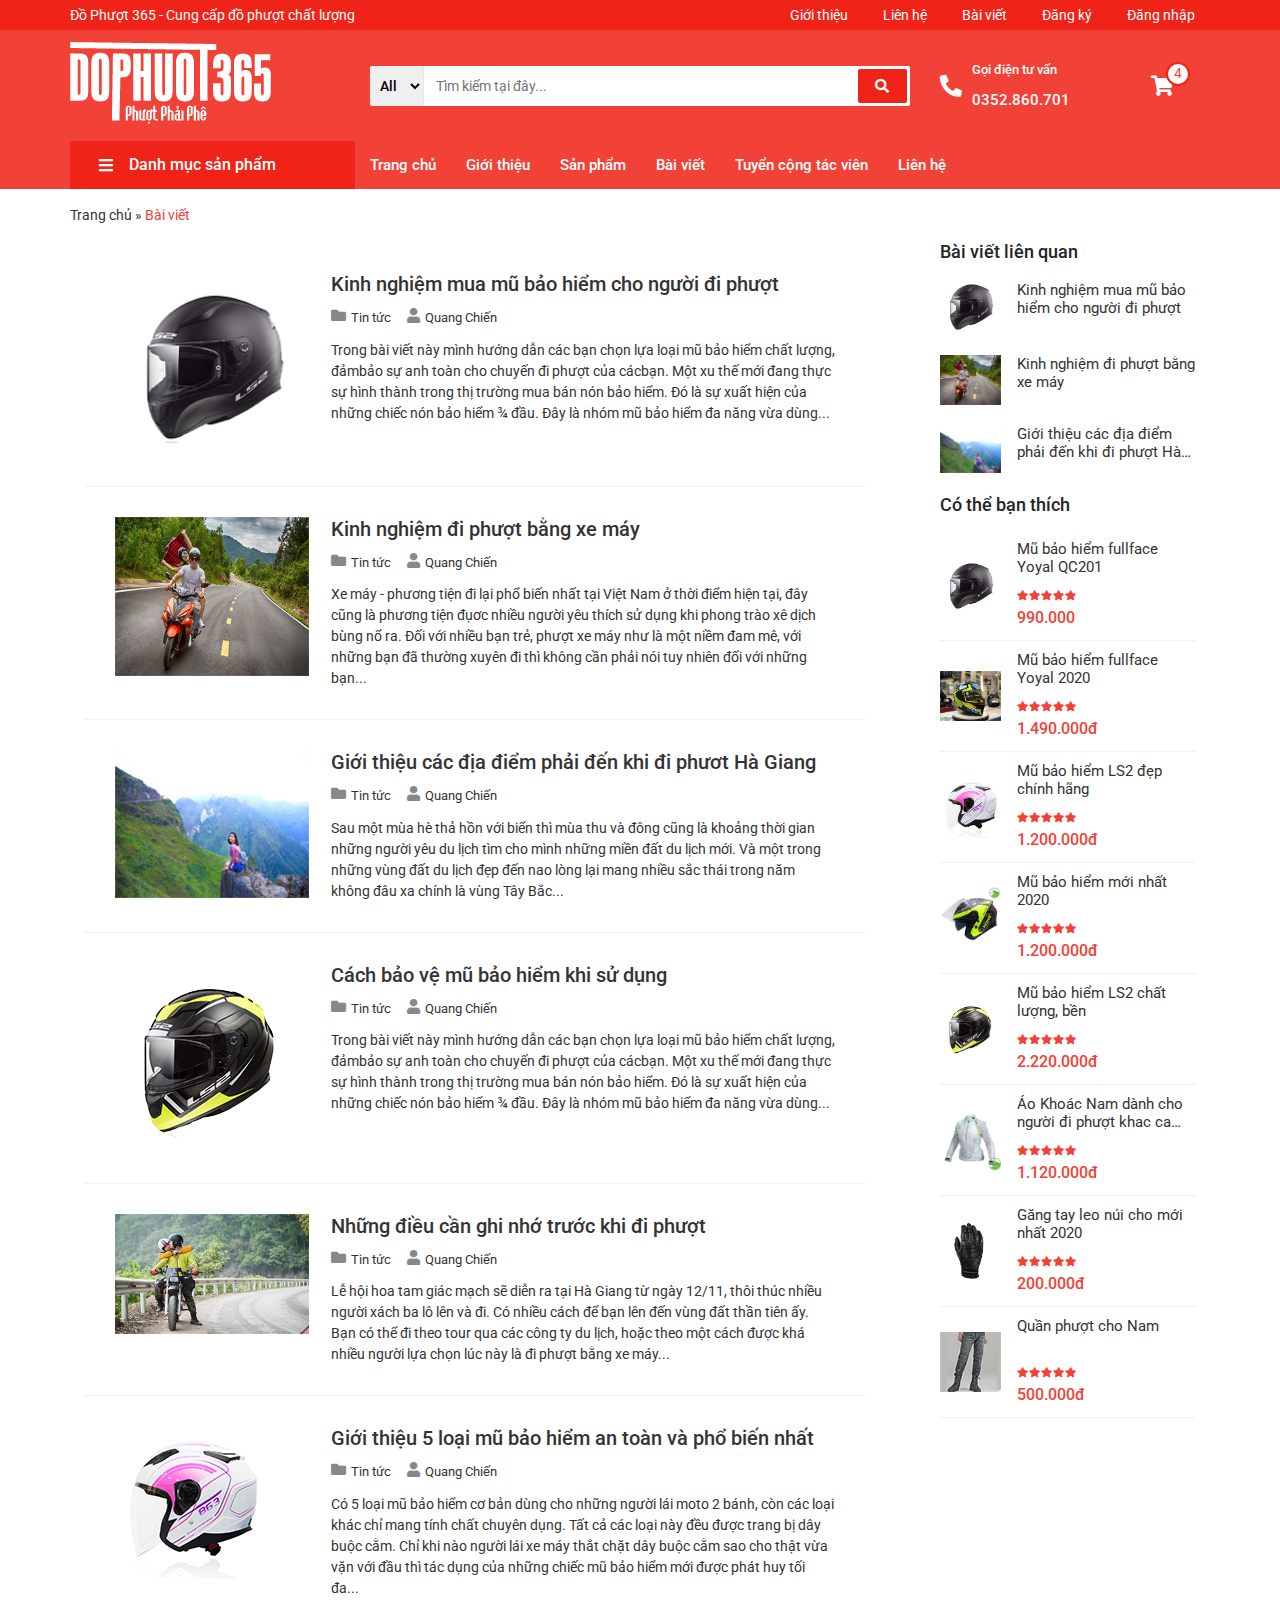
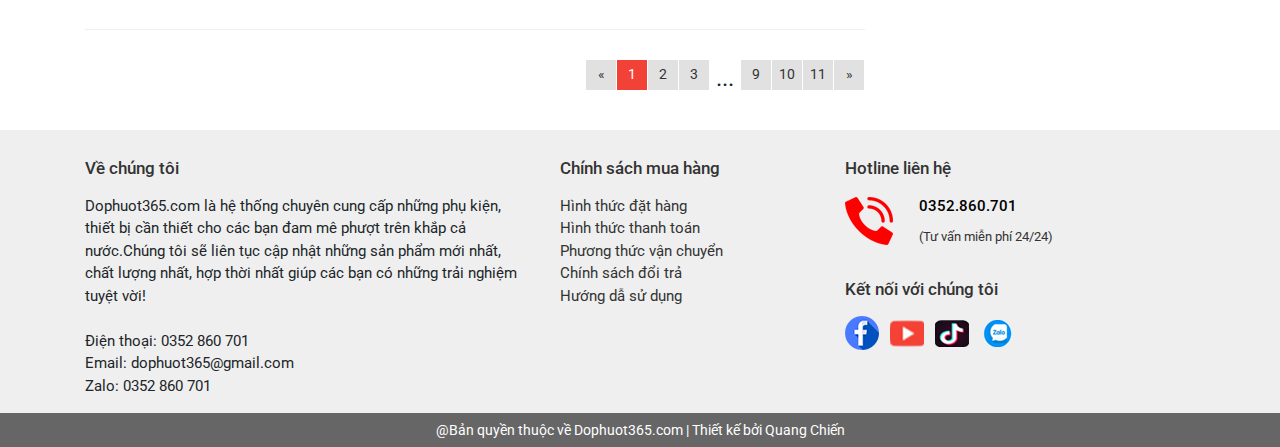
<file: post.html>
<!DOCTYPE html>
<html lang="en">
<head>
    <meta charset="UTF-8">
    <meta name="viewport" content="width=device-width, initial-scale=1.0">
    <title>Bài viết</title>
    <script src="js/jquery-3.3.1.js"></script>
    <script src="js/bootstrap.min.js"></script>
    <link rel="stylesheet" href="css/bootstrap.min.css">
    <script src="https://ajax.googleapis.com/ajax/libs/jquery/3.5.1/jquery.min.js"></script>
    <link href="https://fonts.googleapis.com/css2?family=Roboto:ital,wght@0,300;0,400;0,500;0,700;1,300;1,400;1,500&display=swap" rel="stylesheet">
    <link rel="stylesheet" href="fonts/fontawesome/css/all.min.css">
    <link rel="stylesheet" href="css/style.css">
    <link rel="stylesheet" href="css/post.css">
</head>
<body>
    <!-- header -->
    <header id="header">
        <!-- header top -->
        <div class="header__top">
            <div class="container">
                <section class="row flex">
                    <div class="col-lg-5 col-md-0 col-sm-0 heade__top-left">
                        <span>Đồ Phượt 365 - Cung cấp đồ phượt chất lượng</span>
                    </div>

                    <nav class="col-lg-7 col-md-0 col-sm-0 header__top-right">
                        <ul class="header__top-list">
                            <li class="header__top-item">
                                <a href="#" class="header__top-link">

                                Giới thiệu</a>
                            </li>
                            <li class="header__top-item">
                                <a href="#" class="header__top-link">Liên hệ</a>
                            </li>
                            <li class="header__top-item">
                                <a href="#" class="header__top-link">Bài viết</a>
                            </li>
                            <li class="header__top-item">
                                <a href="#" class="header__top-link">Đăng ký</a>
                            </li>
                            <li class="header__top-item">
                                <a href="#" class="header__top-link">Đăng nhập</a>
                            </li>
                        </ul>
                    </nav>
                </section>
            </div>
        </div>
        <!--end header top -->

        <!-- header bottom -->
        <div class="header__bottom">
            <div class="container">
                <section class="row">
                    <div class="col-lg-3 col-md-4 col-sm-12 header__logo">
                        <h1 class="header__heading">
                            <a href="index.html" class="header__logo-link">
                                <img src="images/logo.png" alt="Logo" class="header__logo-img">
                            </a>
                        </h1>
                    </div>

                    <div class="col-lg-6 col-md-7 col-sm-0 header__search">
                        <select name="" id="" class="header__search-select">
                            <option value="0">All</option>
                            <option value="1">Mũ bảo hiểm</option>
                            <option value="2">Găng tay</option>
                            <option value="3">Áo phượt</option>
                            <option value="4">Giày phượt</option>
                            <option value="5">Balo phượt</option>
                        </select>
                        <input type="text" class="header__search-input" placeholder="Tìm kiếm tại đây...">
                        <button class="header__search-btn">
                            <div class="header__search-icon-wrap">
                                <i class="fas fa-search header__search-icon"></i>
                            </div>
                        </button>
                    </div>

                    <div class="col-lg-2 col-md-0 col-sm-0 header__call">
                        <div class="header__call-icon-wrap">
                            <i class="fas fa-phone-alt header__call-icon"></i>  
                        </div>
                        <div class="header__call-info">
                            <div class="header__call-text">
                                Gọi điện tư vấn
                            </div>
                            <div class="header__call-number">
                                0352.860.701
                            </div>
                        </div>
                    </div>

                    <a href="cart.html" class="col-lg-1 col-md-1 col-sm-0 header__cart">
                        <div class="header__cart-icon-wrap">
                            <span class="header__notice">4</span>
                            <i class="fas fa-shopping-cart header__nav-cart-icon"></i>
                        </div>
                    </a>
                </section>
            </div>   
        </div>
        <!--end header bottom -->

        <!-- header nav -->
        <div class="header__nav">
            <div class="container">
                <section class="row">
                    <div class="header__nav-menu-wrap col-lg-3 col-md-0 col-sm-0">
                        <i class="fas fa-bars header__nav-menu-icon"></i>
                        <div class="header__nav-menu-title">Danh mục sản phẩm</div>
                    </div>

                    <div class="header__nav col-lg-9 col-md-0 col-sm-0">
                        <ul class="header__nav-list">
                            <li class="header__nav-item">
                                <a href="index.html" class="header__nav-link">Trang chủ</a>
                            </li>
                            <li class="header__nav-item">
                                <a href="#" class="header__nav-link">Giới thiệu</a>
                            </li>
                            <li class="header__nav-item">
                                <a href="#" class="header__nav-link">Sản phẩm</a>
                            </li>
                            <li class="header__nav-item">
                                <a href="#" class="header__nav-link">Bài viết</a>
                            </li>
                            <li class="header__nav-item">
                                <a href="#" class="header__nav-link">Tuyển cộng tác viên</a>
                            </li>
                            <li class="header__nav-item">
                                <a href="contact.html" class="header__nav-link">Liên hệ</a>
                            </li>
                        </ul>
                    </div>
                </section>
            </div>
        </div>
    </header>
    <!--end header nav -->
    
    <!-- posts -->
    <section class="posts">
        <div class="container">
            <div class="row pc">
                <nav class="menu__nav col-lg-3 col-md-12 col-sm-0">
                    <ul class="menu__list">
                        <li class="menu__item menu__item--active">
                            <a href="#" class="menu__link">
                            <svg class="menu__item-icon" id="Capa_1" enable-background="new 0 0 512 512" height="512" viewBox="0 0 512 512" width="512" xmlns="http://www.w3.org/2000/svg"><g><path d="m380.867 315.905h127.956c-5.445-18.383-16.927-52.259-35.617-83.367h-142.35z"/><path d="m258.13 301.651-69.438-99.195h289.504c-6.907-20.988-22.555-56.401-56.388-92.406-48.143-51.235-118.305-80.62-192.495-80.62h-7.908c-59.139 0-114.74 23.03-156.557 64.848-41.818 41.817-64.848 97.416-64.848 156.556v10.331c0 59.14 23.03 114.74 64.848 156.557 41.817 41.818 97.418 64.848 156.557 64.848h276.344l14.251-136.582h-168.715c-33.888 0-65.722-16.574-85.155-44.337zm175.584 92.419h28.283v30.204h-28.283zm-65.937 0h28.284v30.204h-28.284z"/><path d="m295.774 232.538h-49.304l36.303 51.862c13.81 19.727 36.431 31.505 60.512 31.505h2.5z"/></g></svg>
                            Mũ bảo hiểm</a>
                        </li>
                        <li class="menu__item">
                            <a href="#" class="menu__link">

                            <svg class="menu__item-icon" id="Capa_1" enable-background="new 0 0 512 512" height="512" viewBox="0 0 512 512" width="512" xmlns="http://www.w3.org/2000/svg"><g id="XMLID_1288_"><path id="XMLID_1299_" d="m477.936 45.339c-24.408-28.814-60.065-45.339-97.827-45.339h-154.468c-37.762 0-73.419 16.525-97.827 45.339-24.409 28.813-34.848 66.702-28.64 103.95l2.025 12.147c-15.881-11.432-35.615-14.65-54.351-8.776-19.097 5.985-33.679 20.308-40.007 39.295-7.809 23.433-.914 49.162 17.565 65.549l108.898 96.572 3.944 23.666v119.258c0 8.284 6.716 15 15 15h301.252c8.284 0 15-6.716 15-15v-119.259l38.076-228.452c6.208-37.248-4.231-75.137-28.64-103.95zm-433.625 189.72c-9.478-8.404-13.014-21.601-9.009-33.618 3.245-9.738 10.725-17.084 20.519-20.154 9.796-3.067 20.127-1.307 28.35 4.836l24.149 18.039 17.144 102.864zm394.189 246.941h-271.25v-90.5h271.25zm38.484-337.643-36.191 217.143h-275.837l-36.19-217.143c-4.756-28.533 3.24-57.556 21.938-79.627 18.698-22.072 46.011-34.73 74.937-34.73h154.468c28.926 0 56.239 12.658 74.937 34.73s26.694 51.094 21.938 79.627z"/><path id="XMLID_1304_" d="m372.848 241h-120.5c-24.882 0-45.125 20.243-45.125 45.125s20.243 45.125 45.125 45.125h120.5c24.882 0 45.125-20.243 45.125-45.125s-20.243-45.125-45.125-45.125zm0 60.25h-120.5c-8.34 0-15.125-6.785-15.125-15.125s6.785-15.125 15.125-15.125h120.5c8.34 0 15.125 6.785 15.125 15.125s-6.785 15.125-15.125 15.125z"/><path id="XMLID_1305_" d="m252.348 451.75h120.5c8.284 0 15-6.716 15-15s-6.716-15-15-15h-120.5c-8.284 0-15 6.716-15 15s6.716 15 15 15z"/></g></svg>
                            Găng tay xe máy</a>
                        </li>
                        <li class="menu__item">
                            <a href="#" class="menu__link">
                                <svg class="menu__item-icon" xmlns="http://www.w3.org/2000/svg" viewBox="0 0 64 64" width="512" height="512"><g id="outline"><path d="M29.018,2a4,4,0,0,0-4,4v.556a3.962,3.962,0,0,0-2-.556,4,4,0,0,0-4,4V24.586l-2.134-2.134a4.642,4.642,0,0,0-6.38-.308A4.5,4.5,0,0,0,9,25.4a4.556,4.556,0,0,0,1.328,3.327l8.689,8.689V40a1,1,0,0,0,.293.707l3.621,3.622-.876,4.4A3.54,3.54,0,0,0,22.7,51.75a3.16,3.16,0,0,0,1.316,1.026V61a1,1,0,0,0,1,1h15a1,1,0,0,0,1-1V52.771a3.146,3.146,0,0,0,1.238-.961A3.624,3.624,0,0,0,43,48.836l-.916-5.493,2.637-2.636A1,1,0,0,0,45.018,40V14a4,4,0,0,0-4-4,3.956,3.956,0,0,0-2,.556V10a4,4,0,0,0-4-4,3.956,3.956,0,0,0-2,.556V6A4,4,0,0,0,29.018,2Zm10,58h-13V53h13Zm-4-52a2,2,0,0,1,2,2V25h2V14a2,2,0,0,1,4,0V39.586l-2.629,2.628A12.857,12.857,0,0,1,34.018,44v2a14.823,14.823,0,0,0,6.245-1.451l.784,4.694a1.7,1.7,0,0,1-.367,1.336.942.942,0,0,1-.662.421h-15a.992.992,0,0,1-.719-.454A1.611,1.611,0,0,1,24,49.2l1-5a1,1,0,0,0-.273-.9l-3.707-3.707V37a1,1,0,0,0-.293-.707l-8.982-8.982a2.537,2.537,0,0,1,.1-3.681,2.679,2.679,0,0,1,3.628.236l7.841,7.841a1,1,0,0,0,.707.293c.034,0,3.484.029,5.168,2.555l1.664-1.11a8.531,8.531,0,0,0-6.4-3.424l-3.434-3.435V10a2,2,0,0,1,4,0V25h2V6a2,2,0,0,1,4,0V25h2V10A2,2,0,0,1,35.018,8Z"/></g></svg>

                            Găng tay leo núi </a>
                        </li>
                        <li class="menu__item">
                            <a href="#" class="menu__link">
                                <svg class="menu__item-icon" xmlns="http://www.w3.org/2000/svg" viewBox="0 0 512 512" width="512" height="512"><g id="Outline"><path d="M488.971,307.988a23.982,23.982,0,0,1-.013,33.938l-51.3,51.3-11.314-11.314,51.31-51.31A7.995,7.995,0,1,0,466.347,319.3l-30.361,30.36-11.313-11.314,19.053-19.053-9.633-9.633,11.314-11.314,9.633,9.634a23.988,23.988,0,0,1,33.931.011ZM25.573,172.627l91.035,91.034L77.29,259.418a31.533,31.533,0,0,0-4.19-.288,30.711,30.711,0,0,0-8.564,60.2l.107.03,125.23,34.549,4.254-15.424L68.958,303.955a14.719,14.719,0,0,1-9.377-19.908A14.7,14.7,0,0,1,73.1,275.13c.68,0,118.176,11.766,118.176,11.766l1.448-15.935-50.808-4.619L36.884,161.311A16.855,16.855,0,0,1,32,149.295a15.6,15.6,0,0,1,4.731-11.2,16.06,16.06,0,0,1,22.392.218l84.837,84.838,11.314-11.314L70.417,126.973a16,16,0,0,1,22.646-22.6L177.9,189.21,189.21,177.9,104.377,93.063a16.185,16.185,0,0,1,0-22.626,16.012,16.012,0,0,1,22.621,0l55.215,55.215,11.314-11.314-55.22-55.22a16.062,16.062,0,0,1-.214-22.394c6.226-6.46,16.992-6.076,23.22.158l25.03,25.03L197.657,50.6,172.63,25.576A32.961,32.961,0,0,0,149.148,16a31.469,31.469,0,0,0-22.578,9.626,31.932,31.932,0,0,0-8.823,24.205A31.984,31.984,0,0,0,83.685,81.746q0,1.007.061,2-.995-.06-2-.061a31.982,31.982,0,0,0-31.912,34.062,31.953,31.953,0,0,0-24.2,8.82A31.468,31.468,0,0,0,16,149.148,32.944,32.944,0,0,0,25.573,172.627Zm466.565,7.322c.018-.032.035-.062.052-.094A30.711,30.711,0,0,0,440.8,146.511l-24.8,30.8V48.541a32.974,32.974,0,0,0-9.849-23.384,31.456,31.456,0,0,0-22.767-9.151,31.952,31.952,0,0,0-23.352,10.886A31.958,31.958,0,0,0,312,26.856a31.958,31.958,0,0,0-48.032.036,31.952,31.952,0,0,0-23.352-10.886,31.454,31.454,0,0,0-22.767,9.151A32.974,32.974,0,0,0,208,48.541V88h16V48.541a16.872,16.872,0,0,1,5.055-11.963A15.614,15.614,0,0,1,240.312,32,16.077,16.077,0,0,1,256,48V168h16V48a16,16,0,0,1,32,0V168h16V48a16,16,0,0,1,32,0V168h16V48a16.077,16.077,0,0,1,15.687-16,15.582,15.582,0,0,1,11.258,4.575A16.872,16.872,0,0,1,400,48.541V197.1l-38.146,45.775,12.292,10.244,79.2-96.677c.057-.071.114-.144.169-.217a14.738,14.738,0,0,1,17.233-4.833,14.713,14.713,0,0,1,7.45,20.708L401.042,308.051A8,8,0,0,0,400,312V448H240v16H416a8,8,0,0,1,0,16H208a8,8,0,0,1,0-16h8a8,8,0,0,0,8-8V104H208V448a24,24,0,0,0,0,48H416a24,24,0,0,0,0-48V314.112Z"/></g></svg>


                            Găng tay chống nắng</a>
                        </li>
                        <li class="menu__item">
                            <a href="#" class="menu__link">
                                <svg class="menu__item-icon" id="Capa_1" enable-background="new 0 0 513.529 513.529" height="512" viewBox="0 0 513.529 513.529" width="512" xmlns="http://www.w3.org/2000/svg"><g id="XMLID_389_"><path id="XMLID_390_" d="m349.466 219.964-86.783 37.171c-1.89.809-3.904 1.215-5.919 1.215s-4.029-.405-5.919-1.215l-86.783-37.171v267.44h185.403v-267.44z"/><path id="XMLID_391_" d="m133.997 442.307-118.455-48.441v25.077c0 37.578 23.886 66.794 59.476 78.768l38.607 14.809c9.823 3.768 20.372-3.484 20.372-14.005z"/><path id="XMLID_392_" d="m133.997 253.792v-46.706l-118.455-50.736v49.002z"/><path id="XMLID_393_" d="m133.997 409.824v-45.033l-118.455-48.44v45.032z"/><path id="XMLID_394_" d="m133.997 332.308v-46.033l-118.455-48.44v46.033z"/><path id="XMLID_397_" d="m379.532 364.791v45.033l118.456-48.441v-45.032z"/><path id="XMLID_398_" d="m379.532 207.086v46.706l118.456-48.441v-49.001z"/><path id="XMLID_399_" d="m379.532 286.275v46.033l118.456-48.44v-46.034z"/><path id="XMLID_400_" d="m379.532 442.307v56.208c0 10.521 10.549 17.773 20.372 14.005l38.607-14.809c35.59-11.975 59.476-45.19 59.476-82.768v-21.077z"/><path id="XMLID_404_" d="m256.765 226.962 230.726-98.823c-10.374-12.299-31.104-35.093-59.804-58.034-.94-.751-1.882-1.485-2.824-2.225-19.729 54.52-72.015 93.588-133.258 93.588h-69.679c-61.244 0-113.529-39.068-133.258-93.588-.942.739-1.884 1.474-2.824 2.225-28.7 22.941-49.43 45.735-59.804 58.034z"/><path id="XMLID_405_" d="m225.141 66.814h63.247c27.253 0 49.489-21.822 50.191-48.908-27.409-10.399-54.866-15.68-81.815-15.68s-54.405 5.28-81.815 15.68c.703 27.087 22.94 48.908 50.192 48.908z"/><path id="XMLID_406_" d="m304.092 130.698c55.677-6.228 99.108-53.58 99.108-110.892v-4.806c0-8.284-6.716-15-15-15h-2.931c-9.221 0-16.571 7.544-16.59 16.765-.083 38.821-27.863 71.252-64.587 78.564z"/><path id="XMLID_407_" d="m209.437 130.698v-35.37c-36.724-7.312-64.504-39.743-64.587-78.564-.019-9.22-7.369-16.764-16.59-16.764h-2.931c-8.284 0-15 6.716-15 15v4.806c0 57.312 43.431 104.664 99.108 110.892z"/><path id="XMLID_413_" d="m239.504 96.881h34.521v34.52h-34.521z"/></g></svg>

                            Áo giáp đi phượt</a>
                        </li>
                        <li class="menu__item">
                            <a href="#" class="menu__link">

                            <svg class="menu__item-icon" id="Capa_1" enable-background="new 0 0 512 512" height="512" viewBox="0 0 512 512" width="512" xmlns="http://www.w3.org/2000/svg"><g><path d="m432.472 90.006c-.306-13.697-.476-28.614-.476-45.004v-15h-386.494c-25.09 0-45.502 20.412-45.502 45.502v360.992c0 25.09 20.412 45.502 45.502 45.502h466.498v-391.992zm-20.385 137.144c4.591 41.436 9.33 84.197 9.86 163.844h-30.004c-.531-81.292-5.361-124.902-10.042-167.148-4.591-41.434-9.329-84.204-9.859-163.844h30.002c.531 81.294 5.362 124.902 10.043 167.148zm-80.147 163.844c-.531-81.292-5.361-124.902-10.042-167.148-4.591-41.434-9.329-84.204-9.859-163.844h30.003c.531 81.292 5.361 124.902 10.042 167.148 4.591 41.434 9.329 84.204 9.859 163.844zm-301.94-315.49c0-8.548 6.954-15.502 15.502-15.502h236.536c.531 81.292 5.361 124.902 10.042 167.148 4.591 41.434 9.329 84.204 9.859 163.844h-256.437c-5.441 0-10.662.96-15.502 2.719zm452 376.494h-436.498c-8.548 0-15.502-6.954-15.502-15.502s6.954-15.502 15.502-15.502h406.494v-15c0-91.076-5.13-137.374-10.091-182.148-3.281-29.61-6.637-59.897-8.479-103.84h48.574z"/></g></svg>

                            Khăn đa năng</a>
                        </li>
                        <li class="menu__item">
                            <a href="#" class="menu__link">
                                <svg class="menu__item-icon" id="Capa_1" enable-background="new 0 0 512 512" height="512" viewBox="0 0 512 512" width="512" xmlns="http://www.w3.org/2000/svg"><g><path d="m346.375 439.023c.405 3.853 3.66 6.716 7.45 6.716.262 0 .527-.014.794-.042 4.119-.434 7.107-4.125 6.674-8.244l-5.232-49.705c-.434-4.118-4.121-7.111-8.244-6.674-4.119.434-7.107 4.125-6.674 8.244z"/><path d="m164.183 381.074c-4.113-.43-7.81 2.554-8.244 6.674l-5.232 49.7c-.434 4.119 2.554 7.811 6.674 8.244.267.028.532.042.794.042 3.789 0 7.044-2.863 7.45-6.716l5.232-49.7c.434-4.119-2.554-7.81-6.674-8.244z"/><path d="m305.7 248.5c-13.271 0-24.066 10.796-24.066 24.066s10.796 24.067 24.066 24.067 24.066-10.797 24.066-24.067-10.795-24.066-24.066-24.066zm0 33.134c-4.999 0-9.066-4.067-9.066-9.067 0-4.999 4.067-9.066 9.066-9.066s9.066 4.067 9.066 9.066c.001 4.999-4.067 9.067-9.066 9.067z"/><path d="m305.7 314.767c-13.271 0-24.066 10.796-24.066 24.066s10.796 24.067 24.066 24.067 24.066-10.797 24.066-24.067c.001-13.271-10.795-24.066-24.066-24.066zm0 33.133c-4.999 0-9.066-4.067-9.066-9.067 0-4.999 4.067-9.066 9.066-9.066s9.066 4.067 9.066 9.066c.001 5-4.067 9.067-9.066 9.067z"/><path d="m189.734 165.667c-4.142 0-7.5 3.357-7.5 7.5v49.699c0 4.143 3.358 7.5 7.5 7.5s7.5-3.357 7.5-7.5v-49.699c0-4.143-3.358-7.5-7.5-7.5z"/><path d="m314.77 222.866c0 4.143 3.358 7.5 7.5 7.5 4.143 0 7.5-3.357 7.5-7.5v-49.699c0-4.143-3.357-7.5-7.5-7.5-4.142 0-7.5 3.357-7.5 7.5z"/><path d="m477.006 369.604-7.108-17.039c-.016-.04-.033-.08-.05-.12l-55.171-132.258c-7.822-21.893-28.196-36.842-51.272-37.891l-7.32-5.518c-6.106-4.605-9.752-11.918-9.752-19.564v-26.644c10.369-10.496 16.567-24.853 16.567-40.237 0-3.028-.568-5.925-1.593-8.597-.021-.053-.314-.785-.392-.962l-14.735-35.374c-11.488-27.58-38.218-45.4-68.095-45.4h-44.171c-29.876 0-56.604 17.819-68.094 45.398l-14.764 35.439c-.052.121-.36.888-.388.962-1.01 2.654-1.568 5.529-1.568 8.534 0 15.384 6.198 29.741 16.566 40.236v26.646c0 7.646-3.645 14.96-9.751 19.563l-7.321 5.519c-23.077 1.049-43.45 15.997-51.272 37.89l-4.046 9.699c-1.595 3.823.211 8.215 4.034 9.81.944.394 1.922.58 2.885.58 2.936 0 5.724-1.735 6.925-4.614l4.124-9.886c.054-.129.104-.26.15-.392 4.99-14.136 17.063-24.374 31.375-27.298l-18.143 172.356-65.464-19.816 35.443-84.965c1.595-3.823-.212-8.215-4.035-9.81-3.82-1.594-8.214.21-9.809 4.034l-38.615 92.569c-.014.033-.028.066-.041.099l-7.112 17.05c-2.559 6.136-2.496 12.866.18 18.951 2.675 6.086 7.591 10.683 13.842 12.945l69.688 25.22-7.141 67.843c-.467 4.442.979 8.893 3.967 12.213 2.988 3.319 7.264 5.223 11.73 5.223h42.065c4.142 0 7.5-3.357 7.5-7.5s-3.358-7.5-7.5-7.5h-42.065c-.231 0-.427-.087-.582-.259-.155-.173-.221-.376-.197-.606l1.818-17.269h119.272v18.136h-48.245c-4.142 0-7.5 3.357-7.5 7.5s3.358 7.5 7.5 7.5h185.418c4.467 0 8.742-1.903 11.73-5.223 2.988-3.319 4.434-7.771 3.967-12.213l-7.141-67.843 69.688-25.221c6.25-2.263 11.166-6.859 13.841-12.944 2.673-6.085 2.738-12.816.178-18.952zm-76.4-144.218c.047.132.097.263.15.392l52.081 124.85-65.464 19.816-18.143-172.356c14.313 2.923 26.385 13.162 31.376 27.298zm-80.836-95.253c-3.905 1.381-5.952 5.666-4.571 9.571 1.089 3.078 3.981 5.002 7.071 5.002.829 0 1.673-.139 2.5-.431 2.265-.801 4.453-1.742 6.564-2.8v15.741c0 12.328 5.878 24.119 15.723 31.542l6.637 5.002 19.699 187.149c.002.02.004.041.006.061l8.726 82.897h-119.556v-283.733c8.162-1.317 15.707-5.081 21.766-10.977 7.932-7.717 12.3-18.059 12.3-29.124v-17.034c0-4.741 3.857-8.599 8.599-8.599 13.137 0 23.901-10.064 24.508-22.914.168-3.565-.438-7.03-1.736-10.22h10.829c3.712 0 6.907 2.244 8.308 5.445l.092.222c.427 1.051.667 2.197.667 3.399-.001 17.858-11.306 33.853-28.132 39.801zm-113.002-30.733c-5.028 0-9.3-3.866-9.524-8.619-.119-2.514.767-4.895 2.494-6.705 1.729-1.812 4.059-2.81 6.562-2.81h99.4c2.503 0 4.833.998 6.561 2.81 1.727 1.809 2.612 4.191 2.495 6.704-.225 4.753-4.497 8.62-9.524 8.62-13.013 0-23.599 10.586-23.599 23.599v17.034c0 6.979-2.756 13.505-7.76 18.374-5.001 4.867-11.585 7.462-18.6 7.25-13.734-.377-24.908-12.181-24.908-26.313v-16.345c.002-13.013-10.584-23.599-23.597-23.599zm27.146-84.4h44.171c23.802 0 45.096 14.197 54.249 36.168l6.29 15.099h-165.248l6.291-15.101c9.153-21.97 30.446-36.166 54.247-36.166zm-179.794 372.396c-2.354-.852-4.207-2.584-5.214-4.876-1.008-2.293-1.032-4.828-.068-7.14l4.521-10.837 69.67 21.089-2.708 25.722zm75.756 76.47 8.729-82.924c.001-.006.001-.011.002-.017l19.702-187.166 6.636-5.003c9.844-7.422 15.722-19.213 15.722-31.541v-15.741c2.11 1.059 4.298 1.999 6.564 2.8.826.292 1.67.431 2.5.431 3.089 0 5.983-1.924 7.071-5.002 1.38-3.905-.666-8.19-4.572-9.571-16.825-5.948-28.129-21.942-28.129-39.8 0-1.213.244-2.37.678-3.429l.071-.17c1.396-3.213 4.597-5.467 8.317-5.467h10.829c-1.298 3.19-1.903 6.654-1.735 10.22.605 12.849 11.37 22.914 24.507 22.914 4.741 0 8.599 3.857 8.599 8.599v16.345c0 19.641 13.898 36.409 32.202 40.408v284.114zm255.447 32.874c-.154.173-.351.26-.582.26h-122.172v-18.134h121.135l1.818 17.269c.023.229-.043.433-.199.605zm77.772-114.22c-1.008 2.292-2.859 4.024-5.215 4.876l-66.201 23.958-2.708-25.722 69.67-21.089 4.521 10.837c.964 2.311.941 4.847-.067 7.14z"/></g></svg>

                            Áo mưa cao cấp</a>
                        </li>
                        <li class="menu__item">
                            <a href="#" class="menu__link">
                                <svg class="menu__item-icon" version="1.1" id="Capa_1" xmlns="http://www.w3.org/2000/svg" xmlns:xlink="http://www.w3.org/1999/xlink" x="0px" y="0px"
                                 viewBox="0 0 511.999 511.999" style="enable-background:new 0 0 511.999 511.999;" xml:space="preserve">
                            <g>
                                <g>
                                    <path d="M509.982,380.674c-6.038-18.941-23.777-30.446-37.593-36.763c-28.384-12.976-59.512-40.574-87.356-72.09l4.154-2.551
                                        c3.575-2.195,4.694-6.874,2.499-10.449c-2.196-3.577-6.873-4.692-10.45-2.499l-6.225,3.822c-3.638-4.361-7.201-8.769-10.678-13.2
                                        l6.181-4.017c3.518-2.286,4.516-6.992,2.229-10.51c-2.286-3.519-6.994-4.517-10.51-2.23l-7.15,4.648
                                        c-4.004-5.39-7.858-10.775-11.537-16.111l5.307-3.296c3.565-2.214,4.659-6.898,2.444-10.462c-2.216-3.566-6.899-4.66-10.463-2.444
                                        l-5.737,3.565c-10.014-15.469-18.31-30.17-24.198-42.89c-0.851-2.282-8.099-23.21,6.35-37.658
                                        c2.967-2.967,2.967-7.778-0.001-10.744c-2.966-2.967-7.777-2.967-10.744,0c-15.575,15.576-14.263,35.425-11.94,46.271
                                        c-9.082,2.578-26.163,6.855-45.351,8.775c-45.518,4.558-67.888-7.296-78.633-18.042c-39.043-39.042-41.575-77.949-41.595-78.311
                                        c-0.149-3.186-2.272-5.938-5.314-6.893c-3.044-0.955-6.357,0.091-8.3,2.621L1.572,217.365c-1.292,1.684-1.822,3.83-1.461,5.921
                                        c0.361,2.091,1.58,3.935,3.362,5.087c2.126,1.375,213.344,137.893,272.866,174.032c48.443,29.412,114.283,43.351,164.693,43.35
                                        c15.222,0,29.044-1.272,40.546-3.773c1.89-0.41,3.552-1.526,4.648-3.12l23.617-34.354c0.016-0.023,0.027-0.051,0.044-0.075
                                        c0.183-0.273,0.349-0.558,0.496-0.853c0.028-0.054,0.051-0.109,0.077-0.165c0.13-0.278,0.243-0.563,0.339-0.857
                                        c0.01-0.029,0.025-0.057,0.034-0.086c0.006-0.021,0.019-0.066,0.028-0.094c0.009-0.032,0.019-0.064,0.028-0.096
                                        C511.359,400.686,513.584,391.969,509.982,380.674z M181.707,293.419c58.135,37.165,97.92,62.275,118.252,74.632
                                        c48.443,29.413,114.283,43.35,164.692,43.35c8.021,0,15.638-0.363,22.747-1.063l-11.957,17.392
                                        c-23.67,4.537-56.217,3.738-89.962-2.261c-38.183-6.788-74.143-19.592-101.254-36.052
                                        C231.002,357.104,55.745,244.043,18.642,220.085l16.18-21.064c54.161,34.954,96.012,61.822,121.842,78.373
                                        c1.269,0.813,2.687,1.201,4.091,1.201c2.503,0,4.953-1.236,6.403-3.5c2.264-3.533,1.236-8.231-2.298-10.495
                                        c-11.441-7.331-26.032-16.691-43.438-27.877c7.952-14.643,12.129-31.048,12.129-47.885c0-23.357-8.193-46.109-23.068-64.065
                                        c-2.678-3.232-7.468-3.68-10.698-1.004c-3.23,2.677-3.68,7.467-1.003,10.697c12.623,15.236,19.575,34.546,19.575,54.371
                                        c0,13.913-3.365,27.469-9.763,39.638c-18.828-12.109-40.434-26.023-64.486-41.545l72.964-94.991
                                        c4.646,16.911,15.844,43.684,42.761,70.601c38.645,38.645,116.899,19.603,140.053,12.831c5.899,11.911,13.541,25.097,22.354,38.7
                                        l-25.812,16.034c-3.565,2.214-4.659,6.898-2.444,10.462c1.439,2.317,3.921,3.589,6.461,3.589c1.37,0,2.754-0.37,4.002-1.145
                                        l26.238-16.299c3.753,5.455,7.662,10.933,11.692,16.382l-20.513,13.333c-3.518,2.287-4.516,6.993-2.229,10.511
                                        c1.456,2.24,3.891,3.458,6.377,3.458c1.419,0,2.855-0.397,4.133-1.229l21.443-13.938c3.402,4.366,6.867,8.683,10.373,12.929
                                        l-19.075,11.713c-3.575,2.195-4.694,6.874-2.499,10.449c1.434,2.336,3.928,3.623,6.481,3.623c1.356,0,2.728-0.363,3.969-1.124
                                        l21.08-12.944c41.558,47.63,73.969,68.628,94.155,77.855c27.515,12.579,30.867,28.587,30.756,36.049
                                        c-23.464,4.075-55.031,3.148-87.729-2.665c-38.183-6.788-74.143-19.592-101.251-36.05
                                        c-20.233-12.295-59.919-37.343-117.957-74.446c-3.536-2.26-8.232-1.227-10.493,2.309
                                        C177.139,286.462,178.172,291.159,181.707,293.419z"/>
                                </g>
                            </g>
                            <g>
                            </g>
                            <g>
                            </g>
                            <g>
                            </g>
                            <g>
                            </g>
                            <g>
                            </g>
                            <g>
                            </g>
                            <g>
                            </g>
                            <g>
                            </g>
                            <g>
                            </g>
                            <g>
                            </g>
                            <g>
                            </g>
                            <g>
                            </g>
                            <g>
                            </g>
                            <g>
                            </g>
                            <g>
                            </g>
                            </svg>

                            Giày bảo hộ</a>
                        </li>
                        <li class="menu__item">
                            <a href="#" class="menu__link">
                                <svg class="menu__item-icon" version="1.1" id="Capa_1" xmlns="http://www.w3.org/2000/svg" xmlns:xlink="http://www.w3.org/1999/xlink" x="0px" y="0px"
                                viewBox="0 0 480 480" style="enable-background:new 0 0 480 480;" xml:space="preserve">
                                <g>
                                    <g>
                                        <path d="M376,304H112c-4.418,0-8,3.582-8,8v112c0,4.418,3.582,8,8,8h264c4.418,0,8-3.582,8-8V312C384,307.582,380.418,304,376,304
                                        z M368,416H120v-56h192v16c0,4.418,3.582,8,8,8s8-3.582,8-8v-16h16c4.418,0,8-3.582,8-8s-3.582-8-8-8H120v-24h248V416z"/>
                                    </g>
                                </g>
                                <g>
                                    <g>
                                        <rect x="136" y="232" width="16" height="16"/>
                                    </g>
                                </g>
                                <g>
                                    <g>
                                        <rect x="328" y="232" width="16" height="16"/>
                                    </g>
                                </g>
                                <g>
                                    <g>
                                        <path d="M472,208h-32V104c-0.091-28.207-11.641-55.165-32-74.688V8c0-4.418-3.582-8-8-8H80c-4.418,0-8,3.582-8,8v21.312
                                        C51.641,48.835,40.091,75.793,40,104v104H8c-4.418,0-8,3.582-8,8v160c0,4.418,3.582,8,8,8h32.408
                                        c4.21,54.119,49.309,95.913,103.592,96h192c54.283-0.087,99.382-41.881,103.592-96H472c4.418,0,8-3.582,8-8V216
                                        C480,211.582,476.418,208,472,208z M40,368H16V256h24V368z M40,240H16v-16h24V240z M88,16h304v156l-16,12v-72c0-4.418-3.582-8-8-8
                                        h-64c-4.418,0-8,3.582-8,8v114.528c-35.689,15.672-76.311,15.672-112,0V112c0-4.418-3.582-8-8-8h-64c-4.418,0-8,3.582-8,8v72
                                        l-16-12V16z M312,152v-32h48v32H312z M360,168v84l-24,18l-24-18v-84H360z M120,152v-32h48v32H120z M168,168v84l-24,18l-24-18v-84
                                        H168z M424,376c-0.057,48.577-39.423,87.943-88,88H144c-48.577-0.057-87.943-39.423-88-88V104
                                        c0.048-17.997,5.634-35.544,16-50.256V176c0,2.518,1.186,4.889,3.2,6.4L104,204v52c0,2.518,1.186,4.889,3.2,6.4l32,24
                                        c2.844,2.133,6.756,2.133,9.6,0l32-24c2.014-1.511,3.2-3.882,3.2-6.4v-12.192c36.004,14.091,75.996,14.091,112,0V256
                                        c0,2.518,1.186,4.889,3.2,6.4l32,24c2.844,2.133,6.756,2.133,9.6,0l32-24c2.014-1.511,3.2-3.882,3.2-6.4v-52l28.8-21.6
                                        c2.014-1.511,3.2-3.882,3.2-6.4V53.744c10.366,14.712,15.952,32.259,16,50.256V376z M464,368h-24V256h24V368z M464,240h-24v-16h24
                                        V240z"/>
                                    </g>
                                </g>
                                <g>
                                </g>
                                <g>
                                </g>
                                <g>
                                </g>
                                <g>
                                </g>
                                <g>
                                </g>
                                <g>
                                </g>
                                <g>
                                </g>
                                <g>
                                </g>
                                <g>
                                </g>
                                <g>
                                </g>
                                <g>
                                </g>
                                <g>
                                </g>
                                <g>
                                </g>
                                <g>
                                </g>
                                <g>
                                </g>
                            </svg>

                            Balo đi phượt</a>
                        </li>
                        <li class="menu__item">
                            <a href="#" class="menu__link">
                                <svg class="menu__item-icon" id="Capa_1" enable-background="new 0 0 512 512" height="512" viewBox="0 0 512 512" width="512" xmlns="http://www.w3.org/2000/svg"><g><path d="m449.649 307.262-18.956-101.095h29.976v-30h-35.601l-5.625-30.002h-117.452v30h31.907l25.911 190.012h-84.69l-28.814-65.109c14.379-7.521 24.22-22.576 24.22-39.896 0-24.814-20.188-45.002-45.002-45.002h-35.173v-160.35h-190.35v190.349h50.173v60.004h51.771c-19.485 19.073-31.598 45.648-31.598 75.003v15h31.509c6.968 34.194 37.273 60.004 73.495 60.004s66.526-25.81 73.495-60.004h114.658c6.968 34.194 37.273 60.004 73.494 60.004 41.357 0 75.004-33.646 75.004-75.004-.001-37.043-27.002-67.88-62.352-73.914zm-419.649-91.093v-130.349h130.349v130.349zm50.173 60.004v-30.004h145.349c8.272 0 15.002 6.73 15.002 15.002s-6.73 15.002-15.002 15.002zm95.176 30h40.408l26.555 60.003h-140.46c6.967-34.196 37.274-60.003 73.497-60.003zm0 120.007c-19.557 0-36.232-12.543-42.424-30.004h84.848c-6.192 17.461-22.867 30.004-42.424 30.004zm219.196-250.015 24.775 132.132c-13.215 3.206-25.068 9.917-34.523 19.096l-20.622-151.227h30.37zm42.451 250.015c-24.815 0-45.003-20.188-45.003-45.004 0-24.815 20.188-45.003 45.003-45.003s45.004 20.188 45.004 45.003c0 24.816-20.188 45.004-45.004 45.004z"/></g></svg>

                            Thùng Givi</a>
                        </li>
                    </ul>
                </nav>

                <div class="breadcrumbs col-lg-12 col-md-12 col-sm-12">
                    Trang chủ &raquo <span class="breadcrumbs__active">Bài viết</span>
                </div>
            </div>

            <div class="row">
                <article class="post__list col-lg-9 col-md-9 col-sm-12">
                    <div class="post__item">
                        <div class="post__item-img-wrap">
                            <img src="images/product_1.png" class="post__item-img">
                        </div>

                        <div class="post__item-content">
                            <div class="post__item-title">
                                <a href="#" class="post__item-link">
                                    <h2 class="post__item-heading">
                                        Kinh nghiệm mua mũ bảo hiểm cho người đi phượt
                                    </h2>
                                </a>
                            </div>

                            <div class="posts__item-cate-wrap">
                                <div class="posts__item-cate">
                                    <i class="fa fa-folder posts__item-cate-icon"></i>
                                    <div class="posts__item-cate-name">
                                        Tin tức
                                    </div>
                                </div>
                                <div class="posts__item-cate-ad">
                                    <i class="fa fa-user posts__item-cate-ad-icon"></i>
                                    <div class="posts__item-cate-ad-name">
                                        Quang Chiến
                                    </div>   
                                </div>
                            </div>
                            <div class="posts__item-description">
                                Trong bài viết này mình hướng dẫn các bạn chọn lựa loại mũ bảo hiểm chất lượng, đảmbảo sự anh toàn cho chuyến đi phượt của cácbạn. Một xu thế mới đang thực sự hình thành trong thị trường mua bán nón bảo hiểm. Đó là sự xuất hiện của những chiếc nón bảo hiểm ¾ đầu. Đây là nhóm mũ bảo hiểm đa năng vừa dùng...
                            </div>
                        </div>
                    </div>
                    <div class="post__item">
                        <div class="post__item-img-wrap">
                            <img src="images/post_1.jpg" class="post__item-img">
                        </div>

                        <div class="post__item-content">
                            <div class="post__item-title">
                                <a href="#" class="post__item-link">
                                    <h2 class="post__item-heading">
                                        Kinh nghiệm đi phượt bằng xe máy
                                    </h2>
                                </a>  
                            </div>

                            <div class="posts__item-cate-wrap">
                                <div class="posts__item-cate">
                                    <i class="fa fa-folder posts__item-cate-icon"></i>
                                    <div class="posts__item-cate-name">
                                        Tin tức
                                    </div>
                                </div>
                                <div class="posts__item-cate-ad">
                                    <i class="fa fa-user posts__item-cate-ad-icon"></i>
                                    <div class="posts__item-cate-ad-name">
                                        Quang Chiến
                                    </div>   
                                </div>
                            </div>
                            <div class="posts__item-description">
                                Xe máy - phương tiện đi lại phổ biến nhất tại Việt Nam ở thời điểm hiện tại, đây cũng là phương tiện đụơc nhiều người yêu thích sử dụng khi phong trào xê dịch bùng nổ ra. Đối với nhiều bạn trẻ, phượt xe máy như là một niềm đam mê, với những bạn đã thường xuyên đi thì không cần phải nói tuy nhiên đối với những bạn...
                            </div>
                        </div>
                    </div>
                    <div class="post__item">
                        <div class="post__item-img-wrap">
                            <img src="images/post_2.jpg" class="post__item-img">
                        </div>

                        <div class="post__item-content">
                            <div class="post__item-title">
                                <a href="#" class="post__item-link">
                                    <h2 class="post__item-heading">
                                        Giới thiệu các địa điểm phải đến khi đi phươt Hà Giang
                                    </h2>
                                </a>
                            </div>

                            <div class="posts__item-cate-wrap">
                                <div class="posts__item-cate">
                                    <i class="fa fa-folder posts__item-cate-icon"></i>
                                    <div class="posts__item-cate-name">
                                        Tin tức
                                    </div>
                                </div>
                                <div class="posts__item-cate-ad">
                                    <i class="fa fa-user posts__item-cate-ad-icon"></i>
                                    <div class="posts__item-cate-ad-name">
                                        Quang Chiến
                                    </div>   
                                </div>
                            </div>
                            <div class="posts__item-description">
                                Sau một mùa hè thả hồn với biển thì mùa thu và đông cũng là khoảng thời gian những người yêu du lịch tìm cho mình những miền đất du lịch mới. Và một trong những vùng đất du lịch đẹp đến nao lòng lại mang nhiều sắc thái trong năm không đâu xa chính là vùng Tây Bắc...
                            </div>
                        </div>
                    </div>

                    <div class="post__item">
                        <div class="post__item-img-wrap">
                            <img src="images/product_4.png" class="post__item-img">
                        </div>

                        <div class="post__item-content">
                            <div class="post__item-title">
                                <a href="#" class="post__item-link">
                                    <h2 class="post__item-heading">
                                        Cách bảo vệ mũ bảo hiểm khi sử dụng
                                    </h2>
                                </a>  
                            </div>

                            <div class="posts__item-cate-wrap">
                                <div class="posts__item-cate">
                                    <i class="fa fa-folder posts__item-cate-icon"></i>
                                    <div class="posts__item-cate-name">
                                        Tin tức
                                    </div>
                                </div>
                                <div class="posts__item-cate-ad">
                                    <i class="fa fa-user posts__item-cate-ad-icon"></i>
                                    <div class="posts__item-cate-ad-name">
                                        Quang Chiến
                                    </div>   
                                </div>
                            </div>
                            <div class="posts__item-description">
                                Trong bài viết này mình hướng dẫn các bạn chọn lựa loại mũ bảo hiểm chất lượng, đảmbảo sự anh toàn cho chuyến đi phượt của cácbạn. Một xu thế mới đang thực sự hình thành trong thị trường mua bán nón bảo hiểm. Đó là sự xuất hiện của những chiếc nón bảo hiểm ¾ đầu. Đây là nhóm mũ bảo hiểm đa năng vừa dùng...
                            </div>
                        </div>
                    </div>

                    <div class="post__item">
                        <div class="post__item-img-wrap">
                            <img src="images/post_3.jpg" class="post__item-img">
                        </div>

                        <div class="post__item-content">
                            <div class="post__item-title">
                                <a href="#" class="post__item-link">
                                   <h2 class="post__item-heading">
                                        Những điều cần ghi nhớ trước khi đi phượt
                                    </h2> 
                                </a>
                            </div>

                            <div class="posts__item-cate-wrap">
                                <div class="posts__item-cate">
                                    <i class="fa fa-folder posts__item-cate-icon"></i>
                                    <div class="posts__item-cate-name">
                                        Tin tức
                                    </div>
                                </div>
                                <div class="posts__item-cate-ad">
                                    <i class="fa fa-user posts__item-cate-ad-icon"></i>
                                    <div class="posts__item-cate-ad-name">
                                        Quang Chiến
                                    </div>   
                                </div>
                            </div>
                            <div class="posts__item-description">
                                Lễ hội hoa tam giác mạch sẽ diễn ra tại Hà Giang từ ngày 12/11, 
                                thôi thúc nhiều người xách ba lô lên và đi. Có nhiều cách để bạn lên
                                 đến vùng đất thần tiên ấy. Bạn có thể đi theo tour qua các công ty 
                                du lịch, hoặc theo một cách được khá nhiều người lựa chọn lúc này
                                 là đi phượt bằng xe máy...
                            </div>
                        </div>
                    </div>

                    <div class="post__item">
                        <div class="post__item-img-wrap">
                            <img src="images/product_3.png" class="post__item-img">
                        </div>

                        <div class="post__item-content">
                            <div class="post__item-title">
                                <a href="#" class="post__item-link">
                                    <h2 class="post__item-heading">
                                        Giới thiệu 5 loại mũ bảo hiểm an toàn và phổ biến nhất
                                    </h2>
                                </a>
                            </div>

                            <div class="posts__item-cate-wrap">
                                <div class="posts__item-cate">
                                    <i class="fa fa-folder posts__item-cate-icon"></i>
                                    <div class="posts__item-cate-name">
                                        Tin tức
                                    </div>
                                </div>
                                <div class="posts__item-cate-ad">
                                    <i class="fa fa-user posts__item-cate-ad-icon"></i>
                                    <div class="posts__item-cate-ad-name">
                                        Quang Chiến
                                    </div>   
                                </div>
                            </div>
                            <div class="posts__item-description">
                                Có 5 loại mũ bảo hiểm cơ bản dùng cho những người lái moto 2 
                                bánh, còn các loại khác chỉ mang tính chất chuyên dụng. Tất cả các
                                 loại này đều được trang bị dây buộc cằm. Chỉ khi nào người lái xe 
                                máy thắt chặt dây buộc cằm sao cho thật vừa vặn với đầu thì tác 
                                dụng của những chiếc mũ bảo hiểm mới được phát huy tối đa...
                            </div>
                        </div>
                    </div>

                    <nav class="post__pagination">
                      <ul class="post__pagination-list">
                        <li class="post__pagination-item">
                          <a class="post__pagination-link" href="#" aria-label="Previous">
                            <span class="post__pagination-link-prev">&laquo;</span>
                          </a>
                        </li>
                        <li class="post__pagination-item post__pagination-item--active">
                            <a class="post__pagination-link" href="#">1</a>
                        </li>
                        <li class="post__pagination-item">
                            <a class="post__pagination-link" href="#">2</a>
                        </li>
                        <li class="post__pagination-item">
                            <a class="post__pagination-link" href="#">3</a>
                        </li>
                        <li class="post__pagination-item post__pagination-item--center">...</li>
                        <li class="post__pagination-item">
                            <a class="post__pagination-link" href="#">9</a>
                        </li>
                        <li class="post__pagination-item">
                            <a class="post__pagination-link" href="#">10</a>
                        </li>
                        <li class="post__pagination-item">
                            <a class="post__pagination-link" href="#">11</a>
                        </li>
                        <li class="post__pagination-item">
                          <a class="post__pagination-link" href="#" aria-label="Next">
                            <span class="post__pagination-link-next">&raquo;</span>
                          </a>
                        </li>
                      </ul>
                    </nav>
                </article>

                <aside class="post__aside col-lg-3 col-md-3 col-sm-0">
                    <div class="post__aside-top">
                        <div class="post__aside-title">
                            <h3 class="post__aside-heading">
                                Bài viết liên quan
                            </h3>

                            <div class="post__aside-list">
                                <div class="post__aside-item post__aside-item--no-border">
                                    <div class="post__aside-img-wrap">
                                        <img src="images/product_1.png" class="post__aside-img">
                                    </div>
                                    <div class="post__aside-title">
                                        <a href="#" class="post__aside-link">
                                            <h4 class="post__aside-link-heading">Kinh nghiệm mua mũ bảo hiểm cho người đi phượt</h4>
                                        </a>
                                    </div>
                                </div>

                                <div class="post__aside-item post__aside-item--no-border">
                                    <div class="post__aside-img-wrap">
                                        <img src="images/post_1.jpg" class="post__aside-img">
                                    </div>
                                    <div class="post__aside-title">
                                        <a href="#" class="post__aside-link">
                                            <h4 class="post__aside-link-heading">Kinh nghiệm đi phượt bằng
                                            xe máy</h4>
                                        </a>
                                    </div>
                                </div>

                                <div class="post__aside-item post__aside-item--no-border">
                                    <div class="post__aside-img-wrap">
                                        <img src="images/post_2.jpg" class="post__aside-img">
                                    </div>
                                    <div class="post__aside-title">
                                        <a href="#" class="post__aside-link">
                                            <h4 class="post__aside-link-heading">Giới thiệu các địa điểm phải 
                                            đến khi đi phượt Hà Giang</h4>
                                        </a>
                                    </div>
                                </div>
                            </div>
                        </div>
                    </div>

                    <div class="post__aside-bottom">
                        <h3 class="post__aside-heading">
                            Có thể bạn thích
                        </h3>

                        <div class="post__aside-list">
                            <div class="post__aside-item post__aside-item--border">
                                <div class="post__aside-img-wrap">
                                    <img src="images/product_1.png" class="post__aside-img">
                                </div>
                                <div class="post__aside-title">
                                    <a href="#" class="post__aside-link">
                                        <h4 class="post__aside-link-heading">Mũ bảo hiểm fullface
                                        Yoyal QC201</h4>
                                    </a>

                                    <div class="post__aside-rate-wrap">
                                        <i class="fas fa-star post__aside-rate"></i>
                                        <i class="fas fa-star post__aside-rate"></i>
                                        <i class="fas fa-star post__aside-rate"></i>
                                        <i class="fas fa-star post__aside-rate"></i>
                                        <i class="fas fa-star post__aside-rate"></i>
                                    </div>

                                    <div class="post__aside-price">
                                        <span class="post__aside-price-current">
                                            990.000
                                        </span>
                                    </div>
                                </div>
                            </div>

                            <div class="post__aside-item">
                                <div class="post__aside-img-wrap">
                                    <img src="images/product_10.png" class="post__aside-img">
                                </div>
                                <div class="post__aside-title">
                                    <a href="#" class="post__aside-link">
                                        <h4 class="post__aside-link-heading">Mũ bảo hiểm fullface
                                        Yoyal 2020</h4>
                                    </a>

                                    <div class="post__aside-rate-wrap">
                                        <i class="fas fa-star post__aside-rate"></i>
                                        <i class="fas fa-star post__aside-rate"></i>
                                        <i class="fas fa-star post__aside-rate"></i>
                                        <i class="fas fa-star post__aside-rate"></i>
                                        <i class="fas fa-star post__aside-rate"></i>
                                    </div>

                                    <div class="post__aside-price">
                                        <span class="post__aside-price-current">
                                            1.490.000đ
                                        </span>
                                    </div>
                                </div>
                            </div>

                            <div class="post__aside-item">
                                <div class="post__aside-img-wrap">
                                    <img src="images/product_3.png" class="post__aside-img">
                                </div>
                                <div class="post__aside-title">
                                    <a href="#" class="post__aside-link">
                                        <h4 class="post__aside-link-heading">Mũ bảo hiểm LS2 đẹp
                                        chính hãng</h4>
                                    </a>

                                    <div class="post__aside-rate-wrap">
                                        <i class="fas fa-star post__aside-rate"></i>
                                        <i class="fas fa-star post__aside-rate"></i>
                                        <i class="fas fa-star post__aside-rate"></i>
                                        <i class="fas fa-star post__aside-rate"></i>
                                        <i class="fas fa-star post__aside-rate"></i>
                                    </div>

                                    <div class="post__aside-price">
                                        <span class="post__aside-price-current">
                                            1.200.000đ
                                        </span>
                                    </div>
                                </div>
                            </div>

                            <div class="post__aside-item">
                                <div class="post__aside-img-wrap">
                                    <img src="images/product_7.png" class="post__aside-img">
                                </div>
                                <div class="post__aside-title">
                                    <a href="#" class="post__aside-link">
                                        <h4 class="post__aside-link-heading">Mũ bảo hiểm mới nhất
                                        2020</h4>
                                    </a>

                                    <div class="post__aside-rate-wrap">
                                        <i class="fas fa-star post__aside-rate"></i>
                                        <i class="fas fa-star post__aside-rate"></i>
                                        <i class="fas fa-star post__aside-rate"></i>
                                        <i class="fas fa-star post__aside-rate"></i>
                                        <i class="fas fa-star post__aside-rate"></i>
                                    </div>

                                    <div class="post__aside-price">
                                        <span class="post__aside-price-current">
                                            1.200.000đ
                                        </span>
                                    </div>
                                </div>
                            </div>

                            <div class="post__aside-item">
                                <div class="post__aside-img-wrap">
                                    <img src="images/product_4.png" class="post__aside-img">
                                </div>
                                <div class="post__aside-title">
                                    <a href="#" class="post__aside-link">
                                        <h4 class="post__aside-link-heading">Mũ bảo hiểm LS2 chất
                                        lượng, bền</h4>
                                    </a>

                                    <div class="post__aside-rate-wrap">
                                        <i class="fas fa-star post__aside-rate"></i>
                                        <i class="fas fa-star post__aside-rate"></i>
                                        <i class="fas fa-star post__aside-rate"></i>
                                        <i class="fas fa-star post__aside-rate"></i>
                                        <i class="fas fa-star post__aside-rate"></i>
                                    </div>

                                    <div class="post__aside-price">
                                        <span class="post__aside-price-current">
                                            2.220.000đ
                                        </span>
                                    </div>
                                </div>
                            </div>

                            <div class="post__aside-item">
                                <div class="post__aside-img-wrap">
                                    <img src="images/product_6.png" class="post__aside-img">
                                </div>
                                <div class="post__aside-title">
                                    <a href="#" class="post__aside-link">
                                        <h4 class="post__aside-link-heading">Áo Khoác Nam dành 
                                        cho người đi phượt khac ca tinh viet nam</h4>
                                    </a>

                                    <div class="post__aside-rate-wrap">
                                        <i class="fas fa-star post__aside-rate"></i>
                                        <i class="fas fa-star post__aside-rate"></i>
                                        <i class="fas fa-star post__aside-rate"></i>
                                        <i class="fas fa-star post__aside-rate"></i>
                                        <i class="fas fa-star post__aside-rate"></i>
                                    </div>

                                    <div class="post__aside-price">
                                        <span class="post__aside-price-current">
                                            1.120.000đ
                                        </span>
                                    </div>
                                </div>
                            </div>

                            <div class="post__aside-item">
                                <div class="post__aside-img-wrap">
                                    <img src="images/product_5.png" class="post__aside-img">
                                </div>
                                <div class="post__aside-title">
                                    <a href="#" class="post__aside-link">
                                        <h4 class="post__aside-link-heading">Găng tay leo núi cho
                                        mới nhất 2020</h4>
                                    </a>

                                    <div class="post__aside-rate-wrap">
                                        <i class="fas fa-star post__aside-rate"></i>
                                        <i class="fas fa-star post__aside-rate"></i>
                                        <i class="fas fa-star post__aside-rate"></i>
                                        <i class="fas fa-star post__aside-rate"></i>
                                        <i class="fas fa-star post__aside-rate"></i>
                                    </div>

                                    <div class="post__aside-price">
                                        <span class="post__aside-price-current">
                                            200.000đ
                                        </span>
                                    </div>
                                </div>
                            </div>

                            <div class="post__aside-item">
                                <div class="post__aside-img-wrap">
                                    <img src="images/product_12.png" class="post__aside-img">
                                </div>
                                <div class="post__aside-title">
                                    <a href="#" class="post__aside-link">
                                        <h4 class="post__aside-link-heading">Quần phượt cho Nam</h4>
                                    </a>

                                    <div class="post__aside-rate-wrap">
                                        <i class="fas fa-star post__aside-rate"></i>
                                        <i class="fas fa-star post__aside-rate"></i>
                                        <i class="fas fa-star post__aside-rate"></i>
                                        <i class="fas fa-star post__aside-rate"></i>
                                        <i class="fas fa-star post__aside-rate"></i>
                                    </div>

                                    <div class="post__aside-price">
                                        <span class="post__aside-price-current">
                                            500.000đ
                                        </span>
                                    </div>
                                </div>
                            </div>
                        </div>
                    </div>
                </aside>
            </div>
        </div>
    </section>
    <!--end posts -->

    <!-- footer -->
    <footer>
        <section class="footer__top">
            <div class="container">
                <div class="row">
                    <article class="footer__top-intro col-lg-5 col-md-4 col-sm-6">
                        <h4 class="footer__top-intro-heading">
                            Về chúng tôi
                        </h4>
                        <div class="footer__top-intro-content">
                            Dophuot365.com là hệ thống chuyên cung cấp những
                            phụ kiện, thiết bị cần thiết cho các bạn đam mê 
                            phượt trên khắp cả nước.Chúng tôi sẽ liên tục cập 
                            nhật những sản phẩm mới nhất, chất lượng nhất, 
                            hợp thời nhất giúp các bạn có những trải nghiệm 
                            tuyệt vời! <br> <br>
                            Điện thoại: 0352 860 701 <br>
                            Email: dophuot365@gmail.com <br>
                            Zalo: 0352 860 701 <br>
                        </div>
                    </article>

                    <article class="footer__top-policy col-lg-3 col-md-4 col-sm-6">
                        <h4 class="footer__top-policy-heading">
                            Chính sách mua hàng
                        </h4>

                        <ul class="footer__top-policy-list">
                            <li class="footer__top-policy-item">
                                <a href="#" class="footer__top-policy-link">Hình thức đặt hàng</a>
                            </li>
                            <li class="footer__top-policy-item">
                                <a href="#" class="footer__top-policy-link">Hình thức thanh toán</a>
                            </li>
                            <li class="footer__top-policy-item">
                                <a href="#" class="footer__top-policy-link">Phương thức vận chuyển</a>
                            </li>
                            <li class="footer__top-policy-item">
                                <a href="#" class="footer__top-policy-link">Chính sách đổi trả</a>
                            </li>
                            <li class="footer__top-policy-item">
                                <a href="#" class="footer__top-policy-link">Hướng dẫ sử dụng</a>
                            </li>
                        </ul>
                    </article>

                    <article class="footer__top-contact-wrap col-lg-4 col-md-4 col-sm-6">
                        <h4 class="footer__top-contact-heading">
                            Hotline liên hệ
                        </h4>

                        <div class="footer__top-contact">
                            <div class="footer__top-contact-icon">
                                <img src="images/phone_top.png" class="footer__top-contact-img">
                            </div>

                            <div class="footer__top-contact-phone-wrap">
                                <div class="footer__top-contact-phone">
                                    0352.860.701
                                </div>
                                <div class="footer__top-contact-des">
                                    (Tư vấn miễn phí 24/24)
                                </div>
                            </div>
                        </div>
                    
                        <h4 class="footer__top-contact-heading">
                            Kết nối với chúng tôi
                        </h4>

                        <div class="footer__top-contact-social">
                            <a href="#" class="footer__top-contact-social-link">
                                <img src="images/facebook.png">
                            </a>
                            <a href="#" class="footer__top-contact-social-link">
                                <img src="images/youtube.png">
                            </a>
                            <a href="#" class="footer__top-contact-social-link">
                                <img src="images/tiktok.png">
                            </a>
                            <a href="#" class="footer__top-contact-social-link">
                                <img src="images/zalo.png">
                            </a>
                        </div>
                    </article>
                </div>
            </div>
        </section>
        <section class="footer__bottom">
            <div class="container">
                <div class="row">
                    <span class="footer__bottom-content">@Bản quyền thuộc về Dophuot365.com | Thiết kế bởi Quang Chiến</span>
                </div>
            </div>
        </section>
    </footer>
    <!-- end footer -->
    <script src="js/jq.js"></script>
</body>
</html>
</file>
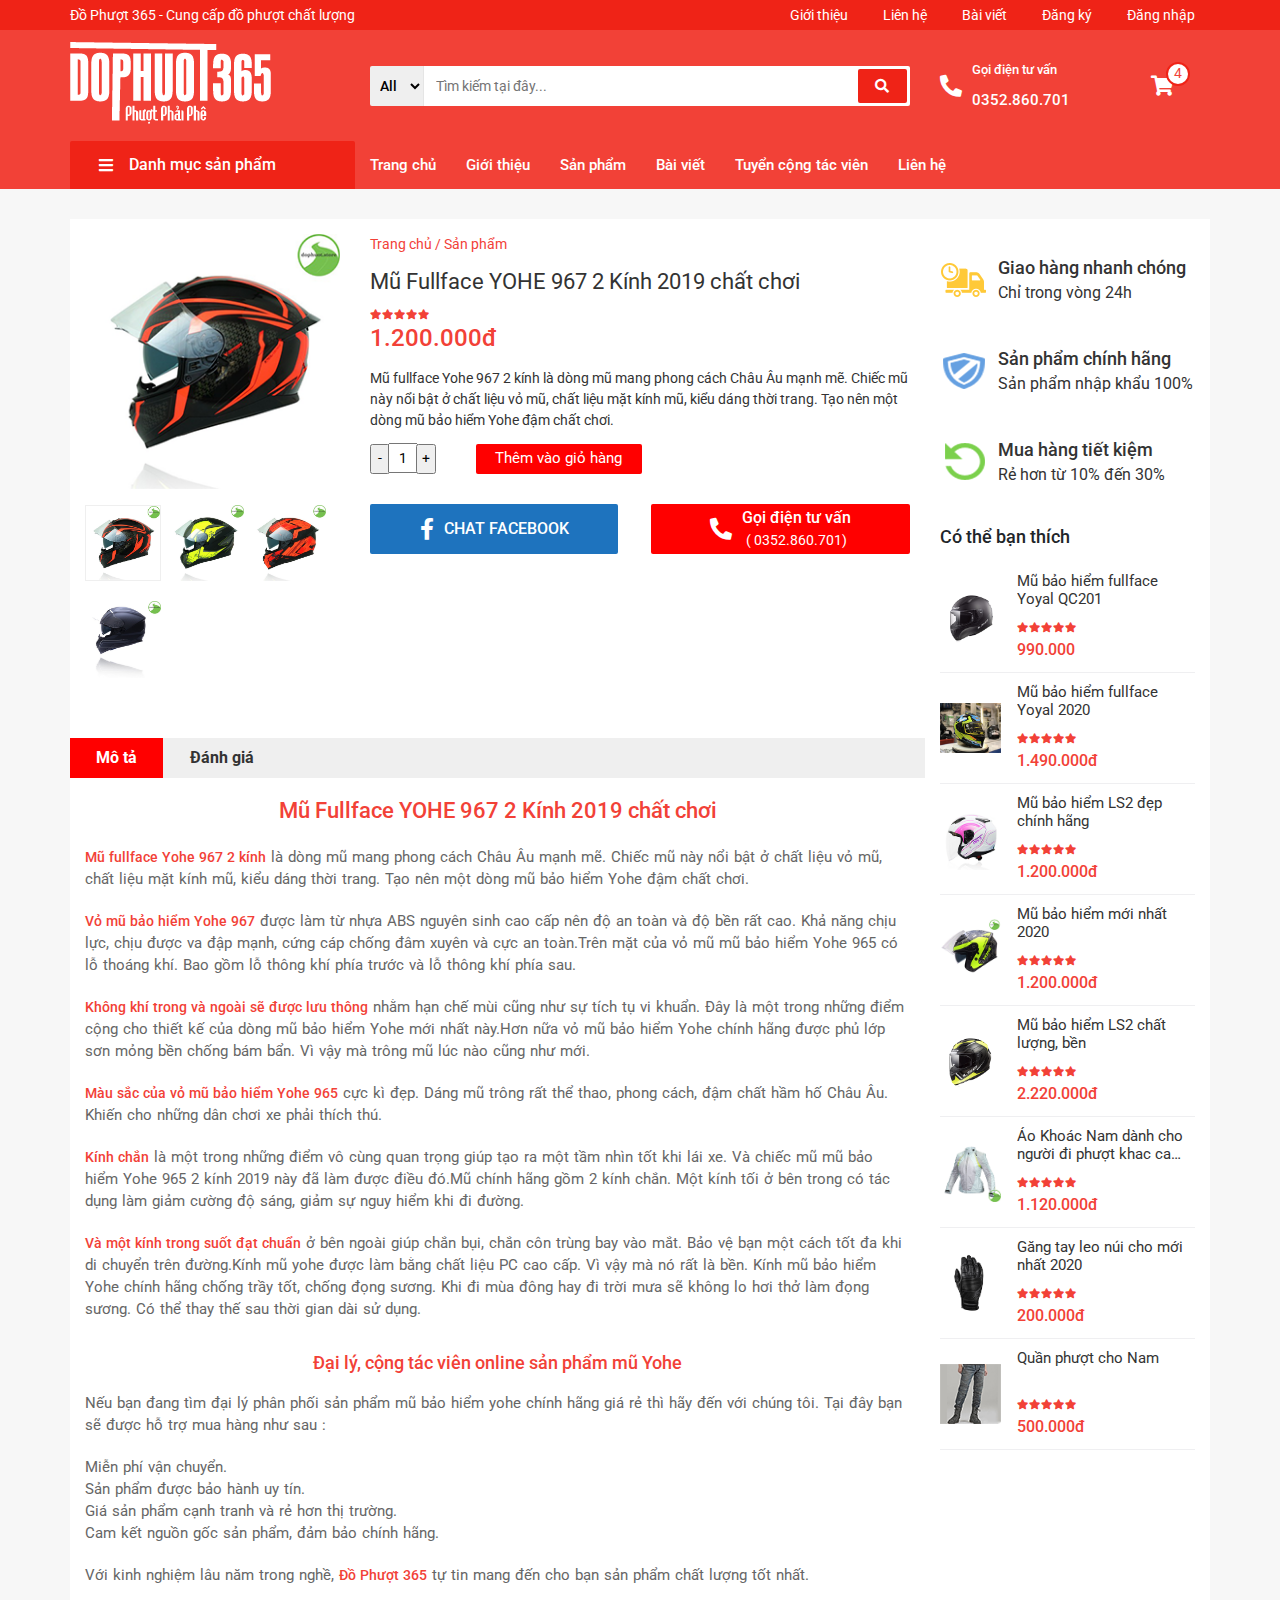
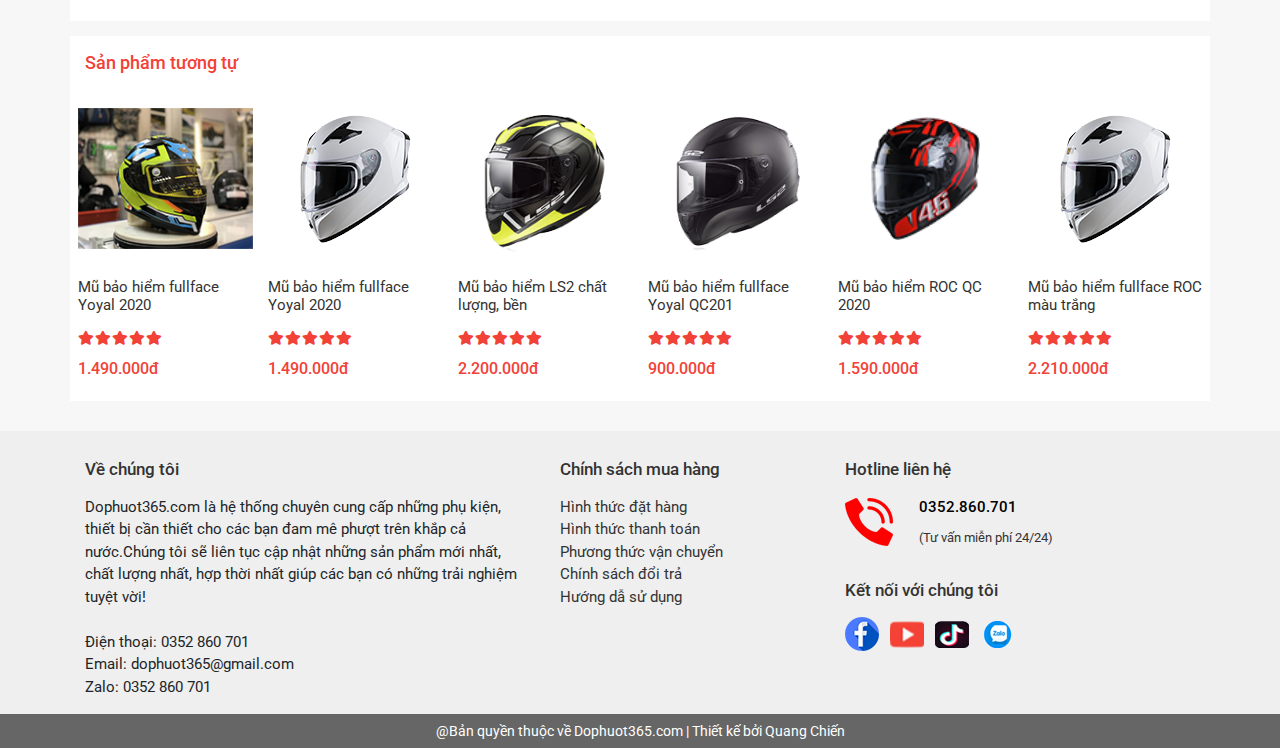
<file: product.html>
<!DOCTYPE html>
<html lang="en">
<head>
    <meta charset="UTF-8">
    <meta name="viewport" content="width=device-width, initial-scale=1.0">
    <title>Sản phẩm</title>
    <script src="js/jquery-3.3.1.js"></script>
    <script src="js/bootstrap.min.js"></script>
    <link rel="stylesheet" href="css/bootstrap.min.css">
    <link href="https://fonts.googleapis.com/css2?family=Roboto:ital,wght@0,300;0,400;0,500;0,700;1,300;1,400;1,500&display=swap" rel="stylesheet">
    <link rel="stylesheet" href="fonts/fontawesome/css/all.min.css">
    <link rel="stylesheet" href="css/style.css">
    <link rel="stylesheet" href="css/product.css">
</head>
<body>
    <!-- header -->
    <header id="header">
        <!-- header top -->
        <div class="header__top">
            <div class="container">
                <section class="row flex">
                    <div class="col-lg-5 col-md-0 col-sm-0 heade__top-left">
                        <span>Đồ Phượt 365 - Cung cấp đồ phượt chất lượng</span>
                    </div>

                    <nav class="col-lg-7 col-md-0 col-sm-0 header__top-right">
                        <ul class="header__top-list">
                            <li class="header__top-item">
                                <a href="#" class="header__top-link">

                                Giới thiệu</a>
                            </li>
                            <li class="header__top-item">
                                <a href="#" class="header__top-link">Liên hệ</a>
                            </li>
                            <li class="header__top-item">
                                <a href="#" class="header__top-link">Bài viết</a>
                            </li>
                            <li class="header__top-item">
                                <a href="#" class="header__top-link">Đăng ký</a>
                            </li>
                            <li class="header__top-item">
                                <a href="#" class="header__top-link">Đăng nhập</a>
                            </li>
                        </ul>
                    </nav>
                </section>
            </div>
        </div>
        <!--end header top -->

        <!-- header bottom -->
        <div class="header__bottom">
            <div class="container">
                <section class="row">
                    <div class="col-lg-3 col-md-4 col-sm-12 header__logo">
                        <h1 class="header__heading">
                            <a href="index.html" class="header__logo-link">
                                <img src="images/logo.png" alt="Logo" class="header__logo-img">
                            </a>
                        </h1>
                    </div>

                    <div class="col-lg-6 col-md-7 col-sm-0 header__search">
                        <select name="" id="" class="header__search-select">
                            <option value="0">All</option>
                            <option value="1">Mũ bảo hiểm</option>
                            <option value="2">Găng tay</option>
                            <option value="3">Áo phượt</option>
                            <option value="4">Giày phượt</option>
                            <option value="5">Balo phượt</option>
                        </select>
                        <input type="text" class="header__search-input" placeholder="Tìm kiếm tại đây...">
                        <button class="header__search-btn">
                            <div class="header__search-icon-wrap">
                                <i class="fas fa-search header__search-icon"></i>
                            </div>
                        </button>
                    </div>

                    <div class="col-lg-2 col-md-0 col-sm-0 header__call">
                        <div class="header__call-icon-wrap">
                            <i class="fas fa-phone-alt header__call-icon"></i>  
                        </div>
                        <div class="header__call-info">
                            <div class="header__call-text">
                                Gọi điện tư vấn
                            </div>
                            <div class="header__call-number">
                                0352.860.701
                            </div>
                        </div>
                    </div>

                    <a href="cart.html" class="col-lg-1 col-md-1 col-sm-0 header__cart">
                        <div class="header__cart-icon-wrap">
                            <span class="header__notice">4</span>
                            <i class="fas fa-shopping-cart header__nav-cart-icon"></i>
                        </div>
                    </a>
                </section>
            </div>   
        </div>
        <!--end header bottom -->

        <!-- header nav -->
        <div class="header__nav">
            <div class="container">
                <section class="row">
                    <div class="header__nav-menu-wrap col-lg-3 col-md-0 col-sm-0">
                        <i class="fas fa-bars header__nav-menu-icon"></i>
                        <div class="header__nav-menu-title">Danh mục sản phẩm</div>
                    </div>

                    <div class="header__nav col-lg-9 col-md-0 col-sm-0">
                        <ul class="header__nav-list">
                            <li class="header__nav-item">
                                <a href="index.html" class="header__nav-link">Trang chủ</a>
                            </li>
                            <li class="header__nav-item">
                                <a href="#" class="header__nav-link">Giới thiệu</a>
                            </li>
                            <li class="header__nav-item">
                                <a href="product.html" class="header__nav-link">Sản phẩm</a>
                            </li>
                            <li class="header__nav-item">
                                <a href="post.html" class="header__nav-link">Bài viết</a>
                            </li>
                            <li class="header__nav-item">
                                <a href="#" class="header__nav-link">Tuyển cộng tác viên</a>
                            </li>
                            <li class="header__nav-item">
                                <a href="contact.html" class="header__nav-link">Liên hệ</a>
                            </li>
                        </ul>
                    </div>
                </section>
            </div>
        </div>
    </header>
    <!--end header nav -->
    
    <!-- product -->
    <section class="product">
        <div class="container">
            <div class="row bg-white pt-4 pb-4 border-bt pc">
                <nav class="menu__nav col-lg-3 col-md-12 col-sm-0">
                    <ul class="menu__list">
                        <li class="menu__item menu__item--active">
                            <a href="#" class="menu__link">
                            <svg class="menu__item-icon" id="Capa_1" enable-background="new 0 0 512 512" height="512" viewBox="0 0 512 512" width="512" xmlns="http://www.w3.org/2000/svg"><g><path d="m380.867 315.905h127.956c-5.445-18.383-16.927-52.259-35.617-83.367h-142.35z"/><path d="m258.13 301.651-69.438-99.195h289.504c-6.907-20.988-22.555-56.401-56.388-92.406-48.143-51.235-118.305-80.62-192.495-80.62h-7.908c-59.139 0-114.74 23.03-156.557 64.848-41.818 41.817-64.848 97.416-64.848 156.556v10.331c0 59.14 23.03 114.74 64.848 156.557 41.817 41.818 97.418 64.848 156.557 64.848h276.344l14.251-136.582h-168.715c-33.888 0-65.722-16.574-85.155-44.337zm175.584 92.419h28.283v30.204h-28.283zm-65.937 0h28.284v30.204h-28.284z"/><path d="m295.774 232.538h-49.304l36.303 51.862c13.81 19.727 36.431 31.505 60.512 31.505h2.5z"/></g></svg>
                            Mũ bảo hiểm</a>
                        </li>
                        <li class="menu__item">
                            <a href="#" class="menu__link">

                            <svg class="menu__item-icon" id="Capa_1" enable-background="new 0 0 512 512" height="512" viewBox="0 0 512 512" width="512" xmlns="http://www.w3.org/2000/svg"><g id="XMLID_1288_"><path id="XMLID_1299_" d="m477.936 45.339c-24.408-28.814-60.065-45.339-97.827-45.339h-154.468c-37.762 0-73.419 16.525-97.827 45.339-24.409 28.813-34.848 66.702-28.64 103.95l2.025 12.147c-15.881-11.432-35.615-14.65-54.351-8.776-19.097 5.985-33.679 20.308-40.007 39.295-7.809 23.433-.914 49.162 17.565 65.549l108.898 96.572 3.944 23.666v119.258c0 8.284 6.716 15 15 15h301.252c8.284 0 15-6.716 15-15v-119.259l38.076-228.452c6.208-37.248-4.231-75.137-28.64-103.95zm-433.625 189.72c-9.478-8.404-13.014-21.601-9.009-33.618 3.245-9.738 10.725-17.084 20.519-20.154 9.796-3.067 20.127-1.307 28.35 4.836l24.149 18.039 17.144 102.864zm394.189 246.941h-271.25v-90.5h271.25zm38.484-337.643-36.191 217.143h-275.837l-36.19-217.143c-4.756-28.533 3.24-57.556 21.938-79.627 18.698-22.072 46.011-34.73 74.937-34.73h154.468c28.926 0 56.239 12.658 74.937 34.73s26.694 51.094 21.938 79.627z"/><path id="XMLID_1304_" d="m372.848 241h-120.5c-24.882 0-45.125 20.243-45.125 45.125s20.243 45.125 45.125 45.125h120.5c24.882 0 45.125-20.243 45.125-45.125s-20.243-45.125-45.125-45.125zm0 60.25h-120.5c-8.34 0-15.125-6.785-15.125-15.125s6.785-15.125 15.125-15.125h120.5c8.34 0 15.125 6.785 15.125 15.125s-6.785 15.125-15.125 15.125z"/><path id="XMLID_1305_" d="m252.348 451.75h120.5c8.284 0 15-6.716 15-15s-6.716-15-15-15h-120.5c-8.284 0-15 6.716-15 15s6.716 15 15 15z"/></g></svg>
                            Găng tay xe máy</a>
                        </li>
                        <li class="menu__item">
                            <a href="#" class="menu__link">
                                <svg class="menu__item-icon" xmlns="http://www.w3.org/2000/svg" viewBox="0 0 64 64" width="512" height="512"><g id="outline"><path d="M29.018,2a4,4,0,0,0-4,4v.556a3.962,3.962,0,0,0-2-.556,4,4,0,0,0-4,4V24.586l-2.134-2.134a4.642,4.642,0,0,0-6.38-.308A4.5,4.5,0,0,0,9,25.4a4.556,4.556,0,0,0,1.328,3.327l8.689,8.689V40a1,1,0,0,0,.293.707l3.621,3.622-.876,4.4A3.54,3.54,0,0,0,22.7,51.75a3.16,3.16,0,0,0,1.316,1.026V61a1,1,0,0,0,1,1h15a1,1,0,0,0,1-1V52.771a3.146,3.146,0,0,0,1.238-.961A3.624,3.624,0,0,0,43,48.836l-.916-5.493,2.637-2.636A1,1,0,0,0,45.018,40V14a4,4,0,0,0-4-4,3.956,3.956,0,0,0-2,.556V10a4,4,0,0,0-4-4,3.956,3.956,0,0,0-2,.556V6A4,4,0,0,0,29.018,2Zm10,58h-13V53h13Zm-4-52a2,2,0,0,1,2,2V25h2V14a2,2,0,0,1,4,0V39.586l-2.629,2.628A12.857,12.857,0,0,1,34.018,44v2a14.823,14.823,0,0,0,6.245-1.451l.784,4.694a1.7,1.7,0,0,1-.367,1.336.942.942,0,0,1-.662.421h-15a.992.992,0,0,1-.719-.454A1.611,1.611,0,0,1,24,49.2l1-5a1,1,0,0,0-.273-.9l-3.707-3.707V37a1,1,0,0,0-.293-.707l-8.982-8.982a2.537,2.537,0,0,1,.1-3.681,2.679,2.679,0,0,1,3.628.236l7.841,7.841a1,1,0,0,0,.707.293c.034,0,3.484.029,5.168,2.555l1.664-1.11a8.531,8.531,0,0,0-6.4-3.424l-3.434-3.435V10a2,2,0,0,1,4,0V25h2V6a2,2,0,0,1,4,0V25h2V10A2,2,0,0,1,35.018,8Z"/></g></svg>

                            Găng tay leo núi </a>
                        </li>
                        <li class="menu__item">
                            <a href="#" class="menu__link">
                                <svg class="menu__item-icon" xmlns="http://www.w3.org/2000/svg" viewBox="0 0 512 512" width="512" height="512"><g id="Outline"><path d="M488.971,307.988a23.982,23.982,0,0,1-.013,33.938l-51.3,51.3-11.314-11.314,51.31-51.31A7.995,7.995,0,1,0,466.347,319.3l-30.361,30.36-11.313-11.314,19.053-19.053-9.633-9.633,11.314-11.314,9.633,9.634a23.988,23.988,0,0,1,33.931.011ZM25.573,172.627l91.035,91.034L77.29,259.418a31.533,31.533,0,0,0-4.19-.288,30.711,30.711,0,0,0-8.564,60.2l.107.03,125.23,34.549,4.254-15.424L68.958,303.955a14.719,14.719,0,0,1-9.377-19.908A14.7,14.7,0,0,1,73.1,275.13c.68,0,118.176,11.766,118.176,11.766l1.448-15.935-50.808-4.619L36.884,161.311A16.855,16.855,0,0,1,32,149.295a15.6,15.6,0,0,1,4.731-11.2,16.06,16.06,0,0,1,22.392.218l84.837,84.838,11.314-11.314L70.417,126.973a16,16,0,0,1,22.646-22.6L177.9,189.21,189.21,177.9,104.377,93.063a16.185,16.185,0,0,1,0-22.626,16.012,16.012,0,0,1,22.621,0l55.215,55.215,11.314-11.314-55.22-55.22a16.062,16.062,0,0,1-.214-22.394c6.226-6.46,16.992-6.076,23.22.158l25.03,25.03L197.657,50.6,172.63,25.576A32.961,32.961,0,0,0,149.148,16a31.469,31.469,0,0,0-22.578,9.626,31.932,31.932,0,0,0-8.823,24.205A31.984,31.984,0,0,0,83.685,81.746q0,1.007.061,2-.995-.06-2-.061a31.982,31.982,0,0,0-31.912,34.062,31.953,31.953,0,0,0-24.2,8.82A31.468,31.468,0,0,0,16,149.148,32.944,32.944,0,0,0,25.573,172.627Zm466.565,7.322c.018-.032.035-.062.052-.094A30.711,30.711,0,0,0,440.8,146.511l-24.8,30.8V48.541a32.974,32.974,0,0,0-9.849-23.384,31.456,31.456,0,0,0-22.767-9.151,31.952,31.952,0,0,0-23.352,10.886A31.958,31.958,0,0,0,312,26.856a31.958,31.958,0,0,0-48.032.036,31.952,31.952,0,0,0-23.352-10.886,31.454,31.454,0,0,0-22.767,9.151A32.974,32.974,0,0,0,208,48.541V88h16V48.541a16.872,16.872,0,0,1,5.055-11.963A15.614,15.614,0,0,1,240.312,32,16.077,16.077,0,0,1,256,48V168h16V48a16,16,0,0,1,32,0V168h16V48a16,16,0,0,1,32,0V168h16V48a16.077,16.077,0,0,1,15.687-16,15.582,15.582,0,0,1,11.258,4.575A16.872,16.872,0,0,1,400,48.541V197.1l-38.146,45.775,12.292,10.244,79.2-96.677c.057-.071.114-.144.169-.217a14.738,14.738,0,0,1,17.233-4.833,14.713,14.713,0,0,1,7.45,20.708L401.042,308.051A8,8,0,0,0,400,312V448H240v16H416a8,8,0,0,1,0,16H208a8,8,0,0,1,0-16h8a8,8,0,0,0,8-8V104H208V448a24,24,0,0,0,0,48H416a24,24,0,0,0,0-48V314.112Z"/></g></svg>


                            Găng tay chống nắng</a>
                        </li>
                        <li class="menu__item">
                            <a href="#" class="menu__link">
                                <svg class="menu__item-icon" id="Capa_1" enable-background="new 0 0 513.529 513.529" height="512" viewBox="0 0 513.529 513.529" width="512" xmlns="http://www.w3.org/2000/svg"><g id="XMLID_389_"><path id="XMLID_390_" d="m349.466 219.964-86.783 37.171c-1.89.809-3.904 1.215-5.919 1.215s-4.029-.405-5.919-1.215l-86.783-37.171v267.44h185.403v-267.44z"/><path id="XMLID_391_" d="m133.997 442.307-118.455-48.441v25.077c0 37.578 23.886 66.794 59.476 78.768l38.607 14.809c9.823 3.768 20.372-3.484 20.372-14.005z"/><path id="XMLID_392_" d="m133.997 253.792v-46.706l-118.455-50.736v49.002z"/><path id="XMLID_393_" d="m133.997 409.824v-45.033l-118.455-48.44v45.032z"/><path id="XMLID_394_" d="m133.997 332.308v-46.033l-118.455-48.44v46.033z"/><path id="XMLID_397_" d="m379.532 364.791v45.033l118.456-48.441v-45.032z"/><path id="XMLID_398_" d="m379.532 207.086v46.706l118.456-48.441v-49.001z"/><path id="XMLID_399_" d="m379.532 286.275v46.033l118.456-48.44v-46.034z"/><path id="XMLID_400_" d="m379.532 442.307v56.208c0 10.521 10.549 17.773 20.372 14.005l38.607-14.809c35.59-11.975 59.476-45.19 59.476-82.768v-21.077z"/><path id="XMLID_404_" d="m256.765 226.962 230.726-98.823c-10.374-12.299-31.104-35.093-59.804-58.034-.94-.751-1.882-1.485-2.824-2.225-19.729 54.52-72.015 93.588-133.258 93.588h-69.679c-61.244 0-113.529-39.068-133.258-93.588-.942.739-1.884 1.474-2.824 2.225-28.7 22.941-49.43 45.735-59.804 58.034z"/><path id="XMLID_405_" d="m225.141 66.814h63.247c27.253 0 49.489-21.822 50.191-48.908-27.409-10.399-54.866-15.68-81.815-15.68s-54.405 5.28-81.815 15.68c.703 27.087 22.94 48.908 50.192 48.908z"/><path id="XMLID_406_" d="m304.092 130.698c55.677-6.228 99.108-53.58 99.108-110.892v-4.806c0-8.284-6.716-15-15-15h-2.931c-9.221 0-16.571 7.544-16.59 16.765-.083 38.821-27.863 71.252-64.587 78.564z"/><path id="XMLID_407_" d="m209.437 130.698v-35.37c-36.724-7.312-64.504-39.743-64.587-78.564-.019-9.22-7.369-16.764-16.59-16.764h-2.931c-8.284 0-15 6.716-15 15v4.806c0 57.312 43.431 104.664 99.108 110.892z"/><path id="XMLID_413_" d="m239.504 96.881h34.521v34.52h-34.521z"/></g></svg>

                            Áo giáp đi phượt</a>
                        </li>
                        <li class="menu__item">
                            <a href="#" class="menu__link">

                            <svg class="menu__item-icon" id="Capa_1" enable-background="new 0 0 512 512" height="512" viewBox="0 0 512 512" width="512" xmlns="http://www.w3.org/2000/svg"><g><path d="m432.472 90.006c-.306-13.697-.476-28.614-.476-45.004v-15h-386.494c-25.09 0-45.502 20.412-45.502 45.502v360.992c0 25.09 20.412 45.502 45.502 45.502h466.498v-391.992zm-20.385 137.144c4.591 41.436 9.33 84.197 9.86 163.844h-30.004c-.531-81.292-5.361-124.902-10.042-167.148-4.591-41.434-9.329-84.204-9.859-163.844h30.002c.531 81.294 5.362 124.902 10.043 167.148zm-80.147 163.844c-.531-81.292-5.361-124.902-10.042-167.148-4.591-41.434-9.329-84.204-9.859-163.844h30.003c.531 81.292 5.361 124.902 10.042 167.148 4.591 41.434 9.329 84.204 9.859 163.844zm-301.94-315.49c0-8.548 6.954-15.502 15.502-15.502h236.536c.531 81.292 5.361 124.902 10.042 167.148 4.591 41.434 9.329 84.204 9.859 163.844h-256.437c-5.441 0-10.662.96-15.502 2.719zm452 376.494h-436.498c-8.548 0-15.502-6.954-15.502-15.502s6.954-15.502 15.502-15.502h406.494v-15c0-91.076-5.13-137.374-10.091-182.148-3.281-29.61-6.637-59.897-8.479-103.84h48.574z"/></g></svg>

                            Khăn đa năng</a>
                        </li>
                        <li class="menu__item">
                            <a href="#" class="menu__link">
                                <svg class="menu__item-icon" id="Capa_1" enable-background="new 0 0 512 512" height="512" viewBox="0 0 512 512" width="512" xmlns="http://www.w3.org/2000/svg"><g><path d="m346.375 439.023c.405 3.853 3.66 6.716 7.45 6.716.262 0 .527-.014.794-.042 4.119-.434 7.107-4.125 6.674-8.244l-5.232-49.705c-.434-4.118-4.121-7.111-8.244-6.674-4.119.434-7.107 4.125-6.674 8.244z"/><path d="m164.183 381.074c-4.113-.43-7.81 2.554-8.244 6.674l-5.232 49.7c-.434 4.119 2.554 7.811 6.674 8.244.267.028.532.042.794.042 3.789 0 7.044-2.863 7.45-6.716l5.232-49.7c.434-4.119-2.554-7.81-6.674-8.244z"/><path d="m305.7 248.5c-13.271 0-24.066 10.796-24.066 24.066s10.796 24.067 24.066 24.067 24.066-10.797 24.066-24.067-10.795-24.066-24.066-24.066zm0 33.134c-4.999 0-9.066-4.067-9.066-9.067 0-4.999 4.067-9.066 9.066-9.066s9.066 4.067 9.066 9.066c.001 4.999-4.067 9.067-9.066 9.067z"/><path d="m305.7 314.767c-13.271 0-24.066 10.796-24.066 24.066s10.796 24.067 24.066 24.067 24.066-10.797 24.066-24.067c.001-13.271-10.795-24.066-24.066-24.066zm0 33.133c-4.999 0-9.066-4.067-9.066-9.067 0-4.999 4.067-9.066 9.066-9.066s9.066 4.067 9.066 9.066c.001 5-4.067 9.067-9.066 9.067z"/><path d="m189.734 165.667c-4.142 0-7.5 3.357-7.5 7.5v49.699c0 4.143 3.358 7.5 7.5 7.5s7.5-3.357 7.5-7.5v-49.699c0-4.143-3.358-7.5-7.5-7.5z"/><path d="m314.77 222.866c0 4.143 3.358 7.5 7.5 7.5 4.143 0 7.5-3.357 7.5-7.5v-49.699c0-4.143-3.357-7.5-7.5-7.5-4.142 0-7.5 3.357-7.5 7.5z"/><path d="m477.006 369.604-7.108-17.039c-.016-.04-.033-.08-.05-.12l-55.171-132.258c-7.822-21.893-28.196-36.842-51.272-37.891l-7.32-5.518c-6.106-4.605-9.752-11.918-9.752-19.564v-26.644c10.369-10.496 16.567-24.853 16.567-40.237 0-3.028-.568-5.925-1.593-8.597-.021-.053-.314-.785-.392-.962l-14.735-35.374c-11.488-27.58-38.218-45.4-68.095-45.4h-44.171c-29.876 0-56.604 17.819-68.094 45.398l-14.764 35.439c-.052.121-.36.888-.388.962-1.01 2.654-1.568 5.529-1.568 8.534 0 15.384 6.198 29.741 16.566 40.236v26.646c0 7.646-3.645 14.96-9.751 19.563l-7.321 5.519c-23.077 1.049-43.45 15.997-51.272 37.89l-4.046 9.699c-1.595 3.823.211 8.215 4.034 9.81.944.394 1.922.58 2.885.58 2.936 0 5.724-1.735 6.925-4.614l4.124-9.886c.054-.129.104-.26.15-.392 4.99-14.136 17.063-24.374 31.375-27.298l-18.143 172.356-65.464-19.816 35.443-84.965c1.595-3.823-.212-8.215-4.035-9.81-3.82-1.594-8.214.21-9.809 4.034l-38.615 92.569c-.014.033-.028.066-.041.099l-7.112 17.05c-2.559 6.136-2.496 12.866.18 18.951 2.675 6.086 7.591 10.683 13.842 12.945l69.688 25.22-7.141 67.843c-.467 4.442.979 8.893 3.967 12.213 2.988 3.319 7.264 5.223 11.73 5.223h42.065c4.142 0 7.5-3.357 7.5-7.5s-3.358-7.5-7.5-7.5h-42.065c-.231 0-.427-.087-.582-.259-.155-.173-.221-.376-.197-.606l1.818-17.269h119.272v18.136h-48.245c-4.142 0-7.5 3.357-7.5 7.5s3.358 7.5 7.5 7.5h185.418c4.467 0 8.742-1.903 11.73-5.223 2.988-3.319 4.434-7.771 3.967-12.213l-7.141-67.843 69.688-25.221c6.25-2.263 11.166-6.859 13.841-12.944 2.673-6.085 2.738-12.816.178-18.952zm-76.4-144.218c.047.132.097.263.15.392l52.081 124.85-65.464 19.816-18.143-172.356c14.313 2.923 26.385 13.162 31.376 27.298zm-80.836-95.253c-3.905 1.381-5.952 5.666-4.571 9.571 1.089 3.078 3.981 5.002 7.071 5.002.829 0 1.673-.139 2.5-.431 2.265-.801 4.453-1.742 6.564-2.8v15.741c0 12.328 5.878 24.119 15.723 31.542l6.637 5.002 19.699 187.149c.002.02.004.041.006.061l8.726 82.897h-119.556v-283.733c8.162-1.317 15.707-5.081 21.766-10.977 7.932-7.717 12.3-18.059 12.3-29.124v-17.034c0-4.741 3.857-8.599 8.599-8.599 13.137 0 23.901-10.064 24.508-22.914.168-3.565-.438-7.03-1.736-10.22h10.829c3.712 0 6.907 2.244 8.308 5.445l.092.222c.427 1.051.667 2.197.667 3.399-.001 17.858-11.306 33.853-28.132 39.801zm-113.002-30.733c-5.028 0-9.3-3.866-9.524-8.619-.119-2.514.767-4.895 2.494-6.705 1.729-1.812 4.059-2.81 6.562-2.81h99.4c2.503 0 4.833.998 6.561 2.81 1.727 1.809 2.612 4.191 2.495 6.704-.225 4.753-4.497 8.62-9.524 8.62-13.013 0-23.599 10.586-23.599 23.599v17.034c0 6.979-2.756 13.505-7.76 18.374-5.001 4.867-11.585 7.462-18.6 7.25-13.734-.377-24.908-12.181-24.908-26.313v-16.345c.002-13.013-10.584-23.599-23.597-23.599zm27.146-84.4h44.171c23.802 0 45.096 14.197 54.249 36.168l6.29 15.099h-165.248l6.291-15.101c9.153-21.97 30.446-36.166 54.247-36.166zm-179.794 372.396c-2.354-.852-4.207-2.584-5.214-4.876-1.008-2.293-1.032-4.828-.068-7.14l4.521-10.837 69.67 21.089-2.708 25.722zm75.756 76.47 8.729-82.924c.001-.006.001-.011.002-.017l19.702-187.166 6.636-5.003c9.844-7.422 15.722-19.213 15.722-31.541v-15.741c2.11 1.059 4.298 1.999 6.564 2.8.826.292 1.67.431 2.5.431 3.089 0 5.983-1.924 7.071-5.002 1.38-3.905-.666-8.19-4.572-9.571-16.825-5.948-28.129-21.942-28.129-39.8 0-1.213.244-2.37.678-3.429l.071-.17c1.396-3.213 4.597-5.467 8.317-5.467h10.829c-1.298 3.19-1.903 6.654-1.735 10.22.605 12.849 11.37 22.914 24.507 22.914 4.741 0 8.599 3.857 8.599 8.599v16.345c0 19.641 13.898 36.409 32.202 40.408v284.114zm255.447 32.874c-.154.173-.351.26-.582.26h-122.172v-18.134h121.135l1.818 17.269c.023.229-.043.433-.199.605zm77.772-114.22c-1.008 2.292-2.859 4.024-5.215 4.876l-66.201 23.958-2.708-25.722 69.67-21.089 4.521 10.837c.964 2.311.941 4.847-.067 7.14z"/></g></svg>

                            Áo mưa cao cấp</a>
                        </li>
                        <li class="menu__item">
                            <a href="#" class="menu__link">
                                <svg class="menu__item-icon" version="1.1" id="Capa_1" xmlns="http://www.w3.org/2000/svg" xmlns:xlink="http://www.w3.org/1999/xlink" x="0px" y="0px"
                                 viewBox="0 0 511.999 511.999" style="enable-background:new 0 0 511.999 511.999;" xml:space="preserve">
                            <g>
                                <g>
                                    <path d="M509.982,380.674c-6.038-18.941-23.777-30.446-37.593-36.763c-28.384-12.976-59.512-40.574-87.356-72.09l4.154-2.551
                                        c3.575-2.195,4.694-6.874,2.499-10.449c-2.196-3.577-6.873-4.692-10.45-2.499l-6.225,3.822c-3.638-4.361-7.201-8.769-10.678-13.2
                                        l6.181-4.017c3.518-2.286,4.516-6.992,2.229-10.51c-2.286-3.519-6.994-4.517-10.51-2.23l-7.15,4.648
                                        c-4.004-5.39-7.858-10.775-11.537-16.111l5.307-3.296c3.565-2.214,4.659-6.898,2.444-10.462c-2.216-3.566-6.899-4.66-10.463-2.444
                                        l-5.737,3.565c-10.014-15.469-18.31-30.17-24.198-42.89c-0.851-2.282-8.099-23.21,6.35-37.658
                                        c2.967-2.967,2.967-7.778-0.001-10.744c-2.966-2.967-7.777-2.967-10.744,0c-15.575,15.576-14.263,35.425-11.94,46.271
                                        c-9.082,2.578-26.163,6.855-45.351,8.775c-45.518,4.558-67.888-7.296-78.633-18.042c-39.043-39.042-41.575-77.949-41.595-78.311
                                        c-0.149-3.186-2.272-5.938-5.314-6.893c-3.044-0.955-6.357,0.091-8.3,2.621L1.572,217.365c-1.292,1.684-1.822,3.83-1.461,5.921
                                        c0.361,2.091,1.58,3.935,3.362,5.087c2.126,1.375,213.344,137.893,272.866,174.032c48.443,29.412,114.283,43.351,164.693,43.35
                                        c15.222,0,29.044-1.272,40.546-3.773c1.89-0.41,3.552-1.526,4.648-3.12l23.617-34.354c0.016-0.023,0.027-0.051,0.044-0.075
                                        c0.183-0.273,0.349-0.558,0.496-0.853c0.028-0.054,0.051-0.109,0.077-0.165c0.13-0.278,0.243-0.563,0.339-0.857
                                        c0.01-0.029,0.025-0.057,0.034-0.086c0.006-0.021,0.019-0.066,0.028-0.094c0.009-0.032,0.019-0.064,0.028-0.096
                                        C511.359,400.686,513.584,391.969,509.982,380.674z M181.707,293.419c58.135,37.165,97.92,62.275,118.252,74.632
                                        c48.443,29.413,114.283,43.35,164.692,43.35c8.021,0,15.638-0.363,22.747-1.063l-11.957,17.392
                                        c-23.67,4.537-56.217,3.738-89.962-2.261c-38.183-6.788-74.143-19.592-101.254-36.052
                                        C231.002,357.104,55.745,244.043,18.642,220.085l16.18-21.064c54.161,34.954,96.012,61.822,121.842,78.373
                                        c1.269,0.813,2.687,1.201,4.091,1.201c2.503,0,4.953-1.236,6.403-3.5c2.264-3.533,1.236-8.231-2.298-10.495
                                        c-11.441-7.331-26.032-16.691-43.438-27.877c7.952-14.643,12.129-31.048,12.129-47.885c0-23.357-8.193-46.109-23.068-64.065
                                        c-2.678-3.232-7.468-3.68-10.698-1.004c-3.23,2.677-3.68,7.467-1.003,10.697c12.623,15.236,19.575,34.546,19.575,54.371
                                        c0,13.913-3.365,27.469-9.763,39.638c-18.828-12.109-40.434-26.023-64.486-41.545l72.964-94.991
                                        c4.646,16.911,15.844,43.684,42.761,70.601c38.645,38.645,116.899,19.603,140.053,12.831c5.899,11.911,13.541,25.097,22.354,38.7
                                        l-25.812,16.034c-3.565,2.214-4.659,6.898-2.444,10.462c1.439,2.317,3.921,3.589,6.461,3.589c1.37,0,2.754-0.37,4.002-1.145
                                        l26.238-16.299c3.753,5.455,7.662,10.933,11.692,16.382l-20.513,13.333c-3.518,2.287-4.516,6.993-2.229,10.511
                                        c1.456,2.24,3.891,3.458,6.377,3.458c1.419,0,2.855-0.397,4.133-1.229l21.443-13.938c3.402,4.366,6.867,8.683,10.373,12.929
                                        l-19.075,11.713c-3.575,2.195-4.694,6.874-2.499,10.449c1.434,2.336,3.928,3.623,6.481,3.623c1.356,0,2.728-0.363,3.969-1.124
                                        l21.08-12.944c41.558,47.63,73.969,68.628,94.155,77.855c27.515,12.579,30.867,28.587,30.756,36.049
                                        c-23.464,4.075-55.031,3.148-87.729-2.665c-38.183-6.788-74.143-19.592-101.251-36.05
                                        c-20.233-12.295-59.919-37.343-117.957-74.446c-3.536-2.26-8.232-1.227-10.493,2.309
                                        C177.139,286.462,178.172,291.159,181.707,293.419z"/>
                                </g>
                            </g>
                            <g>
                            </g>
                            <g>
                            </g>
                            <g>
                            </g>
                            <g>
                            </g>
                            <g>
                            </g>
                            <g>
                            </g>
                            <g>
                            </g>
                            <g>
                            </g>
                            <g>
                            </g>
                            <g>
                            </g>
                            <g>
                            </g>
                            <g>
                            </g>
                            <g>
                            </g>
                            <g>
                            </g>
                            <g>
                            </g>
                            </svg>

                            Giày bảo hộ</a>
                        </li>
                        <li class="menu__item">
                            <a href="#" class="menu__link">
                                <svg class="menu__item-icon" version="1.1" id="Capa_1" xmlns="http://www.w3.org/2000/svg" xmlns:xlink="http://www.w3.org/1999/xlink" x="0px" y="0px"
                                viewBox="0 0 480 480" style="enable-background:new 0 0 480 480;" xml:space="preserve">
                                <g>
                                    <g>
                                        <path d="M376,304H112c-4.418,0-8,3.582-8,8v112c0,4.418,3.582,8,8,8h264c4.418,0,8-3.582,8-8V312C384,307.582,380.418,304,376,304
                                        z M368,416H120v-56h192v16c0,4.418,3.582,8,8,8s8-3.582,8-8v-16h16c4.418,0,8-3.582,8-8s-3.582-8-8-8H120v-24h248V416z"/>
                                    </g>
                                </g>
                                <g>
                                    <g>
                                        <rect x="136" y="232" width="16" height="16"/>
                                    </g>
                                </g>
                                <g>
                                    <g>
                                        <rect x="328" y="232" width="16" height="16"/>
                                    </g>
                                </g>
                                <g>
                                    <g>
                                        <path d="M472,208h-32V104c-0.091-28.207-11.641-55.165-32-74.688V8c0-4.418-3.582-8-8-8H80c-4.418,0-8,3.582-8,8v21.312
                                        C51.641,48.835,40.091,75.793,40,104v104H8c-4.418,0-8,3.582-8,8v160c0,4.418,3.582,8,8,8h32.408
                                        c4.21,54.119,49.309,95.913,103.592,96h192c54.283-0.087,99.382-41.881,103.592-96H472c4.418,0,8-3.582,8-8V216
                                        C480,211.582,476.418,208,472,208z M40,368H16V256h24V368z M40,240H16v-16h24V240z M88,16h304v156l-16,12v-72c0-4.418-3.582-8-8-8
                                        h-64c-4.418,0-8,3.582-8,8v114.528c-35.689,15.672-76.311,15.672-112,0V112c0-4.418-3.582-8-8-8h-64c-4.418,0-8,3.582-8,8v72
                                        l-16-12V16z M312,152v-32h48v32H312z M360,168v84l-24,18l-24-18v-84H360z M120,152v-32h48v32H120z M168,168v84l-24,18l-24-18v-84
                                        H168z M424,376c-0.057,48.577-39.423,87.943-88,88H144c-48.577-0.057-87.943-39.423-88-88V104
                                        c0.048-17.997,5.634-35.544,16-50.256V176c0,2.518,1.186,4.889,3.2,6.4L104,204v52c0,2.518,1.186,4.889,3.2,6.4l32,24
                                        c2.844,2.133,6.756,2.133,9.6,0l32-24c2.014-1.511,3.2-3.882,3.2-6.4v-12.192c36.004,14.091,75.996,14.091,112,0V256
                                        c0,2.518,1.186,4.889,3.2,6.4l32,24c2.844,2.133,6.756,2.133,9.6,0l32-24c2.014-1.511,3.2-3.882,3.2-6.4v-52l28.8-21.6
                                        c2.014-1.511,3.2-3.882,3.2-6.4V53.744c10.366,14.712,15.952,32.259,16,50.256V376z M464,368h-24V256h24V368z M464,240h-24v-16h24
                                        V240z"/>
                                    </g>
                                </g>
                                <g>
                                </g>
                                <g>
                                </g>
                                <g>
                                </g>
                                <g>
                                </g>
                                <g>
                                </g>
                                <g>
                                </g>
                                <g>
                                </g>
                                <g>
                                </g>
                                <g>
                                </g>
                                <g>
                                </g>
                                <g>
                                </g>
                                <g>
                                </g>
                                <g>
                                </g>
                                <g>
                                </g>
                                <g>
                                </g>
                            </svg>

                            Balo đi phượt</a>
                        </li>
                        <li class="menu__item">
                            <a href="#" class="menu__link">
                                <svg class="menu__item-icon" id="Capa_1" enable-background="new 0 0 512 512" height="512" viewBox="0 0 512 512" width="512" xmlns="http://www.w3.org/2000/svg"><g><path d="m449.649 307.262-18.956-101.095h29.976v-30h-35.601l-5.625-30.002h-117.452v30h31.907l25.911 190.012h-84.69l-28.814-65.109c14.379-7.521 24.22-22.576 24.22-39.896 0-24.814-20.188-45.002-45.002-45.002h-35.173v-160.35h-190.35v190.349h50.173v60.004h51.771c-19.485 19.073-31.598 45.648-31.598 75.003v15h31.509c6.968 34.194 37.273 60.004 73.495 60.004s66.526-25.81 73.495-60.004h114.658c6.968 34.194 37.273 60.004 73.494 60.004 41.357 0 75.004-33.646 75.004-75.004-.001-37.043-27.002-67.88-62.352-73.914zm-419.649-91.093v-130.349h130.349v130.349zm50.173 60.004v-30.004h145.349c8.272 0 15.002 6.73 15.002 15.002s-6.73 15.002-15.002 15.002zm95.176 30h40.408l26.555 60.003h-140.46c6.967-34.196 37.274-60.003 73.497-60.003zm0 120.007c-19.557 0-36.232-12.543-42.424-30.004h84.848c-6.192 17.461-22.867 30.004-42.424 30.004zm219.196-250.015 24.775 132.132c-13.215 3.206-25.068 9.917-34.523 19.096l-20.622-151.227h30.37zm42.451 250.015c-24.815 0-45.003-20.188-45.003-45.004 0-24.815 20.188-45.003 45.003-45.003s45.004 20.188 45.004 45.003c0 24.816-20.188 45.004-45.004 45.004z"/></g></svg>

                            Thùng Givi</a>
                        </li>
                    </ul>
                </nav>

                <article class="product__main col-lg-9 col-md-12 col-sm-12">
                    <div class="row">
                        <div class="product__main-img col-lg-4 col-md-4 col-sm-12">
                            <div class="product__main-img-primary">
                                <img src="images/product_13.png">
                            </div>

                            <div class="product__main-img-list">
                                <img src="images/product_13.png">
                                <img src="images/product_15.jpg">
                                <img src="images/product_16.jpg">
                                <img src="images/product_17.jpg">
                            </div>
                        </div>

                        <div class="product__main-info col-lg-8 col-md-8 col-sm-12">
                            <div class="product__main-info-breadcrumb">
                                Trang chủ / Sản phẩm
                            </div>
                            
                            <a href="#" class="product__main-info-title">
                                <h2 class="product__main-info-heading">
                                    Mũ Fullface YOHE 967 2 Kính 2019 chất chơi
                                </h2>
                            </a>

                            <div class="product__main-info-rate-wrap">
                                <i class="fas fa-star product__main-info-rate"></i>
                                <i class="fas fa-star product__main-info-rate"></i>
                                <i class="fas fa-star product__main-info-rate"></i>
                                <i class="fas fa-star product__main-info-rate"></i>
                                <i class="fas fa-star product__main-info-rate"></i>
                            </div>

                            <div class="product__main-info-price">
                                <span class="product__main-info-price-current">
                                    1.200.000đ
                                </span>
                            </div>

                            <div class="product__main-info-description">
                                Mũ fullface Yohe 967 2 kính là dòng mũ mang phong cách Châu Âu mạnh mẽ. Chiếc mũ này nổi bật ở chất liệu vỏ mũ, chất liệu mặt kính mũ, kiểu dáng thời trang. Tạo nên một dòng mũ bảo hiểm Yohe đậm chất chơi.   
                            </div> 

                            <div class="product__main-info-cart">
                                <div class="product__main-info-cart-quantity">
                                    <input type="button" value="-"  class="product__main-info-cart-quantity-minus">
                                    <input type="number" step="1" min="1" max="999" value="1" class="product__main-info-cart-quantity-total">
                                    <input type="button" value="+" class="product__main-info-cart-quantity-plus">
                                </div>
                                
                                <div class="product__main-info-cart-btn-wrap">
                                    <button class="product__main-info-cart-btn">
                                        Thêm vào giỏ hàng
                                    </button>
                                </div>
                            </div>

                            <div class="product__main-info-contact">
                                <a href="#" class="product__main-info-contact-fb">
                                    <i class="fab fa-facebook-f"></i>
                                    Chat Facebook
                                </a>
                                <div class="product__main-info-contact-phone-wrap">
                                    <div class="product__main-info-contact-phone-icon">
                                        <i class="fas fa-phone-alt "></i>
                                    </div>
                                    
                                    <div class="product__main-info-contact-phone">
                                        <div class="product__main-info-contact-phone-title">
                                            Gọi điện tư vấn
                                        </div>
                                        <div class="product__main-info-contact-phone-number">
                                            ( 0352.860.701)
                                        </div>
                                    </div>

                                </div>

                            </div>
                        </div>
                    </div>

                    <div class="row bg-white">
                        <div class="col-12 product__main-tab">
                            <a href="#" class="product__main-tab-link product__main-tab-link--active">
                                Mô tả
                            </a>
                            <a href="#" class="product__main-tab-link">
                                Đánh giá
                            </a>
                        </div>

                        <div class="col-12 product__main-content-wrap">
                            <h2 class="product__main-content-heading">
                                Mũ Fullface YOHE 967 2 Kính 2019 chất chơi
                            </h2>

                            <p>
                                <span>Mũ fullface Yohe 967 2 kính</span> là dòng mũ mang phong cách Châu Âu mạnh mẽ. Chiếc mũ này nổi bật ở chất liệu vỏ mũ, chất liệu mặt kính mũ, kiểu dáng thời trang. Tạo nên một dòng mũ bảo hiểm Yohe đậm chất chơi.
                            </p>

                            <p>
                                <span>Vỏ mũ bảo hiểm Yohe 967</span> được làm từ nhựa ABS nguyên sinh cao cấp nên độ an toàn và độ bền rất cao. Khả năng chịu lực, chịu được va đập mạnh, cứng cáp chống đâm xuyên và cực an toàn.Trên mặt của vỏ mũ mũ bảo hiểm Yohe 965 có lỗ thoáng khí. Bao gồm lỗ thông khí phía trước và lỗ thông khí phía sau. 
                            </p>

                            <p>
                                <span>Không khí trong và ngoài sẽ được lưu thông</span> nhằm hạn chế mùi cũng như sự tích tụ vi khuẩn. Đây là một trong những điểm cộng cho thiết kế của dòng mũ bảo hiểm Yohe mới nhất này.Hơn nữa vỏ mũ bảo hiểm Yohe chính hãng được phủ lớp sơn mỏng bền chống bám bẩn. Vì vậy mà trông mũ lúc nào cũng như mới. 
                            </p>
                            <p>
                                <span>Màu sắc của vỏ mũ bảo hiểm Yohe 965</span> cực kì đẹp. Dáng mũ trông rất thể thao, phong cách, đậm chất hầm hố Châu Âu. Khiến cho những dân chơi xe phải thích thú.
                            </p>
                            <p>
                                <span>Kính chắn</span> là một trong những điểm vô cùng quan trọng giúp tạo ra một tầm nhìn tốt khi lái xe. Và chiếc mũ mũ bảo hiểm Yohe 965 2 kính 2019 này đã làm được điều đó.Mũ chính hãng gồm 2 kính chắn. Một kính tối ở bên trong có tác dụng làm giảm cường độ sáng, giảm sự nguy hiểm khi đi đường. 
                            </p>
                            <p>
                                <span>Và một kính trong suốt đạt chuẩn</span> ở bên ngoài giúp chắn bụi, chắn côn trùng bay vào mắt. Bảo vệ bạn một cách tốt đa khi di chuyển trên đường.Kính mũ yohe được làm bằng chất liệu PC cao cấp. Vì vậy mà nó rất là bền. Kính mũ bảo hiểm Yohe chính hãng chống trầy tốt, chống đọng sương. Khi đi mùa đông hay đi trời mưa sẽ không lo hơi thở làm đọng sương. Có thể thay thế sau thời gian dài sử dụng. 
                            </p>

                            <h3>
                                Đại lý, cộng tác viên online sản phẩm mũ Yohe
                            </h3>
                            <p>
                                Nếu bạn đang tìm đại lý phân phối sản phẩm mũ bảo hiểm yohe chính hãng giá rẻ thì hãy đến với chúng tôi. Tại đây bạn sẽ được hỗ trợ mua hàng như sau :
                            </p>
                            <p>
                                Miễn phí vận chuyển. <br>
                                Sản phẩm được bảo hành uy tín. <br>
                                Giá sản phẩm cạnh tranh và rẻ hơn thị trường. <br>
                                Cam kết nguồn gốc sản phẩm, đảm bảo chính hãng. <br>
                            </p>

                            <p>
                                Với kinh nghiệm lâu năm trong nghề, <span>Đồ Phượt 365</span> tự tin mang đến cho bạn sản phẩm chất lượng tốt nhất.
                            </p>
                        </div>
                    </div>
                </article>

                <aside class="product__aside col-lg-3 col-md-0 col-sm-0">
                    <div class="product__aside-top">
                        <div class="product__aside-top-item">
                            <img src="images/shipper.png">
                            <div class="product__aside-top-item-text">
                                <p>
                                    Giao hàng nhanh chóng
                                </p>
                                <span>
                                    Chỉ trong vòng 24h
                                </span>
                            </div>
                        </div>
                        <div class="product__aside-top-item">
                            <img src="images/brand.png">
                            <div class="product__aside-top-item-text">
                                <p>
                                    Sản phẩm chính hãng
                                </p>
                                <span>
                                    Sản phẩm nhập khẩu 100%
                                </span>
                            </div>
                        </div>
                        <div class="product__aside-top-item">
                            <img src="images/less.png">
                            <div class="product__aside-top-item-text">
                                <p>
                                    Mua hàng tiết kiệm
                                </p>
                                <span>
                                    Rẻ hơn từ 10% đến 30%
                                </span>
                            </div>
                        </div>
                    </div>

                    <div class="product__aside-bottom">
                        <h3 class="product__aside-heading">
                            Có thể bạn thích
                        </h3>

                        <div class="product__aside-list">
                            <div class="product__aside-item product__aside-item--border">
                                <div class="product__aside-img-wrap">
                                    <img src="images/product_1.png" class="product__aside-img">
                                </div>
                                <div class="product__aside-title">
                                    <a href="#" class="product__aside-link">
                                        <h4 class="product__aside-link-heading">Mũ bảo hiểm fullface
                                        Yoyal QC201</h4>
                                    </a>

                                    <div class="product__aside-rate-wrap">
                                        <i class="fas fa-star product__aside-rate"></i>
                                        <i class="fas fa-star product__aside-rate"></i>
                                        <i class="fas fa-star product__aside-rate"></i>
                                        <i class="fas fa-star product__aside-rate"></i>
                                        <i class="fas fa-star product__aside-rate"></i>
                                    </div>

                                    <div class="product__aside-price">
                                        <span class="product__aside-price-current">
                                            990.000
                                        </span>
                                    </div>
                                </div>
                            </div>

                            <div class="product__aside-item">
                                <div class="product__aside-img-wrap">
                                    <img src="images/product_10.png" class="product__aside-img">
                                </div>
                                <div class="product__aside-title">
                                    <a href="#" class="product__aside-link">
                                        <h4 class="product__aside-link-heading">Mũ bảo hiểm fullface
                                        Yoyal 2020</h4>
                                    </a>

                                    <div class="product__aside-rate-wrap">
                                        <i class="fas fa-star product__aside-rate"></i>
                                        <i class="fas fa-star product__aside-rate"></i>
                                        <i class="fas fa-star product__aside-rate"></i>
                                        <i class="fas fa-star product__aside-rate"></i>
                                        <i class="fas fa-star product__aside-rate"></i>
                                    </div>

                                    <div class="product__aside-price">
                                        <span class="product__aside-price-current">
                                            1.490.000đ
                                        </span>
                                    </div>
                                </div>
                            </div>

                            <div class="product__aside-item">
                                <div class="product__aside-img-wrap">
                                    <img src="images/product_3.png" class="product__aside-img">
                                </div>
                                <div class="product__aside-title">
                                    <a href="#" class="product__aside-link">
                                        <h4 class="product__aside-link-heading">Mũ bảo hiểm LS2 đẹp
                                        chính hãng</h4>
                                    </a>

                                    <div class="product__aside-rate-wrap">
                                        <i class="fas fa-star product__aside-rate"></i>
                                        <i class="fas fa-star product__aside-rate"></i>
                                        <i class="fas fa-star product__aside-rate"></i>
                                        <i class="fas fa-star product__aside-rate"></i>
                                        <i class="fas fa-star product__aside-rate"></i>
                                    </div>

                                    <div class="product__aside-price">
                                        <span class="product__aside-price-current">
                                            1.200.000đ
                                        </span>
                                    </div>
                                </div>
                            </div>

                            <div class="product__aside-item">
                                <div class="product__aside-img-wrap">
                                    <img src="images/product_7.png" class="product__aside-img">
                                </div>
                                <div class="product__aside-title">
                                    <a href="#" class="product__aside-link">
                                        <h4 class="product__aside-link-heading">Mũ bảo hiểm mới nhất
                                        2020</h4>
                                    </a>

                                    <div class="product__aside-rate-wrap">
                                        <i class="fas fa-star product__aside-rate"></i>
                                        <i class="fas fa-star product__aside-rate"></i>
                                        <i class="fas fa-star product__aside-rate"></i>
                                        <i class="fas fa-star product__aside-rate"></i>
                                        <i class="fas fa-star product__aside-rate"></i>
                                    </div>

                                    <div class="product__aside-price">
                                        <span class="product__aside-price-current">
                                            1.200.000đ
                                        </span>
                                    </div>
                                </div>
                            </div>

                            <div class="product__aside-item">
                                <div class="product__aside-img-wrap">
                                    <img src="images/product_4.png" class="product__aside-img">
                                </div>
                                <div class="product__aside-title">
                                    <a href="#" class="product__aside-link">
                                        <h4 class="product__aside-link-heading">Mũ bảo hiểm LS2 chất
                                        lượng, bền</h4>
                                    </a>

                                    <div class="product__aside-rate-wrap">
                                        <i class="fas fa-star product__aside-rate"></i>
                                        <i class="fas fa-star product__aside-rate"></i>
                                        <i class="fas fa-star product__aside-rate"></i>
                                        <i class="fas fa-star product__aside-rate"></i>
                                        <i class="fas fa-star product__aside-rate"></i>
                                    </div>

                                    <div class="product__aside-price">
                                        <span class="product__aside-price-current">
                                            2.220.000đ
                                        </span>
                                    </div>
                                </div>
                            </div>

                            <div class="product__aside-item">
                                <div class="product__aside-img-wrap">
                                    <img src="images/product_6.png" class="product__aside-img">
                                </div>
                                <div class="product__aside-title">
                                    <a href="#" class="product__aside-link">
                                        <h4 class="product__aside-link-heading">Áo Khoác Nam dành 
                                        cho người đi phượt khac ca tinh viet nam</h4>
                                    </a>

                                    <div class="product__aside-rate-wrap">
                                        <i class="fas fa-star product__aside-rate"></i>
                                        <i class="fas fa-star product__aside-rate"></i>
                                        <i class="fas fa-star product__aside-rate"></i>
                                        <i class="fas fa-star product__aside-rate"></i>
                                        <i class="fas fa-star product__aside-rate"></i>
                                    </div>

                                    <div class="product__aside-price">
                                        <span class="product__aside-price-current">
                                            1.120.000đ
                                        </span>
                                    </div>
                                </div>
                            </div>

                            <div class="product__aside-item">
                                <div class="product__aside-img-wrap">
                                    <img src="images/product_5.png" class="product__aside-img">
                                </div>
                                <div class="product__aside-title">
                                    <a href="#" class="product__aside-link">
                                        <h4 class="product__aside-link-heading">Găng tay leo núi cho
                                        mới nhất 2020</h4>
                                    </a>

                                    <div class="product__aside-rate-wrap">
                                        <i class="fas fa-star product__aside-rate"></i>
                                        <i class="fas fa-star product__aside-rate"></i>
                                        <i class="fas fa-star product__aside-rate"></i>
                                        <i class="fas fa-star product__aside-rate"></i>
                                        <i class="fas fa-star product__aside-rate"></i>
                                    </div>

                                    <div class="product__aside-price">
                                        <span class="product__aside-price-current">
                                            200.000đ
                                        </span>
                                    </div>
                                </div>
                            </div>

                            <div class="product__aside-item">
                                <div class="product__aside-img-wrap">
                                    <img src="images/product_12.png" class="product__aside-img">
                                </div>
                                <div class="product__aside-title">
                                    <a href="#" class="product__aside-link">
                                        <h4 class="product__aside-link-heading">Quần phượt cho Nam</h4>
                                    </a>

                                    <div class="product__aside-rate-wrap">
                                        <i class="fas fa-star product__aside-rate"></i>
                                        <i class="fas fa-star product__aside-rate"></i>
                                        <i class="fas fa-star product__aside-rate"></i>
                                        <i class="fas fa-star product__aside-rate"></i>
                                        <i class="fas fa-star product__aside-rate"></i>
                                    </div>

                                    <div class="product__aside-price">
                                        <span class="product__aside-price-current">
                                            500.000đ
                                        </span>
                                    </div>
                                </div>
                            </div>
                        </div>
                    </div>
                </aside>

            </div>

            <section class="product__love col-12 mt-4">
                <div class="row bg-white">
                <div class="col-lg-12 col-md-12 col-sm-12 product__love-title">
                    <h2 class="product__love-heading">
                        Sản phẩm tương tự
                    </h2>
                </div>
            </div>
            <div class="row bg-white">
                <div class="product__panel-item col-lg-2 col-md-3 col-sm-6">
                    <div class="product__panel-img-wrap">
                        <img src="images/product_10.png" alt="" class="product__panel-img">
                    </div>
                    <h3 class="product__panel-heading">
                        <a href="#" class="product__panel-link">Mũ bảo hiểm fullface Yoyal 2020</a>
                    </h3>
                    <div class="product__panel-rate-wrap">
                        <i class="fas fa-star product__panel-rate"></i>
                        <i class="fas fa-star product__panel-rate"></i>
                        <i class="fas fa-star product__panel-rate"></i>
                        <i class="fas fa-star product__panel-rate"></i>
                        <i class="fas fa-star product__panel-rate"></i>
                    </div>

                    <div class="product__panel-price">
                        <span class="product__panel-price-old product__panel-price-old-hide">
                            1.890.000đ
                        </span>
                        <span class="product__panel-price-current">
                            1.490.000đ
                        </span>
                    </div>  
                </div>

                <div class="product__panel-item col-lg-2 col-md-3 col-sm-6">
                    <div class="product__panel-img-wrap">
                        <img src="images/product_9.png" alt="" class="product__panel-img">
                    </div>
                    <h3 class="product__panel-heading">
                        <a href="#" class="product__panel-link">Mũ bảo hiểm fullface
                        Yoyal 2020</a>
                    </h3>
                    <div class="product__panel-rate-wrap">
                        <i class="fas fa-star product__panel-rate"></i>
                        <i class="fas fa-star product__panel-rate"></i>
                        <i class="fas fa-star product__panel-rate"></i>
                        <i class="fas fa-star product__panel-rate"></i>
                        <i class="fas fa-star product__panel-rate"></i>
                    </div>

                    <div class="product__panel-price">
                        <span class="product__panel-price-old product__panel-price-old-hide">
                            1.500.000đ
                        </span>
                        <span class="product__panel-price-current">
                            1.490.000đ
                        </span>
                    </div> 
                </div>

                <div class="product__panel-item col-lg-2 col-md-3 col-sm-6">
                    <div class="product__panel-img-wrap">
                        <img src="images/product_4.png" alt="" class="product__panel-img">
                    </div>
                    <h3 class="product__panel-heading">
                        <a href="#" class="product__panel-link">Mũ bảo hiểm LS2 chất lượng, bền</a>
                    </h3>
                    <div class="product__panel-rate-wrap">
                        <i class="fas fa-star product__panel-rate"></i>
                        <i class="fas fa-star product__panel-rate"></i>
                        <i class="fas fa-star product__panel-rate"></i>
                        <i class="fas fa-star product__panel-rate"></i>
                        <i class="fas fa-star product__panel-rate"></i>
                    </div>

                    <div class="product__panel-price">
                        <span class="product__panel-price-old product__panel-price-old-hide 
                        ">
                            1.500.000đ
                        </span>
                        <span class="product__panel-price-current">
                            2.200.000đ
                        </span>
                    </div>
                </div>
                <div class="product__panel-item col-lg-2 col-md-3 col-sm-6">
                    <div class="product__panel-img-wrap">
                        <img src="images/product_1.png" alt="" class="product__panel-img">
                    </div>
                    <h3 class="product__panel-heading">
                        <a href="#" class="product__panel-link">Mũ bảo hiểm fullface Yoyal QC201</a>
                    </h3>
                    <div class="product__panel-rate-wrap">
                        <i class="fas fa-star product__panel-rate"></i>
                        <i class="fas fa-star product__panel-rate"></i>
                        <i class="fas fa-star product__panel-rate"></i>
                        <i class="fas fa-star product__panel-rate"></i>
                        <i class="fas fa-star product__panel-rate"></i>
                    </div>

                    <div class="product__panel-price">
                        <span class="product__panel-price-old product__panel-price-old-hide">
                            1.500.000đ
                        </span>
                        <span class="product__panel-price-current">
                            900.000đ
                        </span>
                    </div> 
                </div>

                <div class="product__panel-item col-lg-2 col-md-3 col-sm-6">
                    <div class="product__panel-img-wrap">
                        <img src="images/product_11.png" alt="" class="product__panel-img" width="110">
                    </div>
                    <h3 class="product__panel-heading">
                        <a href="#" class="product__panel-link">Mũ bảo hiểm ROC QC 2020</a>
                    </h3>
                    <div class="product__panel-rate-wrap">
                        <i class="fas fa-star product__panel-rate"></i>
                        <i class="fas fa-star product__panel-rate"></i>
                        <i class="fas fa-star product__panel-rate"></i>
                        <i class="fas fa-star product__panel-rate"></i>
                        <i class="fas fa-star product__panel-rate"></i>
                    </div>

                    <div class="product__panel-price">
                        <span class="product__panel-price-old product__panel-price-old-hide">
                            1.500.000đ
                        </span>
                        <span class="product__panel-price-current">
                            1.590.000đ
                        </span>
                    </div> 
                </div>

                <div class="product__panel-item col-lg-2 col-md-3 col-sm-6">
                    <div class="product__panel-img-wrap">
                        <img src="images/product_9.png" alt="" class="product__panel-img" >
                    </div>
                    <h3 class="product__panel-heading">
                        <a href="#" class="product__panel-link">Mũ bảo hiểm fullface ROC màu trắng
                        </a>
                    </h3>
                    <div class="product__panel-rate-wrap">
                        <i class="fas fa-star product__panel-rate"></i>
                        <i class="fas fa-star product__panel-rate"></i>
                        <i class="fas fa-star product__panel-rate"></i>
                        <i class="fas fa-star product__panel-rate"></i>
                        <i class="fas fa-star product__panel-rate"></i>
                    </div>

                    <div class="product__panel-price">
                        <span class="product__panel-price-old product__panel-price-old-hide">
                            1.500.000đ
                        </span>
                        <span class="product__panel-price-current">
                            2.210.000đ
                        </span>
                    </div> 
                </div>
            </div>
            </section>
        </div>
    </section>
    <!--product -->

    <!-- footer -->
    <footer>
        <section class="footer__top">
            <div class="container">
                <div class="row">
                    <article class="footer__top-intro col-lg-5 col-md-4 col-sm-6">
                        <h4 class="footer__top-intro-heading">
                            Về chúng tôi
                        </h4>
                        <div class="footer__top-intro-content">
                            Dophuot365.com là hệ thống chuyên cung cấp những
                            phụ kiện, thiết bị cần thiết cho các bạn đam mê 
                            phượt trên khắp cả nước.Chúng tôi sẽ liên tục cập 
                            nhật những sản phẩm mới nhất, chất lượng nhất, 
                            hợp thời nhất giúp các bạn có những trải nghiệm 
                            tuyệt vời! <br> <br>
                            Điện thoại: 0352 860 701 <br>
                            Email: dophuot365@gmail.com <br>
                            Zalo: 0352 860 701 <br>
                        </div>
                    </article>

                    <article class="footer__top-policy col-lg-3 col-md-4 col-sm-6">
                        <h4 class="footer__top-policy-heading">
                            Chính sách mua hàng
                        </h4>

                        <ul class="footer__top-policy-list">
                            <li class="footer__top-policy-item">
                                <a href="#" class="footer__top-policy-link">Hình thức đặt hàng</a>
                            </li>
                            <li class="footer__top-policy-item">
                                <a href="#" class="footer__top-policy-link">Hình thức thanh toán</a>
                            </li>
                            <li class="footer__top-policy-item">
                                <a href="#" class="footer__top-policy-link">Phương thức vận chuyển</a>
                            </li>
                            <li class="footer__top-policy-item">
                                <a href="#" class="footer__top-policy-link">Chính sách đổi trả</a>
                            </li>
                            <li class="footer__top-policy-item">
                                <a href="#" class="footer__top-policy-link">Hướng dẫ sử dụng</a>
                            </li>
                        </ul>
                    </article>

                    <article class="footer__top-contact-wrap col-lg-4 col-md-4 col-sm-6">
                        <h4 class="footer__top-contact-heading">
                            Hotline liên hệ
                        </h4>

                        <div class="footer__top-contact">
                            <div class="footer__top-contact-icon">
                                <img src="images/phone_top.png" class="footer__top-contact-img">
                            </div>

                            <div class="footer__top-contact-phone-wrap">
                                <div class="footer__top-contact-phone">
                                    0352.860.701
                                </div>
                                <div class="footer__top-contact-des">
                                    (Tư vấn miễn phí 24/24)
                                </div>
                            </div>
                        </div>
                    
                        <h4 class="footer__top-contact-heading">
                            Kết nối với chúng tôi
                        </h4>

                        <div class="footer__top-contact-social">
                            <a href="#" class="footer__top-contact-social-link">
                                <img src="images/facebook.png">
                            </a>
                            <a href="#" class="footer__top-contact-social-link">
                                <img src="images/youtube.png">
                            </a>
                            <a href="#" class="footer__top-contact-social-link">
                                <img src="images/tiktok.png">
                            </a>
                            <a href="#" class="footer__top-contact-social-link">
                                <img src="images/zalo.png">
                            </a>
                        </div>
                    </article>
                </div>
            </div>
        </section>
        <section class="footer__bottom">
            <div class="container">
                <div class="row">
                    <span class="footer__bottom-content">@Bản quyền thuộc về Dophuot365.com | Thiết kế bởi Quang Chiến</span>
                </div>
            </div>
        </section>
    </footer>
    <!-- end footer -->

    <script src="js/jq.js"></script>
</body>
</html>
</file>
<file: css/style.css>
:root{
    --primary-color: #f24137;
    --white-color: #fff;
    --black-color: #000;
    --text-color: #333;
    --border-color: #e5e5e5;
}

*{
    margin: 0;
    padding: 0;
    box-sizing: border-box;
    font-size: 62.5%;
}

body{
    font-size: 100%;
    font-family: Roboto;
}
/* header */
#header{
    background: var(--primary-color);
}

.header__top{
    height: 30px;
    display: flex;
    align-items: center;
    justify-content: space-between;
    background: #ef2317;
}

.heade__top-left{
    padding-left: 0;
}

.heade__top-left span {
    font-size: 14px;
    color: var(--white-color);
}

.header__top-right {
    display: flex;
    align-items: center;
    justify-content: flex-end;
}

.header__top-list {
    list-style: none;
    display: flex;
    align-items: center;
    margin: 0;
}

.header__top-item {

}

.header__top-link {
    color: var(--white-color);
    text-decoration: none;
    font-size: 1.4rem;
    display: block;
    margin-left: 3.5rem;
    transition: 0.2s;
}

.header__top-link:hover{
    opacity: 0.8;
    color: #fff;
    text-decoration: none;
}

.header__bottom {
 padding: 12px 0;
}

.header__logo {
    padding-left: 0;
}

.header__heading {

}

.header__logo-link {

}

.header__logo-img {

}


.header__search {
    display: flex;
    align-items: center;
}


.header__search-select {
    height: 4rem;
    font-size: 1.4rem;
    font-weight: 500;
    outline: none;
    border: none;
    border-radius: 0.2rem 0 0 0.2rem;
    border-right: 1px solid var(--border-color);
    width: 10%;
    padding: 0 .6rem;
}

.header__search-select option{
    font-size: 1.4rem;
    display: inline-block;
    margin: 10px 12px;
}

.header__search-input {
    height: 4rem;
    width: 80%;
    font-size: 1.4rem;
    outline: none;
    border: none;
    padding: 0 12px;
}

.header__search-btn {
    width: 10%;
    height: 4rem;
    outline: none;
    border: none;
    border-radius: 0 2px 2px 0;
    font-size: 1.4rem;
    background: var(--white-color);
}

.header__search-icon-wrap{
    width: 90%;
    height: 3.4rem;
    background: #ef2317;
    border-radius: 2px;
    display: flex;
    justify-content: center;
    align-items: center;
    cursor: pointer;
    margin-left: .2rem;
}

.header__search-icon {
    font-size: 1.4rem;
    color: var(--white-color);
}


.header__call {
    display: flex;
    align-items: center;
    padding-right: 0;
}

.header__call-icon-wrap {
    margin-right: 1rem;
}

.header__call-icon {
    font-size: 2.2rem;
    color: var(--white-color);
}

.header__call-info {

}

.header__call-text {
    font-size: 13px;
    font-weight: 500;
    color: var(--white-color);
    margin-bottom: 1rem;
}

.header__call-number {
    font-size: 1.5rem;
    font-weight: 500;
    color: var(--white-color);
}

.header__cart {
    display: flex;
    justify-content: center;
    align-items: center;
    cursor: pointer;
}

.header__cart-icon-wrap {
    position: relative;
}

.header__notice{
    display: block;
    width: 24px;
    height: 24px;
    position: absolute;
    top: -70%;
    right: -70%;
    background: #fff;
    color: var(--primary-color);
    font-size: 1.4rem;
    border-radius: 50%;
    border: 2px solid #ef2317;
    display: flex;
    justify-content: center;
    align-items: center;
    font-weight: 400;
}

.header__nav-cart-icon {
    font-size: 2rem;
    color: var(--white-color);
}


/*header navigation*/
.header__nav-wrap{
    height: 4.8rem;
    background: #ff5c00;
}

.header__nav-menu-wrap{
    height: 4.8rem;
    background: #ef2317;
    display: flex;
    align-items: center;
    border-top-left-radius: 2px;
    border-top-right-radius: 2px;
    /*margin-left: 1.5rem;
    margin-right: -1.5rem;
    padding-right: 0;*/
    cursor: pointer;
}

.header__nav-menu-icon {
    font-size: 1.6rem;
    color: var(--white-color);
    margin-right: 1.6rem;
    margin-left: 1.4rem;
}

.header__nav-menu-title {
    font-size: 1.6rem;
    font-weight: 500;
    color: var(--white-color);
}

.header__nav {
    height: 4.8rem;
}

.header__nav-list {
    list-style: none;
    display: flex;
    align-items: center;
    height: 100%;
}

.header__nav-item {

}

.header__nav-link {
    color: var(--white-color);
    text-decoration: none;
    font-size: 1.5rem;
    font-weight: 500;
    display: block;
    padding-right: 3rem;
    transition: 0.2s;
}

.header__nav-link:hover{
    text-decoration: none;
    color: var(--white-color);
    opacity: 0.6;
}
/**/
/* end header */


/*footer*/
.footer__top{
    background: #efefef;
    padding: 1.6rem 0;
}
.footer__top-intro {

}

.footer__top-intro-heading, .footer__top-policy-heading, .footer__top-contact-heading {
    font-size: 1.7rem;
    color: var(--text-color);
    padding: 1.2rem 0;
}

.footer__top-intro-content {
    font-size: 1.5rem;
}

.footer__top-policy-list {
    list-style: none;
    margin-bottom: 1rem;
}

.footer__top-policy-item {

}

.footer__top-policy-link {
    font-size: 1.5rem;
    color: var(--text-color);
}

.footer__top-policy-link:hover{
    color: var(--text-color);
    opacity: 0.8;
    text-decoration: none;
}

.footer__top-contact-wrap {

}

.footer__top-contact-heading {

}

.footer__top-contact {
    display: flex;
    align-items: center;
    margin-bottom: 2rem;
}


.footer__top-contact-icon {
    margin-right: 2.6rem;
}

.footer__top-contact-img {

}

.footer__top-contact-phone-wrap {

}

.footer__top-contact-phone {
    font-size: 1.5rem;
    font-weight: 500;
    color: var(--black-color);
    margin-bottom: 1rem;
}

.footer__top-contact-des {
    font-size: 1.3rem;
    color: var(--text-color);
}

.footer__top-contact-social-link{
    margin-right: 1rem;
}

.footer__bottom {
    height: 3.4rem;
    background: #666;
    text-align: center;
}

.footer__bottom-content {
    font-size: 1.4rem;
    color: var(--white-color);
    margin: 0 auto;
    line-height: 3.4rem;
}


@media (max-width:992px){
    .header__top{
        display: none;
    }

    .header__nav-menu-wrap{
        display: none;
    }

    /*.header__search{
        display: none;
    }*/

    .header__call{
        display: none;
    }

    .header__search-select{
        display: none;
    }
}

@media (max-width:768px){
    .hide-on-mobile{
        display: none;
    }

    .header__search{
        display: none;
    }

    .header__cart{
        display: none;
    }

    .header__nav{
        display: none;
    }

    .header__heading {
        text-align: center;
    }

    .header__logo-img {
        max-width: 10rem;
    }


}

@media (min-width:768px){
   .header__logo-img {
        max-width: 100%;
    }
}
</file>
<file: css/home.css>
/*menu + slide*/
.menu-slide{
    background: #eff0f3;
}

.menu__nav{
	padding: 0;
	
}
.menu__list {
    list-style: none;
    margin: 0;
    padding: 0;
}
.menu__item{
   padding-left: .15rem;
}

.menu__item-icon{
	width: 1.6rem;
	height: 1.6rem;
	display: inline-block;
	margin-right: 1.5rem;
}
.menu__item:hover {
    background: var(--primary-color);
    
}

.menu__item:hover .menu__link{
    color: var(--white-color);
    background: var(--primary-color);
    text-decoration: none;
    fill: var(--white-color);
}

.menu__item--active .menu__link{
    color: var(--primary-color);
    fill: var(--primary-color);
}
.menu__link {
    font-size: 1.5rem;
    font-weight: 500;
    color: var(--text-color);
    display: block;
    padding: 1rem 2.8rem;
    text-decoration: none;
    border-top: 1px solid #eff0f3;
    background: var(--white-color);
    background-clip: padding-box;
    display: flex;
    align-items: center;
}

.menu-slide{
    padding-bottom: 2rem;
}
.slider {
    display: flex;
    margin-top: 2rem;
}

.slide__left {
    margin-right: -0.75rem;
}

.slide__left-img {
    max-width: 100%;
    height: 100%;
}

.slide__left-top {
    max-width: 100%;
}

.slide__left-bottom {
    display: grid;
    margin-top: 2rem;
    grid-template-columns: 48.5% 48.5%;
    grid-column-gap: 1.5rem;
}

.slide__left-bottom-one {
   margin-right: 0.75rem;

}
.slide__left-bottom-one-img {
    max-width: 100%;
}

.slide__left-bottom-tow {
    margin-left: 0.75rem;
}

.slide__left-bottom-tow-img {
    max-width: 100%;
}

.slide__right {
    margin-left: -0.75rem;
}

.slide__right-img {
    max-width: 100%;
    height: 94%;
}

/**/

/*bestselling*/
.bestselling {
    padding: 4rem 0;
    background: var(--white-color);
}

.bestselling__heading-wrap {
    width: 100%;
    display: flex;
    align-items: center;
    justify-content: center;
    border-bottom: 1px solid var(--border-color);
    padding-bottom: 2rem;

}

.bestselling__heading-img {
    width: 4rem;
    height: 4rem;
    margin-right: 1rem;
}

.bestselling__heading {
    font-size: 2.4rem;
    font-weight: 500;
    color: var(--primary-color);
    position: relative;
}

.bestselling__heading::before{
    content: "";
    position: absolute;
    top: 5.4rem;
    left: 50%;
    display: block;
    width: 10rem;
    height: 0.4rem;
    background: var(--primary-color);
    transform: translateX(-50%); 
}


.bestselling__product {
    display: flex;
    padding-top: 2rem;
    padding-bottom: 2rem;
    cursor: pointer;
}

.bestselling__product-img-box {
    width: 15rem;
    height: 16rem;
    margin-right: 1.5rem;
}

.bestselling__product-img {
    max-width: 100%;
    transition: 0.3s;
}

.bestselling__product-text {
    flex: 1;
}

.bestselling__product-title {

}

.bestselling__product-link {
    font-size: 1.5rem;
    color: var(--text-color);
    text-decoration: none;
    display: block;
    margin-bottom: 1.4rem;
    height: 3.6rem;
    display: -webkit-box;
    -webkit-box-orient: vertical;
    -webkit-line-clamp: 2;
    text-overflow: ellipsis;
    overflow: hidden;
    transition: 0.2s;
}

.bestselling__product-link:hover{
    color: var(--black-color);
    text-decoration: none;
}
.bestselling__product-rate-wrap {

}

.bestselling__product-rate {
    font-size: 1.4rem;
    color: var(--primary-color);
    margin-bottom: 0.8rem;
}

.bestselling__product-price {
    font-size: 1.8rem;
    color: var(--primary-color);
    font-weight: 500;
}

.bestselling__product-btn-wrap {

}

.bestselling__product-btn {
    width: 10rem;
    height: 3rem;
    border-radius: 0.2rem;
    background: var(--primary-color);
    color: var(--white-color);
    display: flex;
    justify-content: center;
    align-items: center;
    outline: none;
    border: none;
    font-size: 1.4rem;
    font-weight: 500;
    margin: 1rem 0;
    cursor: pointer;

}



.bestselling__banner {
    display: flex;
    justify-content: space-between;
}

.bestselling__banner-left {
    flex: 1;
}

.bestselling__banner-left-img {
    width: 100%;
}

.bestselling__banner-right {
    flex: 1;
}

.bestselling__banner-right-img {
    width: 100%;
    margin-right: 0;
}


/**/

.product {
    background: #efefef;
    padding: 3rem 0;
}

.product__sidebar {

}

.product__sidebar-heading {
    display: flex;
    align-items: center;
    width: 100%;
    height: 4.2rem;
    background: var(--primary-color);
    border-top-left-radius: 4px;
    margin-bottom: 2rem;
}

/*.product__sidebar-img {
    width: 3rem;
    height: 4rem;
}*/

.product__sidebar-title {
    font-size: 1.8rem;
    color: var(--white-color);
    margin-left: 4rem;
    fill: var(--white-color);
    display: flex;
    align-items: center;
}

.product__sidebar-list {
    background: var(--white-color);
    /*display: flex;
    align-items: center;
    justify-content: space-around;*/
    width: 100%;
    padding: 2rem 0.6rem;
}

.product__sidebar-item {
    display: inline-block;
    width: 100%;
    text-align: center;
    margin-bottom: 2.4rem;
}

.product__sidebar-item-img {
    max-width: 8rem;
    max-height: 8rem;
    transition: 0.3s;
}

.product__sidebar-item-name {
    display: block;
    font-size: 1.4rem;
    color: var(--text-color);
    text-decoration: none;
    text-align: center;
    margin-top: 0.8rem;
}

.product__sidebar-item-name:hover{
    color: var(--black-color);
    text-decoration: none;
}


.product__sidebar-img-wrap{
    margin-top: 2rem;
}

.product__sidebar-img{
    width: 100%;
}

.product__content {

}

.product__list {
    height: 4.2rem;
    list-style: none;
    background: var(--white-color);
    border-top: 1px solid var(--primary-color);
    display: flex;
    align-items: center;
    justify-content: flex-end;
    margin-bottom: 2rem;
    width: 100%;
}

.product__item {

}

.product__link {
    font-size: 1.4rem;
    font-weight: 500;
    text-decoration: none;
    color: var(--text-color);
    margin-right: 2rem;
    position: relative;
}

.product__link:before{
    content: "";
    position: absolute;
    display: block;
    width: 100%;
    height: 0.4rem;
    background: var(--primary-color);
    top: -70%;
    left: 50%;
    transform: translateX(-50%);
    display: none;
    animation: fadeIn ease-in 0.3s;
}

.product__item--active .product__link:before{
    content: "";
    position: absolute;
    display: block;
    width: 100%;
    height: 0.4rem;
    background: var(--primary-color);
    top: -70%;
    left: 50%;
    transform: translateX(-50%);
    animation: fadeIn ease-in 0.3s;
    
}

.product__item:hover .product__link{
    color: var(--primary-color);
    text-decoration: none;
}

.product__item:hover .product__link:before{
    display: block;
}

.row.product__panel-wrap{
    
}

.product__panel{
    display: flex;
    flex-wrap: wrap;
    margin: 0 -2.2rem;
}

.product__panel-item{
     margin-bottom: 2rem;
     padding: 0 0.75rem;
     cursor: pointer;
}
.product__panel-item-wrap{
    background: var(--white-color);
    padding: 1rem 1.5rem;
    position: relative;
}

.product__panel-price-sale-off{
    width: 3.6rem;
    height: 3.6rem;
    border-radius: 50%;
    background: var(--primary-color);
    display: flex;
    justify-content: center;
    align-items: center;
    font-size: 1.4rem;
    position: absolute;
    top: 1.4rem;
    left: 1rem;
    color: var(--white-color);
}

.product__panel-img-wrap{
    width: 100%;
    height: 16.8rem;
    display: flex;
    justify-content: center;
    align-items: center;
}

.product__panel-img{
    max-width: 100%;
    transition: 0.3s;
}

.product__panel-img:hover,
.product__sidebar-item-img:hover,
.bestselling__product-img:hover
{
    transform: scale(1.1);
}

.product__panel-heading {

}

.product__panel-link {
    font-size: 1.5rem;
    color: var(--text-color);
    text-decoration: none;
    font-weight: 400;
    display: block;
    margin-top: 1.5rem;
    transition: 0.2s;
    height: 4rem;
    display: -webkit-box;
    -webkit-box-orient: vertical;
    -webkit-line-clamp: 2;
    text-overflow: ellipsis;
    overflow: hidden;
}

.product__panel-link:hover{
    color: var(--black-color);
    text-decoration: none;
}
.product__panel-rate-wrap {
	text-align: right;
	margin: 1rem 0;
}

.product__panel-rate {
    font-size: 1.4rem;
    color: var(--primary-color);
    margin: 1.2rem 0;
}

.product__panel-price {
    display: flex;
    justify-content: space-between;
    align-items: center;
}

.product__panel-price-old {
    font-size: 1.4rem;
    color: var(--text-color);
    text-decoration: line-through;
}

.product__panel-price-current {
    font-size: 1.6rem;
    color: var(--primary-color);
    font-weight: 500;

}


/*product love*/
section.product__love{
    background: #efefef;
    padding-bottom: 6rem;
}

.product__love-title {
    margin: 1.6rem 0;
}

.product__love-heading {
    font-size: 1.8rem;
    color: var(--primary-color);
}

.product__panel-price-old-hide{
    display: none;
}


.product__love .product__panel-item{
    margin-bottom: 2rem;
    cursor: pointer;
    padding: 0 1.6rem;
}
/*.product__love .row{
    background: var(--white-color);
}*/

/*post*/

.section.posts {
    
}

.posts__title {

}

.posts__title-wrap {

}

.posts__heading {
    padding: 3.2rem;
    color: var(--primary-color);
    text-align: center;
    border-bottom: 1px solid #ccc;
    display: block;
    position: relative;
}

.posts__heading::before{
    content: "";
    position: absolute;
    top: 100%;
    left: 50%;
    width: 10rem;
    height: 0.3rem;
    background: var(--primary-color);
    transform: translate(-50%,-90%);
} 

.posts__list {
    margin-top: 0.8rem;
}

.posts__item {

}

.posts__item-img{
    height: 20rem;
}

.posts__item-img img {
    max-width: 100%;
    height: 19rem;
}

.posts__item-title {
    font-size: 1.5rem;
    color: var(--text-color);
    display: -webkit-box;
    -webkit-box-orient: vertical;
    -webkit-line-clamp: 2;
    text-overflow: ellipsis;
    overflow: hidden;
    height: 4.4rem;
}

.posts__item-title:hover{
    color: var(--black-color);
    text-decoration: none;
}
.posts__item-date {
    font-size: 1.2rem;
    color: var(--text-color);
}

.posts__item-cate-wrap{
    display: flex;
    margin: 0.8rem 0;
}

.posts__item-cate {
    display: flex;
    margin-right: 1.6rem;
}

.posts__item-cate-icon, .posts__item-cate-ad-icon{
    font-size: 1.5rem;
    color: #888;
    margin-right: 0.5rem;
}

.posts__item-cate-name, .posts__item-cate-ad-name {
    font-size: 1.3rem;
    color: var(--text-color);
}

.posts__item-cate-ad {
    display: flex;
}


.posts__item-description {
    font-size: 1.4rem;
    color: var(--text-color);
    display: -webkit-box;
    -webkit-box-orient: vertical;
    -webkit-line-clamp: 3;
    text-overflow: ellipsis;
    overflow: hidden;
}

.posts__view {
    margin: 3.8rem auto;
    justify-content: center;
}

.posts__view-btn {
    padding: 0.6rem 1.8rem;
    background: var(--primary-color);
    color: var(--white-color);
    font-size: 1.3rem;
    border: none;
    outline: none;
    border-radius: 0.2rem;
}

.posts__view-btn:hover{
    color: var(--white-color);
    opacity: 0.8;
    text-decoration: none;
}

.fex{
    display: flex;
    justify-content: center;
    align-items: center;
}
/**/
.product__title-mobile{
    margin: 0 auto;
    display: none;
}

.product__title-mobile h2{
    color: var(--primary-color);
    text-align: center;
    margin-bottom: 2rem;
    font-size: 2.4rem;
}


@media (max-width:992px){

    .product__sidebar {
        display: none;
    }

    .menu-slide{
        display: none;
    }


    /*.header__search{
        display: none;
    }*/
}

@media (max-width:768px){
    .hide-on-mobile{
        display: none;
    }

    .bestselling__banner{
        display: none;
    }

    .product__title-mobile{
        display: block;
    }
}

@media (min-width:768px){
    
}

.main__modal{
    position: fixed;
    top: 0;
    right: 0;
    left: 0;
    bottom: 0;
    display: flex;
    justify-content: center;
    align-items: center;
    animation: fadeIn linear 0.3s;
    z-index: 2;
}

.modal__overlay{
    position: absolute;
    width: 100%;
    height: 100%;
    background: red;
    background: rgba(0,0,0,0.6);
    z-index: 10000;
}

.modal__body{
    z-index: 10001;
}

.sale-off{
    width: 500px;
    border-radius: 5px;
    background: #efefef;
    /*background: url(../images/bg_sale_off.jpg);*/
    background: linear-gradient(#fff,#fafafa);
    background-size: cover;
    overflow: hidden;
    padding: 3rem;
    position: relative;
}
.sale-off__container{
    padding-bottom: 22px;
    text-align: center;
}

.sale-off__heading{
    color: var(--text-color);
    line-height: 3rem;
    word-spacing: 0.8rem;
    margin-top: 1.4rem;
    font-family: 'Paytone One', sans-serif;
}

.sale-off__sp{
    font-size: 3rem;
    color: var(--primary-color);
    font-weight: 700;
}
.sale-off__name{
    font-size: 2rem;
    color: var(--text-color);
    font-weight: 700;
}


.sale-off__link{
    text-decoration: none;
}

.sale-off__btn{
    padding: 0.6rem 2rem;
    outline: none;
    border: none;
    box-shadow: inset 0 2rem 2.5rem 0.5rem var(--primary-color);
    color: var(--white-color);
    font-size: 1.6rem;
    border-radius: 0.2rem;
    cursor: pointer;
    transition: 0.3s;
}

.sale-off__btn:hover{
    background: var(--primary-color);
}

.sale-off__close{
    position: absolute;
    top: 1rem;
    right: 1rem;
    width: 2.4rem;
    height: 2.4rem;
    border: 1px solid #ccc;
    border-radius: 50%;
    display: flex;
    justify-content: center;
    align-items: center;
    font-size: 1.6rem;
    color: #666;
    cursor: pointer;
}

.sale-off__close-icon{
    fill: #ccc;
}
</file>
<file: css/cart.css>
.cart {

}

.cart__head {
 	padding: 1.6rem 0;
 	margin-top:  2rem;
 	border-bottom: 1px solid #ccc;
 	background: #fafafa;
 	border-radius: 0.2rem;
}

.cart__head-name {
	font-size: 1.6rem;
	font-weight: 500;
}

.cart__head-quantity {
	font-size: 1.6rem;
	font-weight: 500;
}

.cart__head-price {
	font-size: 1.6rem;
	font-weight: 500;
}

.cart__body{
	padding: 2rem 0;
	border-bottom: 1px solid #efefef;
}

.cart__body-name {
	display: flex;

}

.cart__body-name-img {
	width: 20%;
}

.cart__body-name-img img{
	max-width: 100%;
}

.cart__body-name-title {
	font-size: 1.6rem;
	font-weight: 500;
	color: var(--text-color);
}

.cart__body-name-title:hover{
	color: var(--primary-color);
	text-decoration: none;
	opacity: 0.8;
}

.cart__body-quantity {
	font-size: 1.4rem;
}

.cart__body-quantity-minus {
	width: 2rem;
	height: 3rem;
	outline: none;
}

.cart__body-quantity-total {
	width: 3rem;
	height: 3rem;
	margin-left: -0.5rem;
	outline: none;
	text-align: center;

}

.cart__body-price span{
	font-size: 1.8rem;
    color: var(--primary-color);
    font-weight: 500;
}

.cart__body-price a{
	display: block;
	width: 7rem;
	height: 2.6rem;
	background: var(--primary-color);
	color: var(--white-color);
	font-size: 1.4rem;
	display: flex;
	justify-content: center;
	align-items: center;
	border-radius: 0.2rem;
	margin-top: 0.6rem;
}

.cart__body-price a:hover{
	text-decoration: none;
	opacity: 0.8;
}

.cart__foot {
	padding: 2rem 0;
}

.cart__foot-update {
	
}

.cart__foot-update-btn {
	padding: 1rem 1.8rem;
	font-size: 1.4rem;
	outline: none;
	border: none;
	background: var(--primary-color);
	border-radius: 0.2rem;
	color: var(--white-color);
	cursor: pointer;
}

.cart__foot-total {
	font-size: 1.8rem;
	font-weight: 500;
}

.cart__foot-price {
	font-size: 2rem;
	color: var(--primary-color);
	font-weight: 500;
}

.cart__foot-price-btn{
	font-size: 1.4rem;
	outline: none;
	border: none;
	background: var(--primary-color);
	border-radius: 0.2rem;
	color: var(--white-color);
	cursor: pointer;
	margin-top: 2rem;
	width: 20rem;
	height: 4rem;
}

.cart__foot-price-btn:hover,
.cart__foot-update-btn:hover{
	opacity: 0.8;
}


input::-webkit-outer-spin-button,
input::-webkit-inner-spin-button {
	-webkit-appearance: none;
	margin: 0;
}

input[type=number] {
-moz-appearance: textfield;
}

.cart__body-quantity-plus {
	width: 2rem;
	height: 3rem;
	margin-left: -0.5rem;
	outline: none;
}



@media (max-width:992px){
    .cart__body-name-img {
    	width: 36%;
	}
}
@media (max-width:768px){
    .cart__body-name-img {
    	width: 60%;

	}

	.cart__foot-price-btn{
		width: 11rem;
	}
}


.pc{
	position: relative;
}

.menu__nav{
	position: absolute;
	top: -2rem;
	left: 0;
	z-index: 10;
	box-shadow: 1px 1px 5px 1px #ccc;
	display: none;
}

.menu__nav{
	padding: 0;
	
}
.menu__list {
    list-style: none;
    margin: 0;
    padding: 0;
}
.menu__item{
   padding-left: .15rem;
}

.menu__item-icon{
	width: 1.6rem;
	height: 1.6rem;
	display: inline-block;
	margin-right: 1.5rem;
}
.menu__item:hover {
    background: var(--primary-color);
    
}

.menu__item:hover .menu__link{
    color: var(--white-color);
    background: var(--primary-color);
    text-decoration: none;
    fill: var(--white-color);
}

.menu__item--active .menu__link{
    color: var(--primary-color);
    fill: var(--primary-color);
}
.menu__link {
    font-size: 1.5rem;
    font-weight: 500;
    color: var(--text-color);
    display: block;
    padding: 1rem 2.8rem;
    text-decoration: none;
    border-top: 1px solid #eff0f3;
    background: var(--white-color);
    background-clip: padding-box;
    display: flex;
    align-items: center;
}
</file>
<file: css/contact.css>
.contact__self h3, .contact__regist h3 {
	font-size: 2rem;
	color: #000;
}

.contact__self p, .contact__regist p{
	font-size: 1.4rem;
}


.contact__self-list {
	list-style: none;
}

.contact__self-item {

}

.contact__self-link {
	color: var(--text-color);
	font-size: 1.4rem;
	display: block;
	padding: 0.5rem 0;
}

.contact__self-item:first-child .contact__self-link{
	font-weight: 500;
}

.contact__self-link:hover{
	color: var(--black-color);
	text-decoration: none;
}

.contact__regist form input{
	margin: 1rem 0;
	padding: 0.8rem 1rem;
	border-radius: 0.2rem;
	outline: none;
	font-size: 1.4rem;
	border: 1px solid #ccc;
	width: 100%;
}


.contact__regist form textarea{
	width: 100%;
	padding: 0.6rem 1.4rem;
	font-size: 1.4rem;
	height: 10rem;
	outline: none;
	border-radius: .2rem;
	margin-top: 1rem;
}

.mb-50{
	margin-bottom: 3rem;
}

.contact__regist form button{
	font-size: 1.4rem;
	background: var(--primary-color);
	padding: 0.6rem 1.4rem;
	outline: none;
	color: var(--white-color);
	border-radius: 0.2rem;
	border: none;
	cursor: pointer;
	margin-top: 1rem;
}

.contact__regist form button:hover{
	opacity: 0.8;
}

input::-webkit-outer-spin-button,
input::-webkit-inner-spin-button {
	-webkit-appearance: none;
	margin: 0;
}

input[type=number] {
-moz-appearance: textfield;
}


.pc{
	position: relative;
}

.menu__nav{
	position: absolute;
	top: -1.4rem;
	left: 0;
	z-index: 10;
	box-shadow: 1px 1px 5px 1px #ccc;
	display: none;
}

.menu__nav{
	padding: 0;
	
}
.menu__list {
    list-style: none;
    margin: 0;
    padding: 0;
}
.menu__item{
   padding-left: .15rem;
}

.menu__item-icon{
	width: 1.6rem;
	height: 1.6rem;
	display: inline-block;
	margin-right: 1.5rem;
}
.menu__item:hover {
    background: var(--primary-color);
    
}

.menu__item:hover .menu__link{
    color: var(--white-color);
    background: var(--primary-color);
    text-decoration: none;
    fill: var(--white-color);
}

.menu__item--active .menu__link{
    color: var(--primary-color);
    fill: var(--primary-color);
}
.menu__link {
    font-size: 1.5rem;
    font-weight: 500;
    color: var(--text-color);
    display: block;
    padding: 1rem 2.8rem;
    text-decoration: none;
    border-top: 1px solid #eff0f3;
    background: var(--white-color);
    background-clip: padding-box;
    display: flex;
    align-items: center;
}
</file>
<file: css/post.css>
.breadcrumbs {
	color: var(--text-color);
	font-size: 1.4rem;
	padding: 1.6rem 0;
}

.breadcrumbs__active {
	color: var(--primary-color);
	font-size: 1.4rem;
}

.post__list {
 padding-right: 6rem;
}

.post__item {
	display: flex;
    padding: 3rem;
    border-bottom: 1px solid #efefef;
}

.post__item-img-wrap {
	width: 30%;
}

.post__item-img {
	max-width: 90%;
}

.post__item-content {
	flex: 1;
}

.post__item-title {

}

.post__item-link{
	color: var(--text-color);
	text-decoration: none;
	transition: 0.2s;
}

.post__item-link:hover{
	text-decoration: none;
	color: var(--text-color);
}


.post__item-heading:hover{
	color: var(--black-color);
}

.posts__item-cate-wrap{
    display: flex;
    margin: 1.2rem 0;
}

.posts__item-cate {
    display: flex;
    margin-right: 1.6rem;
}

.posts__item-cate-icon, .posts__item-cate-ad-icon{
    font-size: 1.5rem;
    color: #888;
    margin-right: 0.5rem;
}

.posts__item-cate-name, .posts__item-cate-ad-name {
    font-size: 1.3rem;
    color: var(--text-color);
}

.posts__item-cate-ad {
    display: flex;
}


.posts__item-description {
    font-size: 1.4rem;
    color: var(--text-color);
    display: -webkit-box;
    -webkit-box-orient: vertical;
    -webkit-line-clamp: 5;
    text-overflow: ellipsis;
    overflow: hidden;
}

.post__pagination {
	display: flex;
	justify-content: flex-end;
	margin: 3rem 0;
}

.post__pagination-list {
	list-style: none;
	display: flex;
}

.post__pagination-item {
	width: 3rem;
	height: 3rem;
	background: #e1e1e1;
	margin-right: 1px;
	transition: 0.4s;
}

.post__pagination-item:hover{
	background: var(--primary-color);
}

.post__pagination-item--active{
	background: var(--primary-color);
}

.post__pagination-item--active .post__pagination-link{
	color: var(--white-color);
}

.post__pagination-item:hover .post__pagination-link{
	color: var(--white-color);
	text-decoration: none;
}
.post__pagination-link {
	font-size: 1.4rem;
	color: var(--text-color);
	display: block;
	width: 100%;
	height: 100%;
	display: flex;
	justify-content: center;
	align-items: center;
}


.post__pagination-item--center{
	background: none;
	font-size: 2.4rem;
	margin-bottom: 0;
	text-align: center;
}

.post__pagination-item--center:hover{
	background: transparent;
}
.post__pagination-link-prev {
	font-size: 1.4rem;
	color: var(--text-color);
}

.post__pagination-link-next {
	font-size: 1.4rem;
	color: var(--text-color);
}

.post__pagination-link:hover .post__pagination-link-prev,
.post__pagination-link:hover .post__pagination-link-next{
	color: var(--white-color);
}

/*post aside*/

.post__aside {

}

.post__aside-top {

}

.post__aside-title {

}

.post__aside-heading {
	
}

.post__aside-list {
	margin: 1.4rem 0;
}

.post__aside-item {
	display: flex;
	justify-content: center;
	align-items: center;
	/*margin-bottom: 2.4rem;

}*/
	padding: 1rem 0;
    border-bottom: 1px solid #EFEFF1;
}

.post__aside-item--no-border{
	border: none;
	padding: 0;
	margin-bottom: 2rem;
}

.post__aside-img-wrap {
	width: 30%;
}

.post__aside-img {
	max-width: 80%;
}

.post__aside-title {
	flex: 1;
}

.post__aside-link {
	font-size: 1.5rem;
    color: var(--text-color);
    text-decoration: none;
    display: block;
    margin-bottom: 1.4rem;
    height: 3.6rem;
    align-items: center;
    transition: 0.2s;
}

.post__aside-link:hover{
	color: var(--black-color);
	text-decoration: none;
}

.post__aside-link-heading {
	font-weight: 400;
	display: -webkit-box;
    -webkit-box-orient: vertical;
    -webkit-line-clamp: 2;
    text-overflow: ellipsis;
    overflow: hidden;
    transition: 0.2s;
    height: 3.6rem;
}

/**/
.post__aside-rate-wrap {

}

.post__aside-rate {
	font-size: 1rem;
    color: var(--primary-color);
    margin-bottom: 0.6rem;
}

.post__aside-price {

}

.post__aside-price-current {
	font-size: 1.6rem;
    color: var(--primary-color);
    font-weight: 500;
}

@media (max-width:992px){

	.post__item{
		display: block;
	}

	.post__item-img-wrap{
		margin-left: 30%;
		margin-bottom: 3rem;
	}

	.post__item{
		padding: 3rem 0;
	}

	.post__item-img {

	}

}

@media (max-width:768px){
    .hide-on-mobile{
        display: none;
    }

    .post__aside{
		display: none;
	}
	

}

@media (min-width:768px){
    
}

.pc{
	position: relative;
}

.menu__nav{
	position: absolute;
	top: 0;
	left: 0;
	z-index: 10;
	box-shadow: 1px 1px 5px 1px #ccc;
	display: none;
}

.menu__nav{
	padding: 0;
	
}
.menu__list {
    list-style: none;
    margin: 0;
    padding: 0;
}
.menu__item{
   padding-left: .15rem;
}

.menu__item-icon{
	width: 1.6rem;
	height: 1.6rem;
	display: inline-block;
	margin-right: 1.5rem;
}
.menu__item:hover {
    background: var(--primary-color);
    
}

.menu__item:hover .menu__link{
    color: var(--white-color);
    background: var(--primary-color);
    text-decoration: none;
    fill: var(--white-color);
}

.menu__item--active .menu__link{
    color: var(--primary-color);
    fill: var(--primary-color);
}
.menu__link {
    font-size: 1.5rem;
    font-weight: 500;
    color: var(--text-color);
    display: block;
    padding: 1rem 2.8rem;
    text-decoration: none;
    border-top: 1px solid #eff0f3;
    background: var(--white-color);
    background-clip: padding-box;
    display: flex;
    align-items: center;
}
</file>
<file: css/product.css>
.product {
	background: #f7f7f7;
	padding: 3rem 0;
}

.product__main {

}

.product__main-img {
	
}

.product__main-img-primary {
	margin-bottom: 1.6rem;
}

.product__main-img-primary img{
	width: 100%;
}

.product__main-img-list {
	display: flex;
	flex-wrap: wrap;
}

.product__main-img-list img{
	width: 30%;
	margin-bottom: 2rem;
	margin-right: 0.6rem;

}

.product__main-img-list img:hover{
	border: 1px solid #efefef;
}

.product__main-img-list img:first-child{
	border: 1px solid #efefef;

}

.product__main-info {

}

.product__main-info-breadcrumb {
	font-size: 1.4rem;
	color: var(--primary-color);
}

.product__main-info-title {
	margin: 1.4rem 0;
	text-decoration: none;
	display: block;
}

.product__main-info-title:hover{
	text-decoration: none;
	color: var(--text-color);
}

.product__main-info-title:hover .product__main-info-heading{
	color: var(--black-color);
}


.product__main-info-heading {
	color: #333;
	font-weight: 400;
	font-size: 2.2rem;
}

.product__main-info-rate-wrap {

}

.product__main-info-rate {
	color: var(--primary-color);
	font-size: 1rem;
}

.product__main-info-price {
	
}

.product__main-info-price-current {
	color: var(--primary-color);
	font-size: 2.4rem;
	font-weight: 500;
}

.product__main-info-description {
	color: #333;
	font-size: 1.4rem;
	margin: 1.2rem 0;
}

.product__main-info-cart {
	display: flex;
	align-items: center;
}

.product__main-info-cart-quantity {
	font-size: 1.4rem;
	margin-right: 4rem;
}

.product__main-info-cart-quantity-minus {
	width: 2rem;
	height: 3rem;
	outline: none;
}

.product__main-info-cart-quantity-total {
	width: 3rem;
	height: 3rem;
	margin-left: -0.5rem;
	outline: none;
	text-align: center;

}

input::-webkit-outer-spin-button,
input::-webkit-inner-spin-button {
	-webkit-appearance: none;
	margin: 0;
}

input[type=number] {
-moz-appearance: textfield;
}

.product__main-info-cart-quantity-plus {
	width: 2rem;
	height: 3rem;
	margin-left: -0.5rem;
	outline: none;
}

.product__main-info-cart-btn-wrap {

}

.product__main-info-cart-btn {
	width: 16.6rem;
	height: 3rem;
	background: #ff0000;
	color: var(--white-color);
	border-radius: 0.2rem;
	outline: none;
	font-size: 1.5rem;
	border: none;
	cursor: pointer;
}

.product__main-info-contact {
	margin: 3rem 0;
	display: flex;
	justify-content: space-between;
}

.product__main-info-contact-fb {
	font-size: 1.6rem;
	text-transform: uppercase;
	background: #1e73be;
	color: var(--white-color);
	height: 5rem;
	border-radius: 0.2rem;
	width: 46%;
	font-weight: 500;
	display: flex;
	justify-content: center;
	align-items: center;
}

.product__main-info-contact-fb:hover{
	color: var(--white-color);
	text-decoration: none;
	opacity: 0.9;
}

.product__main-info-contact-fb i{
	font-size: 2.2rem;
	color: var(--white-color);
	margin-right: 1rem;
}

.product__main-info-contact-phone-wrap {
    width: 48%;
    text-align: center;
    
    background: #f00;
    color: var(--white-color);
    display: flex;
    justify-content: center;
    align-items: center;
    border-radius: 0.2rem;
}

.product__main-info-contact-phone-icon i{
	font-size: 2.2rem;
	color: var(--white-color);
	margin-right: 1rem;
}

.product__main-info-contact-phone {

}

.product__main-info-contact-phone-title {
	font-size: 1.6rem;
	font-weight: 500;
}

.product__main-info-contact-phone-number {
	font-size: 1.4rem;
}

/**/

.product__main-tab{
	height: 4rem;
	background: #efefef;
	margin-top: 4rem;
	padding: 0;
}

.product__main-tab-link {
	font-size: 1.6rem;
	font-weight: bold;
	display: inline-block;
	padding: 0.8rem 2.6rem;
	color: var(--text-color);
}

.product__main-tab-link:hover{
	color: var(--text-color);
	text-decoration: none;
	opacity: 0.9;
}


.product__main-tab-link--active{
	background: #ff0000;
	color: var(--white-color);
}

.product__main-tab-link--active:hover{
	opacity: 0.9;
	color: var(--white-color);
}

.product__main-content-wrap{
	padding-top: 2rem;
}	

.product__main-content-heading{
	font-size: 2.2rem;
	color: var(--primary-color);
	text-align: center;
	margin-bottom: 2.2rem;
}

.product__main-content-wrap p{
	font-size: 1.5rem;
	color: #666;
	line-height: 2.2rem;
	word-spacing: 0.1rem;
	margin-bottom: 2rem;
}

.product__main-content-wrap h3{
	font-size: 1.8rem;
	color: var(--primary-color);
	text-align: center;
	margin-top: 3.2rem;
	margin-bottom: 1.8rem;
}

.product__main-content-wrap span{
	color: var(--primary-color);
	font-size: 1.4rem;
	font-weight: 500;
}



/*aside*/

.product__aside {

}

.product__aside-top {

}

.product__aside-top-item {
	display: flex;
    align-items: center;
    margin: 2rem 0 4rem;
}

.product__aside-top-item img {
	margin-right: 1rem;
}

.product__aside-top-item-text {

}

.product__aside-top-item-text p {
	font-size: 1.8rem;
	color: var(--text-color);
	margin: 0;
	font-weight: 500;
}

.product__aside-top-item-text span {
 	font-size: 1.6rem;
 	color: var(--text-color);
}

/*aside bottom*/
/*post aside*/

.product__aside {

}

.product__aside-top {

}

.product__aside-title {

}

.product__aside-heading {
	
}

.product__aside-list {
	margin: 1.4rem 0;
}

.product__aside-item {
	display: flex;
	justify-content: center;
	align-items: center;
	/*margin-bottom: 2.4rem;

}*/
	padding: 1rem 0;
    border-bottom: 1px solid #EFEFF1;
}

.product__aside-item--no-border{
	border: none;
	padding: 0;
	margin-bottom: 2rem;
}

.product__aside-img-wrap {
	width: 30%;
}

.product__aside-img {
	max-width: 80%;
}

.product__aside-title {
	flex: 1;
}

.product__aside-link {
	font-size: 1.5rem;
    color: var(--text-color);
    text-decoration: none;
    display: block;
    margin-bottom: 1.4rem;
    height: 3.6rem;
    align-items: center;
    transition: 0.2s;
}

.product__aside-link:hover{
	color: var(--black-color);
	text-decoration: none;
}

.product__aside-link-heading {
	font-weight: 400;
	display: -webkit-box;
    -webkit-box-orient: vertical;
    -webkit-line-clamp: 2;
    text-overflow: ellipsis;
    overflow: hidden;
    transition: 0.2s;
    height: 3.6rem;
}

/**/
.product__aside-rate-wrap {

}

.product__aside-rate {
	font-size: 1rem;
    color: var(--primary-color);
    margin-bottom: 0.6rem;
}

.product__aside-price {

}

.product__aside-price-current {
	font-size: 1.6rem;
    color: var(--primary-color);
    font-weight: 500;
}


/*product love*/
.product__love-title {
    margin: 1.6rem 0;
}

.product__love-heading {
    font-size: 1.8rem;
    color: var(--primary-color);
}

.product__panel-price-old-hide{
    display: none;
}

.product__love .row{
    background: var(--white-color);
    margin: 0 -3rem;
}

.row.product__panel-wrap{
    
}

.product__panel{
    display: flex;
    flex-wrap: wrap;
    margin: 0 -2.2rem;
}

.product__panel-item{
     margin-bottom: 2rem;
     padding: 0 0.75rem;
     cursor: pointer;
}
.product__panel-item-wrap{
    background: var(--white-color);
    padding: 1rem 1.5rem;
    
}

.product__panel-img-wrap{
    width: 100%;
    height: 16.8rem;
    display: flex;
    justify-content: center;
    align-items: center;
}

.product__panel-img{
    max-width: 100%;
}

.product__panel-heading {

}

.product__panel-link {
    font-size: 1.5rem;
    color: var(--text-color);
    text-decoration: none;
    font-weight: 400;
    display: block;
    margin-top: 1.5rem;
    transition: 0.2s;
}

.product__panel-link:hover{
    color: var(--black-color);
    text-decoration: none;
}
.product__panel-rate-wrap {

}

.product__panel-rate {
    font-size: 1.4rem;
    color: var(--primary-color);
    margin: 1.2rem 0;
}

.product__panel-price {
    display: flex;
    justify-content: space-between;
    align-items: center;
}

.product__panel-price-old {
    font-size: 1.4rem;
    color: var(--text-color);
    text-decoration: line-through;
}

.product__panel-price-current {
    font-size: 1.6rem;
    color: var(--primary-color);
    font-weight: 500;
}


@media (max-width:992px){
	.product__aside{
		display: none;
	}

}

@media (max-width:768px){
    .hide-on-mobile{
        display: none;
    }
}

@media (min-width:768px){
    
}


.pc{
	position: relative;
}

.menu__nav{
	position: absolute;
	top: -3rem;
	left: 0;
	z-index: 10;
	box-shadow: 1px 1px 5px 1px #ccc;
	display: none;
}

.menu__nav{
	padding: 0;
	
}
.menu__list {
    list-style: none;
    margin: 0;
    padding: 0;
}
.menu__item{
   padding-left: .15rem;
}

.menu__item-icon{
	width: 1.6rem;
	height: 1.6rem;
	display: inline-block;
	margin-right: 1.5rem;
}
.menu__item:hover {
    background: var(--primary-color);
    
}

.menu__item:hover .menu__link{
    color: var(--white-color);
    background: var(--primary-color);
    text-decoration: none;
    fill: var(--white-color);
}

.menu__item--active .menu__link{
    color: var(--primary-color);
    fill: var(--primary-color);
}
.menu__link {
    font-size: 1.5rem;
    font-weight: 500;
    color: var(--text-color);
    display: block;
    padding: 1rem 2.8rem;
    text-decoration: none;
    border-top: 1px solid #eff0f3;
    background: var(--white-color);
    background-clip: padding-box;
    display: flex;
    align-items: center;
}
</file>
